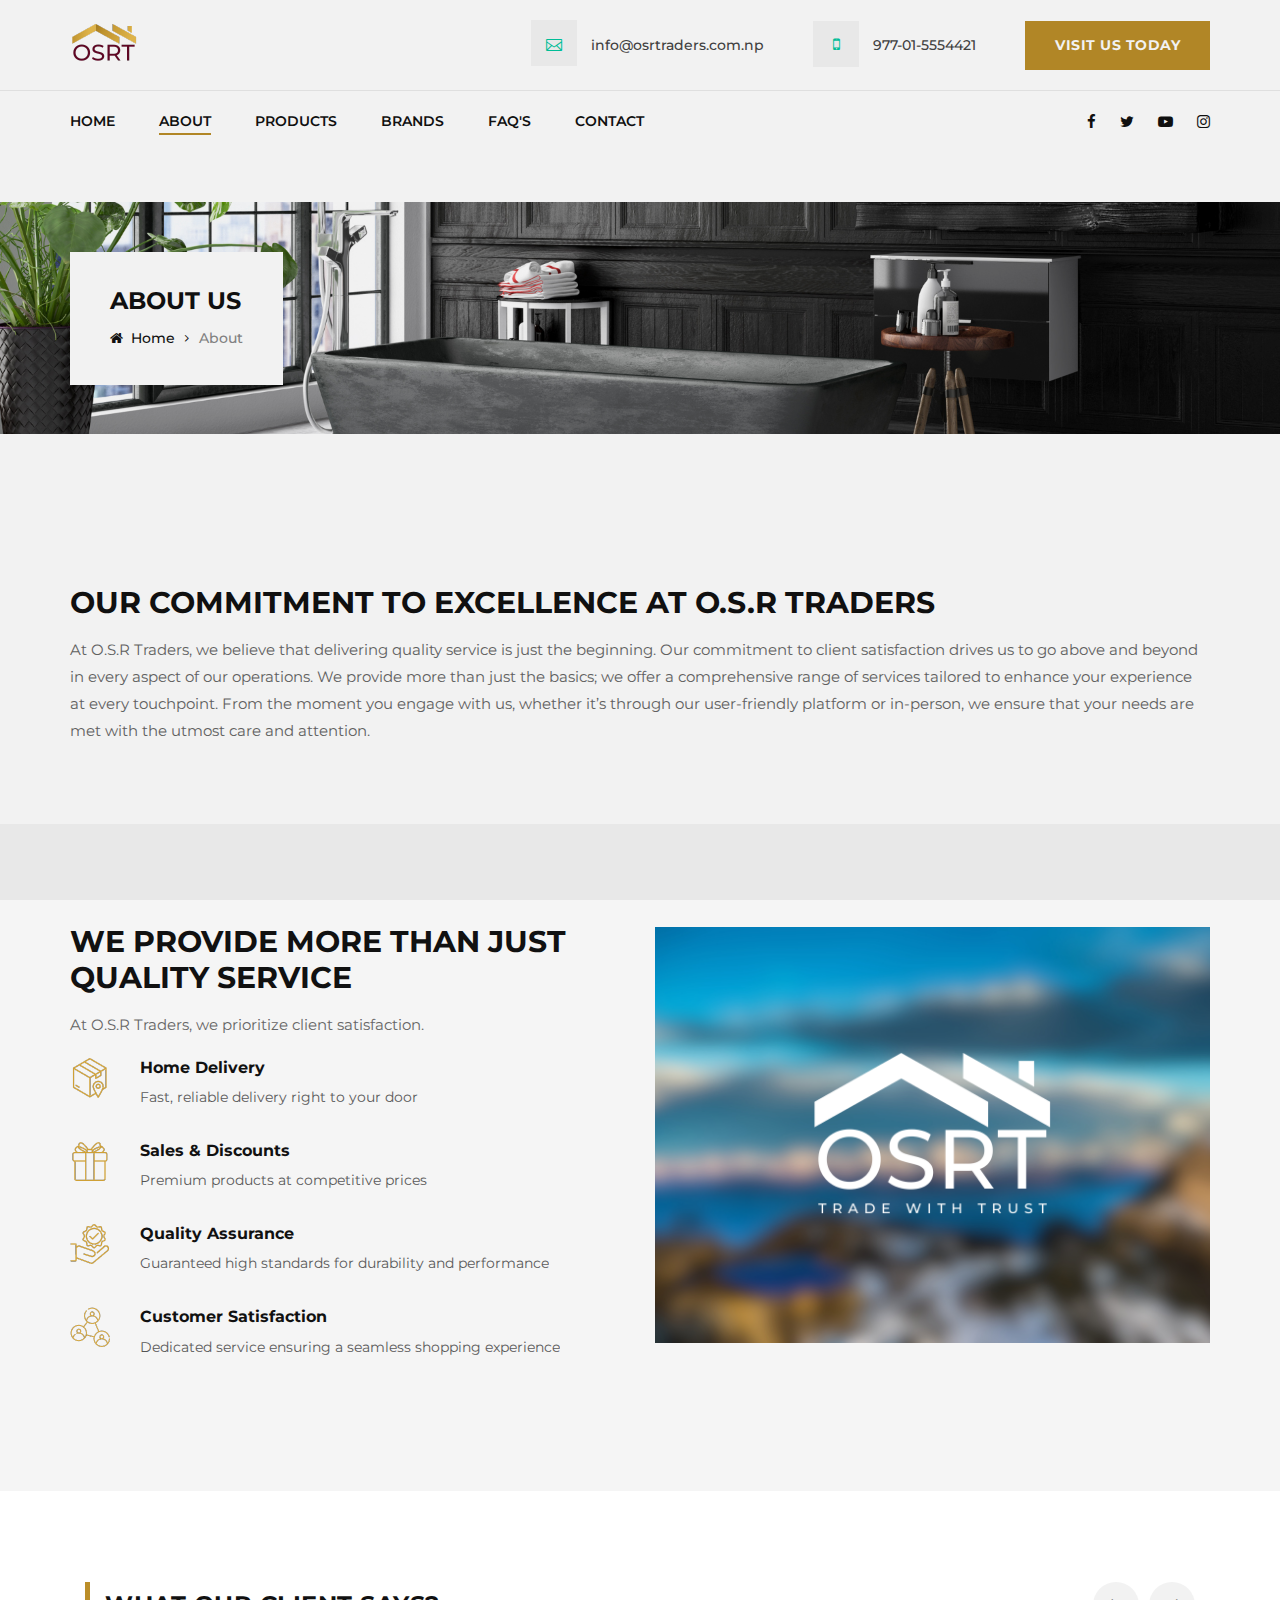
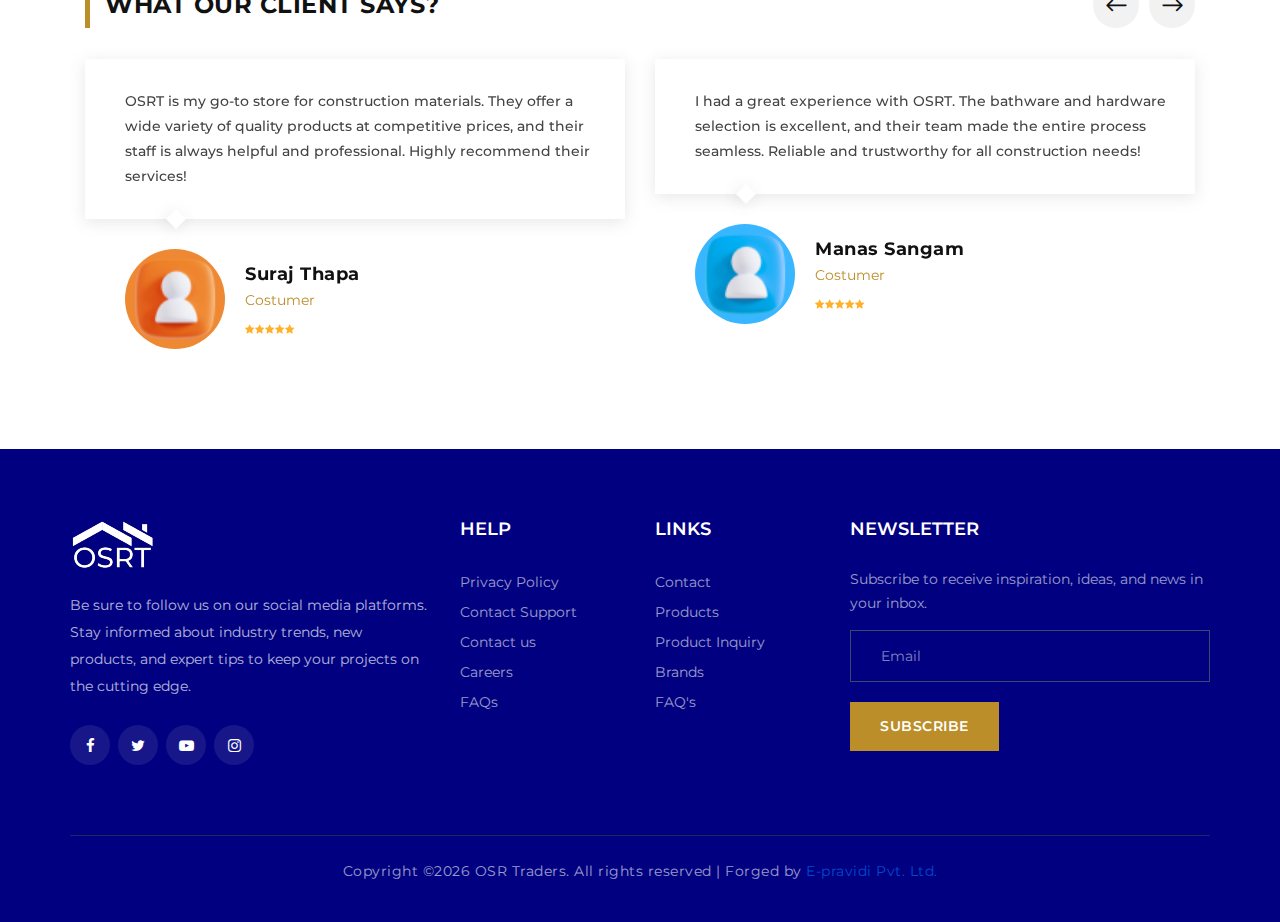
<file: about.html>
<!DOCTYPE html>
<html lang="zxx">

<head>
    <meta charset="UTF-8">
    <meta name="description" content="OSR traders">
    <meta name="keywords" content="OSRT, OSR traders, OSRT NEPAL, OSR traders NEPAL, Khumaltar">
    <meta name="viewport" content="width=device-width, initial-scale=1.0">
    <meta http-equiv="X-UA-Compatible" content="ie=edge">
    <title>OSR traders</title>

    <!-- Google Font -->
    <link href="https://fonts.googleapis.com/css?family=Montserrat:300,400,500,600,700,800,900&display=swap"
        rel="stylesheet">
    <link href="https://fonts.googleapis.com/css?family=Lato:400,700,900&display=swap" rel="stylesheet">

    <!-- Css Styles -->
    <link rel="stylesheet" href="css/bootstrap.min.css" type="text/css">
    <link rel="stylesheet" href="css/font-awesome.min.css" type="text/css">
    <link rel="stylesheet" href="css/elegant-icons.css" type="text/css">
    <link rel="stylesheet" href="css/jquery-ui.min.css" type="text/css">
    <link rel="stylesheet" href="css/nice-select.css" type="text/css">
    <link rel="stylesheet" href="css/owl.carousel.min.css" type="text/css">
    <link rel="stylesheet" href="css/magnific-popup.css" type="text/css">
    <link rel="stylesheet" href="css/slicknav.min.css" type="text/css">
    <link rel="stylesheet" href="css/style.css" type="text/css">
    <link rel="icon" type="image/x-icon" href="img/favicon.ico">
</head>

<body>
    <!-- Page Preloder -->
    <div id="preloder">
        <div class="loader"></div>
    </div>

    <!-- Offcanvas Menu Wrapper Begin -->
    <div class="offcanvas-menu-overlay"></div>
    <div class="offcanvas-menu-wrapper">
        <div class="canvas-close">
            <span class="icon_close"></span>
        </div>
        <div class="logo">
            <a href="./index">
                <img src="img/logo.png" alt="">
            </a>
        </div>
        <div id="mobile-menu-wrap"></div>
        <div class="om-widget">
            <ul>
                <li><i class="icon_mail_alt"></i> info@osrtraders.com.np</li>
                <li><i class="fa fa-mobile-phone"></i> 977-01-5554421 </li>
            </ul>
            <a href="#" class="hw-btn">Visit Us Today</a>
        </div>
        <div class="om-social">
            <a href="#"><i class="fa fa-facebook"></i></a>
            <a href="#"><i class="fa fa-twitter"></i></a>
            <a href="#"><i class="fa fa-youtube-play"></i></a>
            <a href="#"><i class="fa fa-instagram"></i></a>
        </div>
    </div>
    <!-- Offcanvas Menu Wrapper End -->

    <script>// JavaScript to handle activating the sticky navbar after scrolling 20% of the page
        document.addEventListener("DOMContentLoaded", function () {
            var navbar = document.getElementById("stickyNav");
        
            window.addEventListener("scroll", function () {
                var scrollPosition = window.scrollY;
                var pageHeight = document.documentElement.scrollHeight - window.innerHeight;
                var scrollPercentage = (scrollPosition / pageHeight) * 100;
        
                if (scrollPercentage > 10) {
                    if (!navbar.classList.contains("fixed-navbar")) {
          
                        navbar.classList.add("fixed-navbar");   // Add fixed-navbar class for fade-in effect
                    }
                } else {
                    if (navbar.classList.contains("fixed-navbar")) {
                        navbar.classList.remove("fixed-navbar"); // Remove fixed-navbar class
                       
                    }
                }
             
            });
        });
        
        </script>
        <!-- Header Section Begin -->
        <header class="header-section" style="z-index: 30;">
            <div class="hs-top">
                <div class="container">
                    <div class="row">
                        <div class="col-lg-2">
                            <div class="logo">
                                <a href="./index"><img src="img/logo.png" alt=""></a>
                            </div>
                        </div>
                        <div class="col-lg-10">
                            <div class="ht-widget">
                                <ul>
                                    <li><i class="icon_mail_alt"></i> info@osrtraders.com.np</li>
                                    <li><i class="fa fa-mobile-phone"></i> 977-01-5554421</span></li>
                                </ul>
                                <a href="#" class="hw-btn">Visit Us Today</a>
                            </div>
                        </div>
                    </div>
                    <div class="canvas-open">
                        <span class="icon_menu"></span>
                    </div>
                </div>
            </div>
            <div class="hs-nav" id="stickyNav">
                <div class="container">
                    <div class="row">
                        <div class="col-lg-9">
                            <nav class="nav-menu">
                                <ul>
                                    <li><a href="./index">Home</a></li>
                                    <li  class="active"><a href="about.php">About</a></li>
                                    <li><a href="#">Products</a>
                                        <ul class="dropdown">
                                            <li><a href="./products-list.php">Product List</a></li>
                                            <li><a href="./category.php">Product Category</a></li>
                                        </ul>
                                    </li>
                                    <li><a href="./brands.php">Brands</a></li>
                                    <li><a href="./faq.php">FAQ's</a></li>
                                    <li><a href="./contact.html">Contact</a></li>
                                </ul>
                            </nav>
                        </div>
                        <div class="col-lg-3">
                            <div class="hn-social">
                                <a href="#"><i class="fa fa-facebook"></i></a>
                                <a href="#"><i class="fa fa-twitter"></i></a>
                                <a href="#"><i class="fa fa-youtube-play"></i></a>
                                <a href="#"><i class="fa fa-instagram"></i></a>
                                
                            </div>
                        </div>
                    </div>
                </div>
            </div>
        </header>
        <!-- Header End -->

    <!-- Breadcrumb Section Begin -->
    <section class="breadcrumb-section spad set-bg" data-setbg="img/breadcrum.png">
        <div class="container">
            <div class="row">
                <div class="col-lg-12">
                    <div class="breadcrumb-text">
                        <h4>About us</h4>
                        <div class="bt-option">
                            <a href="./index"><i class="fa fa-home"></i> Home</a>
                            <span>About</span>
                        </div>
                    </div>
                </div>
            </div>
        </div>
    </section>
    <!-- Breadcrumb Section End -->
    <script src="https://cdn.botpress.cloud/webchat/v2.2/inject.js"></script>
    <script src="https://files.bpcontent.cloud/2024/10/25/06/20241025061942-VB7QGSPE.js"></script>

    <!-- About Section Begin -->
    <section class="about-section spad">
        <div class="container">
            <div class="row">
                <!-- Text Content: Spans 12 columns (full width) -->
                <div class="col-lg-12">
                    <div class="about-text">
                        <div class="at-title">
                            <h3>Our Commitment to Excellence at O.S.R Traders</h3>
                            <p>At O.S.R Traders, we believe that delivering quality service is just the beginning. Our commitment to client 
                                satisfaction drives us to go above and beyond in every aspect of our operations. We provide more than just the
                                basics; we offer a comprehensive range of services tailored to enhance your experience at every touchpoint. 
                                From the moment you engage with us, whether it’s through our user-friendly platform or in-person, we ensure 
                                that your needs are met with the utmost care and attention. </p>
                        
                        </div>    
                    </div>
                </div>
            </div>
        </div>
    </section>
    
    <!-- About Section End -->

    <!-- Team Section Begin -->
    <section class="team-section spad">
        <div class="container">
            <div class="row">
                <!-- Text Content: Moved to the left side -->
                <div class="col-lg-6 col-md-8">
                    <div class="about-text">
                        <div class="at-title">
                            <h3>We provide more than just quality service</h3>
                            <p>At O.S.R Traders, we prioritize client satisfaction.</p>
                        </div>
                        <div class="at-feature">
                            <div class="af-item">
                                <div class="af-icon">
                                    <img src="img/chooseus/chooseus-icon-1.png" alt="">
                                </div>
                                <div class="af-text">
                                    <h6>Home Delivery</h6>
                                    <p>Fast, reliable delivery right to your door</p>
                                </div>
                            </div>
                            <div class="af-item">
                                <div class="af-icon">
                                    <img src="img/chooseus/chooseus-icon-2.png" alt="">
                                </div>
                                <div class="af-text">
                                    <h6>Sales & Discounts</h6>
                                    <p>Premium products at competitive prices</p>
                                </div>
                            </div>
                            <div class="af-item">
                                <div class="af-icon">
                                    <img src="img/chooseus/chooseus-icon-3.png" alt="">
                                </div>
                                <div class="af-text">
                                    <h6>Quality Assurance</h6>
                                    <p>Guaranteed high standards for durability and performance</p>
                                </div>
                            </div>
                            <div class="af-item">
                                <div class="af-icon">
                                    <img src="img/chooseus/chooseus-icon-4.png" alt="">
                                </div>
                                <div class="af-text">
                                    <h6>Customer Satisfaction</h6>
                                    <p>Dedicated service ensuring a seamless shopping experience</p>
                                </div>
                            </div>
                        </div>
                    </div>
                </div>
    
                <!-- Video Section: Move to the right side -->
                <div class="col-lg-6">
                    <div class="about-pic set-bg" data-setbg="img/About-us.png">
                        </a>
                    </div>
                </div>
            </div>
        </div>
    </section>
    
    
    <!-- Team Section End -->

    <!-- Testimonial Section Begin -->
    <section class="testimonial-section spad">
        <div class="container">
            <div class="row">
                <div class="col-lg-12">
                    <div class="section-title">
                        <h4>What our client says?</h4>
                    </div>
                </div>
            </div>
            <div class="row testimonial-slider owl-carousel">
                <div class="col-lg-6">
                    <div class="testimonial-item">
                        <div class="ti-text">
                            <p>OSRT is my go-to store for construction materials. They offer a wide variety of quality products at competitive prices, and their staff is always helpful and professional. Highly recommend their services!
                            </p>
                        </div>
                        <div class="ti-author">
                            <div class="ta-pic">
                                <img src="img/testimonial-author/1.png" alt="">
                            </div>
                            <div class="ta-text">
                                <h5>Suraj Thapa</h5>
                                <span>Costumer</span>
                                <div class="ta-rating">
                                    <i class="fa fa-star"></i>
                                    <i class="fa fa-star"></i>
                                    <i class="fa fa-star"></i>
                                    <i class="fa fa-star"></i>
                                    <i class="fa fa-star"></i>
                                </div>
                            </div>
                        </div>
                    </div>
                </div>
                <div class="col-lg-6">
                    <div class="testimonial-item">
                        <div class="ti-text">
                            <p>I had a great experience with OSRT. The bathware and hardware selection is excellent, and their team made the entire process seamless. Reliable and trustworthy for all construction needs!
                                </p>
                        </div>
                        <div class="ti-author">
                            <div class="ta-pic">
                                <img src="img/testimonial-author/2.png" alt="">
                            </div>
                            <div class="ta-text">
                                <h5>Manas Sangam</h5>
                                <span>Costumer</span>
                                <div class="ta-rating">
                                    <i class="fa fa-star"></i>
                                    <i class="fa fa-star"></i>
                                    <i class="fa fa-star"></i>
                                    <i class="fa fa-star"></i>
                                    <i class="fa fa-star"></i>
                                </div>
                            </div>
                        </div>
                    </div>
                </div>
                <div class="col-lg-6">
                    <div class="testimonial-item">
                        <div class="ti-text">
                            <p>OSRT stands out with its top-notch customer service and premium-quality products. From construction equipment to hardware, they have everything under one roof. Definitely a trusted partner!</p>
                        </div>
                        <div class="ti-author">
                            <div class="ta-pic">
                                <img src="img/testimonial-author/1.png" alt="">
                            </div>
                            <div class="ta-text">
                                <h5>Kiran Neupane</h5>
                                <span>Costumer</span>
                                <div class="ta-rating">
                                    <i class="fa fa-star"></i>
                                    <i class="fa fa-star"></i>
                                    <i class="fa fa-star"></i>
                                    <i class="fa fa-star"></i>
                                    <i class="fa fa-star"></i>
                                </div>
                            </div>
                        </div>
                    </div>
                </div>
            </div>
        </div>
    </section>
    <!-- Testimonial Section End -->



    <!-- Footer Section Begin -->
    <footer class="footer-section">
        <div class="container">
            <div class="row">
                <div class="col-lg-4 col-md-6">
                    <div class="fs-about">
                        <div class="fs-logo">
                            <a href="#">
                                <img src="img/f-logo.png" alt="">
                            </a>
                        </div>
                        <p>Be sure to follow us on our social media platforms. Stay informed about industry trends, new products, and expert tips to keep your projects on the cutting edge.</p>
                        <div class="fs-social">
                            <a href="#"><i class="fa fa-facebook"></i></a>
                            <a href="#"><i class="fa fa-twitter"></i></a>
                            <a href="#"><i class="fa fa-youtube-play"></i></a>
                            <a href="#"><i class="fa fa-instagram"></i></a>
                        </div>
                    </div>
                </div>
                <div class="col-lg-2 col-sm-6">
                    <div class="fs-widget">
                        <h5>Help</h5>
                        <ul>
                            <li><a href="#">Privacy Policy</a></li>
                            <li><a href="#">Contact Support</a></li>
                            <li><a href="#">Contact us</a></li>
                            <li><a href="#">Careers</a></li>
                            <li><a href="#">FAQs</a></li>
                        </ul>
                    </div>
                </div>
                <div class="col-lg-2 col-sm-6">
                   <div class="fs-widget">
                        <h5>Links</h5>
                        <ul>
                            <li><a href="./contact.html">Contact</a></li>
                            <li><a href="./products-list.php">Products</a></li>
                            <li><a href="./contact.html">Product Inquiry</a></li>
                            <li><a href="./brands.php">Brands</a></li>
                            <li><a href="./faq.php">FAQ's</a></li>
                        </ul>
                    </div>
                </div>
                <div class="col-lg-4 col-md-6">
                    <div class="fs-widget">
                        <h5>Newsletter</h5>
                        <p>Subscribe to receive inspiration, ideas, and news in your inbox.</p>
                        <form action="newsletter.php" class="subscribe-form" method="POST">
                            <input type="text" placeholder="Email" name="email">
                            <button type="submit" class="site-btn">Subscribe</button>
                        </form>
                    </div>
                </div>
            </div>
            <div class="copyright-text">
                
  Copyright &copy;<script>document.write(new Date().getFullYear());</script> OSR Traders. All rights reserved | Forged by <a href="https://www.epravidi.com" target="_blank">E-pravidi Pvt. Ltd.</a>
  </p>
            </div>
        </div>
    </footer>
    <!-- Footer Section End -->

    <!-- Js Plugins -->
    <script src="js/jquery-3.3.1.min.js"></script>
    <script src="js/bootstrap.min.js"></script>
    <script src="js/jquery.magnific-popup.min.js"></script>
    <script src="js/mixitup.min.js"></script>
    <script src="js/jquery-ui.min.js"></script>
    <script src="js/jquery.nice-select.min.js"></script>
    <script src="js/jquery.slicknav.js"></script>
    <script src="js/owl.carousel.min.js"></script>
    <script src="js/jquery.richtext.min.js"></script>
    <script src="js/image-uploader.min.js"></script>
    <script src="js/main.js"></script>
</body>

</html>
</file>
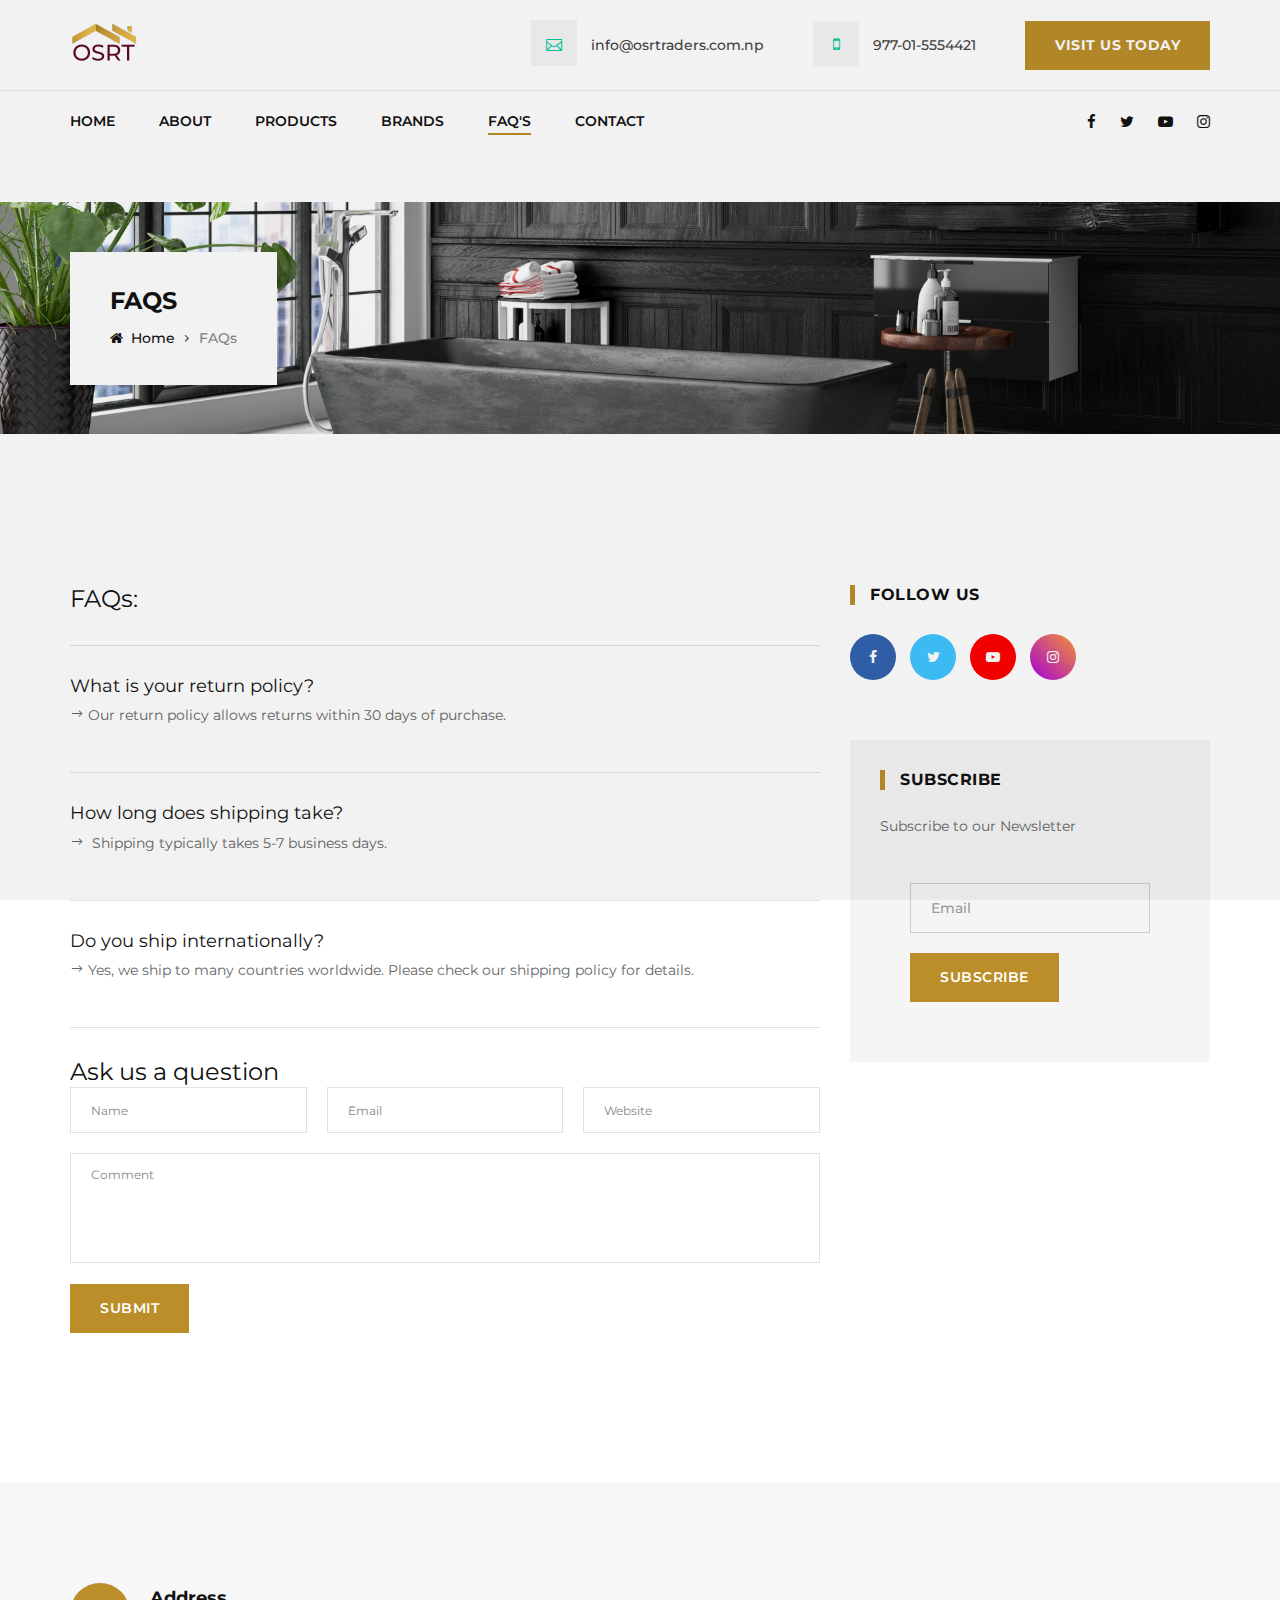
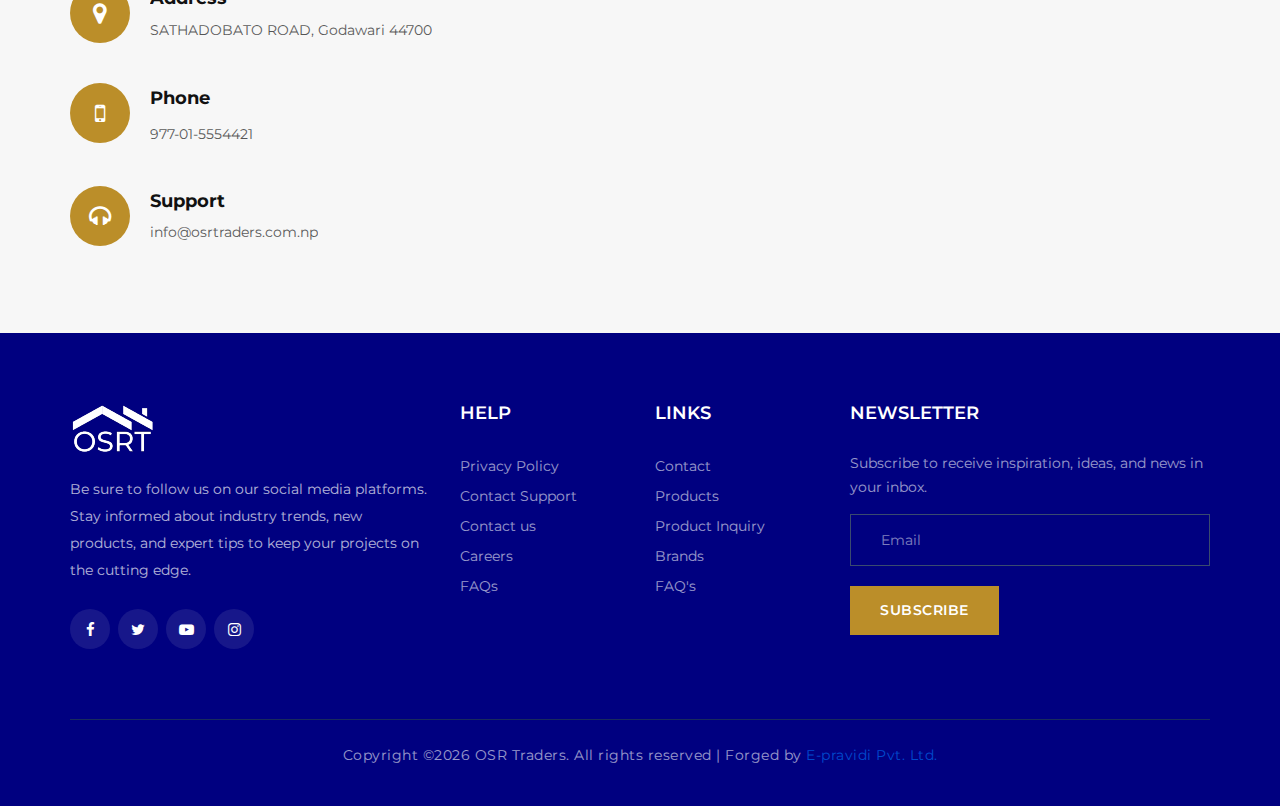
<file: blog.html>
<!DOCTYPE html>
<html lang="zxx">

<head>
    <meta charset="UTF-8">
    <meta name="description" content="OSR traders">
    <meta name="keywords" content="OSRT, OSR traders, OSRT NEPAL, OSR traders NEPAL, Khumaltar">
    <meta name="viewport" content="width=device-width, initial-scale=1.0">
    <meta http-equiv="X-UA-Compatible" content="ie=edge">
    <title>OSR traders</title>

    <!-- Google Font -->
    <link href="https://fonts.googleapis.com/css?family=Montserrat:300,400,500,600,700,800,900&display=swap"
        rel="stylesheet">
    <link href="https://fonts.googleapis.com/css?family=Lato:400,700,900&display=swap" rel="stylesheet">

    <!-- Css Styles -->
    <link rel="stylesheet" href="css/bootstrap.min.css" type="text/css">
    <link rel="stylesheet" href="css/font-awesome.min.css" type="text/css">
    <link rel="stylesheet" href="css/elegant-icons.css" type="text/css">
    <link rel="stylesheet" href="css/jquery-ui.min.css" type="text/css">
    <link rel="stylesheet" href="css/nice-select.css" type="text/css">
    <link rel="stylesheet" href="css/owl.carousel.min.css" type="text/css">
    <link rel="stylesheet" href="css/magnific-popup.css" type="text/css">
    <link rel="stylesheet" href="css/slicknav.min.css" type="text/css">
    <link rel="stylesheet" href="css/style.css" type="text/css">
</head>

<body>
    <!-- Page Preloder -->
    <div id="preloder">
        <div class="loader"></div>
    </div>

    <!-- Offcanvas Menu Wrapper Begin -->
    <div class="offcanvas-menu-overlay"></div>
    <div class="offcanvas-menu-wrapper">
        <div class="canvas-close">
            <span class="icon_close"></span>
        </div>
        <div class="logo">
            <a href="./index.php">
                <img src="img/logo.png" alt="">
            </a>
        </div>
        <div id="mobile-menu-wrap"></div>
        <div class="om-widget">
            <ul>
                <li><i class="icon_mail_alt"></i> info@osrtraders.com.np</li>
                <li><i class="fa fa-mobile-phone"></i> 977-01-5554421 </li>
            </ul>
            <a href="#" class="hw-btn">Visit Us Today</a>
        </div>
        <div class="om-social">
            <a href="#"><i class="fa fa-facebook"></i></a>
            <a href="#"><i class="fa fa-twitter"></i></a>
            <a href="#"><i class="fa fa-youtube-play"></i></a>
            <a href="#"><i class="fa fa-instagram"></i></a>
        </div>
    </div>
    <!-- Offcanvas Menu Wrapper End -->

    <script>// JavaScript to handle activating the sticky navbar after scrolling 20% of the page
        document.addEventListener("DOMContentLoaded", function () {
            var navbar = document.getElementById("stickyNav");
        
            window.addEventListener("scroll", function () {
                var scrollPosition = window.scrollY;
                var pageHeight = document.documentElement.scrollHeight - window.innerHeight;
                var scrollPercentage = (scrollPosition / pageHeight) * 100;
        
                if (scrollPercentage > 10) {
                    if (!navbar.classList.contains("fixed-navbar")) {
          
                        navbar.classList.add("fixed-navbar");   // Add fixed-navbar class for fade-in effect
                    }
                } else {
                    if (navbar.classList.contains("fixed-navbar")) {
                        navbar.classList.remove("fixed-navbar"); // Remove fixed-navbar class
                       
                    }
                }
             
            });
        });
        
        </script>
        <!-- Header Section Begin -->
        <header class="header-section" style="z-index: 30;">
            <div class="hs-top">
                <div class="container">
                    <div class="row">
                        <div class="col-lg-2">
                            <div class="logo">
                                <a href="./index.php"><img src="img/logo.png" alt=""></a>
                            </div>
                        </div>
                        <div class="col-lg-10">
                            <div class="ht-widget">
                                <ul>
                                    <li><i class="icon_mail_alt"></i> info@osrtraders.com.np</li>
                                    <li><i class="fa fa-mobile-phone"></i> 977-01-5554421</span></li>
                                </ul>
                                <a href="#" class="hw-btn">Visit Us Today</a>
                            </div>
                        </div>
                    </div>
                    <div class="canvas-open">
                        <span class="icon_menu"></span>
                    </div>
                </div>
            </div>
            <div class="hs-nav" id="stickyNav">
                <div class="container">
                    <div class="row">
                        <div class="col-lg-9">
                            <nav class="nav-menu">
                                <ul>
                                    <li><a href="./index.php">Home</a></li>
                                    <li><a href="./about.html">About</a></li>
                                    <li><a href="#">Products</a>
                                        <ul class="dropdown">
                                            <li><a href="./products-list.php">Product List</a></li>
                                            <li><a href="./category.php">Product Category</a></li>
                                        </ul>
                                    </li>
                                    <li><a href="./brands.php">Brands</a></li>
                                    <li  class="active"><a href="./blog.html">FAQ's</a></li>
                                    <li><a href="./contact.html">Contact</a></li>
                                </ul>
                            </nav>
                        </div>
                        <div class="col-lg-3">
                            <div class="hn-social">
                                <a href="#"><i class="fa fa-facebook"></i></a>
                                <a href="#"><i class="fa fa-twitter"></i></a>
                                <a href="#"><i class="fa fa-youtube-play"></i></a>
                                <a href="#"><i class="fa fa-instagram"></i></a>
                                
                            </div>
                        </div>
                    </div>
                </div>
            </div>
        </header>
        <!-- Header End -->

    <!-- Breadcrumb Section Begin -->
    <section class="breadcrumb-section spad set-bg" data-setbg="img/breadcrum.png">
        <div class="container">
            <div class="row">
                <div class="col-lg-12">
                    <div class="breadcrumb-text">
                        <h4>FAQs</h4>
                        <div class="bt-option">
                            <a href="./index.php"><i class="fa fa-home"></i> Home</a>
                            <span>FAQs</span>
                        </div>
                    </div>
                </div>
            </div>
        </div>
    </section>
    <!-- Breadcrumb Section End -->

    <!-- Blog Section Begin -->

    <section class="blog-section spad">
        <div class="container">
            <div class="row">
                <div class="col-lg-8">
                    <div class="blog-item-list">
                        <div class="blog-item large-blog">
                            <div class="bi-text">
                                <h4>FAQs: </h4>
                               
                            </div>
                        </div>
                        <div class="blog-item">
                           
                            <div class="bi-text">
                                <h5>What is your return policy?</h5>
                                <p><span class="arrow_right">&nbsp;</span>Our return policy allows returns within 30 days of purchase.</p>

                            </div>
                        </div>
                        <div class="blog-item">
                            <div class="bi-text">
                                <h5>How long does shipping take?</h5>
                                <p><span class="arrow_right">&nbsp;</span> Shipping typically takes 5-7 business days.</p>
                                
                            </div>
                        </div>
                        <div class="blog-item">
                            <div class="bi-text">
                                <h5>Do you ship internationally?</h5>
                                <p><span class="arrow_right">&nbsp;</span>Yes, we ship to many countries worldwide. Please check our shipping policy for details.</p>
                            </div>
                        </div>
                        <div class="blog-item">
                            <div class="bc-widget">
                                <h4>Ask us a question</h4>
                                <form action="#" class="leave-comment-form">
                                    <div class="group-input">
                                        <input type="text" placeholder="Name">
                                        <input type="text" placeholder="Email">
                                        <input type="text" placeholder="Website">
                                    </div>
                                    <textarea placeholder="Comment"></textarea>
                                    <button type="submit" class="site-btn" >Submit</button>
                                </form>
                            </div>
                        </div>
                    </div>
                   
                </div>
                <div class="col-lg-4">
                    <div class="blog-sidebar">
                        <div class="follow-us">
                            <div class="section-title sidebar-title-b">
                                <h6>Follow us</h6>
                            </div>
                            <div class="fu-links">
                                <a href="https://www.facebook.com/osrtrade"><i class="fa fa-facebook"></i></a>
                                <a href="#" class="twitter"><i class="fa fa-twitter"></i></a>
                                <a href="#" class="youtube"><i class="fa fa-youtube-play"></i></a>
                                <a href="#" class="instagram"><i class="fa fa-instagram"></i></a>
                            </div>
                        </div>
                        <div class="subscribe-form">
                            <div class="section-title sidebar-title-b">
                                <h6>Subscribe</h6>
                            </div>
                            <p>Subscribe to our Newsletter</p>
                            <form action="newsletter.php" class="subscribe-form" method="POST">
                            <input type="text" placeholder="Email" name="email">
                            <button type="submit" class="site-btn">Subscribe</button>
                        </form>
                        </div>
                    </div>
                </div>
            </div>
        </div>
    </section>


    
   
      <!--Blog section end-->
      <script src="https://cdn.botpress.cloud/webchat/v2.2/inject.js"></script>
      <script src="https://files.bpcontent.cloud/2024/10/25/06/20241025061942-VB7QGSPE.js"></script>
    <!-- Contact Section Begin -->
    <section class="contact-section">
        <div class="container">
            <div class="row">
                <div class="col-lg-6">
                    <div class="contact-info">
                        <div class="ci-item">
                            <div class="ci-icon">
                                <i class="fa fa-map-marker"></i>
                            </div>
                            <div class="ci-text">
                                <h5>Address</h5>
                                <p>SATHADOBATO ROAD, Godawari 44700</p>
                            </div>
                        </div>
                        <div class="ci-item">
                            <div class="ci-icon">
                                <i class="fa fa-mobile"></i>
                            </div>
                            <div class="ci-text">
                                <h5>Phone</h5>
                                <ul>
                                    <li>977-01-5554421</li>
                                   
                                </ul>
                            </div>
                        </div>
                        <div class="ci-item">
                            <div class="ci-icon">
                                <i class="fa fa-headphones"></i>
                            </div>
                            <div class="ci-text">
                                <h5>Support</h5>
                                <p>info@osrtraders.com.np</p>
                            </div>
                        </div>
                    </div>
                </div>
            </div>
        </div>
        <div class="cs-map">
            <iframe src="https://www.google.com/maps/embed?pb=!1m18!1m12!1m3!1d4173.916163515737!2d85.32849037479467!3d27.653187787351264!2m3!1f0!2f0!3f0!3m2!1i1024!2i768!4f13.1!3m3!1m2!1s0x39eb1780d7621ea1%3A0x8b58e862052fa651!2sOSR%20TRADERS%20Pvt.Ltd.!5e0!3m2!1sen!2snp!4v1726069735507!5m2!1sen!2snp"
                height="450" style="border:0;" allowfullscreen="">
            </iframe>
        </div>
    </section>
    <!-- Contact Section End -->

        <!-- Footer Section Begin -->
    <footer class="footer-section">
        <div class="container">
            <div class="row">
                <div class="col-lg-4 col-md-6">
                    <div class="fs-about">
                        <div class="fs-logo">
                            <a href="#">
                                <img src="img/f-logo.png" alt="">
                            </a>
                        </div>
                        <p>Be sure to follow us on our social media platforms. Stay informed about industry trends, new products, and expert tips to keep your projects on the cutting edge.</p>
                        <div class="fs-social">
                            <a href="#"><i class="fa fa-facebook"></i></a>
                            <a href="#"><i class="fa fa-twitter"></i></a>
                            <a href="#"><i class="fa fa-youtube-play"></i></a>
                            <a href="#"><i class="fa fa-instagram"></i></a>
                        </div>
                    </div>
                </div>
                <div class="col-lg-2 col-sm-6">
                    <div class="fs-widget">
                        <h5>Help</h5>
                        <ul>
                            <li><a href="#">Privacy Policy</a></li>
                            <li><a href="#">Contact Support</a></li>
                            <li><a href="#">Contact us</a></li>
                            <li><a href="#">Careers</a></li>
                            <li><a href="#">FAQs</a></li>
                        </ul>
                    </div>
                </div>
                <div class="col-lg-2 col-sm-6">
                    <div class="fs-widget">
                        <h5>Links</h5>
                        <ul>
                            <li><a href="#">Contact</a></li>
                            <li><a href="#">Products</a></li>
                            <li><a href="#">Product Inquiry</a></li>
                            <li><a href="#">Brands</a></li>
                            <li><a href="#">FAQ's</a></li>
                        </ul>
                    </div>
                </div>
                <div class="col-lg-4 col-md-6">
                    <div class="fs-widget">
                        <h5>Newsletter</h5>
                        <p>Subscribe to receive inspiration, ideas, and news in your inbox.</p>
                        <form action="#" class="subscribe-form">
                            <input type="text" placeholder="Email">
                            <button type="submit" class="site-btn">Subscribe</button>
                        </form>
                    </div>
                </div>
            </div>
            <div class="copyright-text">
                
  Copyright &copy;<script>document.write(new Date().getFullYear());</script> OSR Traders. All rights reserved | Forged by <a href="https://www.epravidi.com" target="_blank">E-pravidi Pvt. Ltd.</a>
  </p>
            </div>
        </div>
    </footer>
    <!-- Footer Section End -->

    <!-- Js Plugins -->
    <script src="js/jquery-3.3.1.min.js"></script>
    <script src="js/bootstrap.min.js"></script>
    <script src="js/jquery.magnific-popup.min.js"></script>
    <script src="js/mixitup.min.js"></script>
    <script src="js/jquery-ui.min.js"></script>
    <script src="js/jquery.nice-select.min.js"></script>
    <script src="js/jquery.slicknav.js"></script>
    <script src="js/owl.carousel.min.js"></script>
    <script src="js/jquery.richtext.min.js"></script>
    <script src="js/image-uploader.min.js"></script>
    <script src="js/main.js"></script>
</body>

</html>
</file>
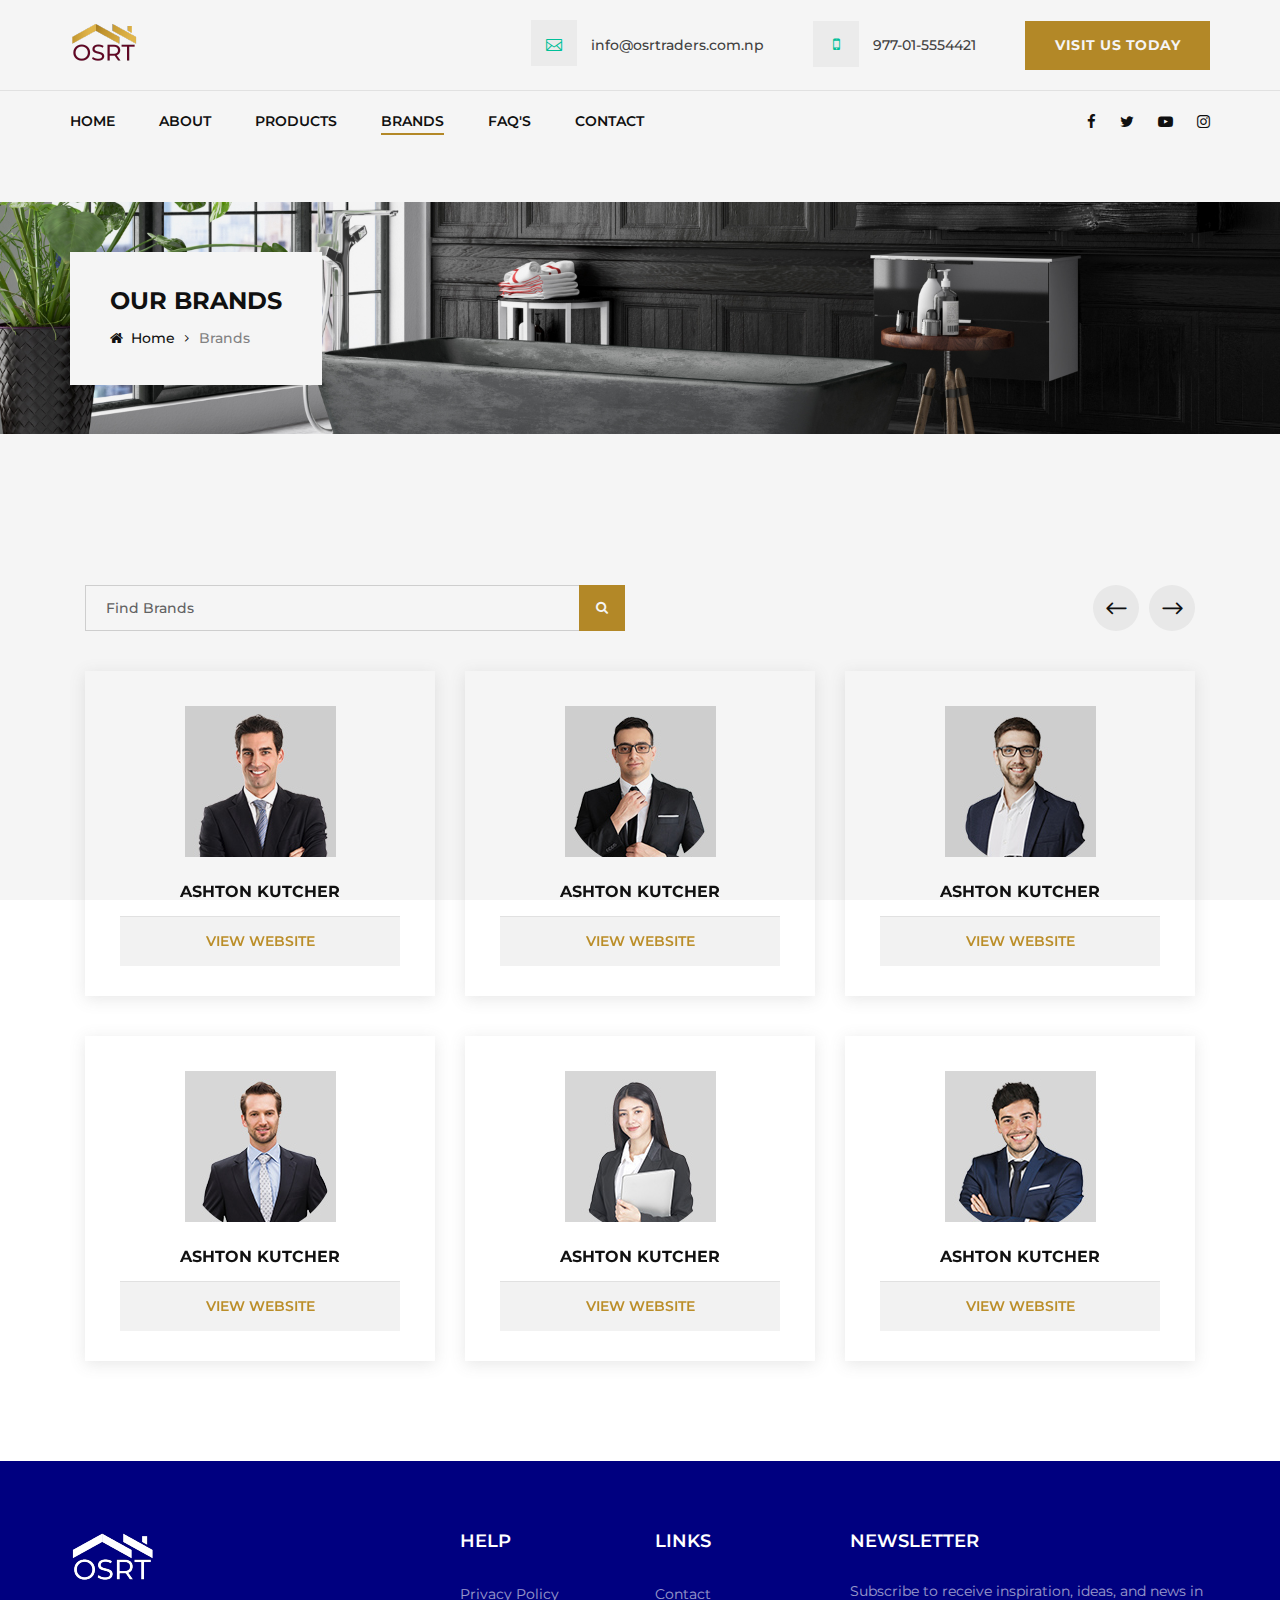
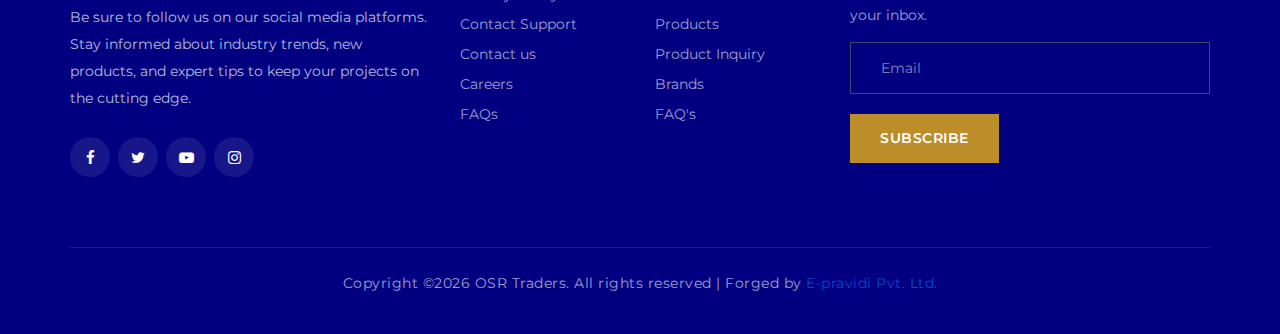
<file: brands.html>
<!DOCTYPE html>
<html lang="zxx">
<head>
<meta charset="UTF-8">
    <meta name="description" content="OSR traders">
    <meta name="keywords" content="OSRT, OSR traders, OSRT NEPAL, OSR traders NEPAL, Khumaltar">
    <meta name="viewport" content="width=device-width, initial-scale=1.0">
    <meta http-equiv="X-UA-Compatible" content="ie=edge">
    <title>OSR traders</title>

    <!-- Google Font -->
    <link href="https://fonts.googleapis.com/css?family=Montserrat:300,400,500,600,700,800,900&display=swap"
        rel="stylesheet">
    <link href="https://fonts.googleapis.com/css?family=Lato:400,700,900&display=swap" rel="stylesheet">

    <!-- Css Styles -->
    <link rel="stylesheet" href="css/bootstrap.min.css" type="text/css">
    <link rel="stylesheet" href="css/font-awesome.min.css" type="text/css">
    <link rel="stylesheet" href="css/elegant-icons.css" type="text/css">
    <link rel="stylesheet" href="css/jquery-ui.min.css" type="text/css">
    <link rel="stylesheet" href="css/nice-select.css" type="text/css">
    <link rel="stylesheet" href="css/owl.carousel.min.css" type="text/css">
    <link rel="stylesheet" href="css/magnific-popup.css" type="text/css">
    <link rel="stylesheet" href="css/slicknav.min.css" type="text/css">
    <link rel="stylesheet" href="css/style.css" type="text/css">
</head>

<body>
    <!-- Page Preloder -->
    <div id="preloder">
        <div class="loader"></div>
    </div>

    <!-- Offcanvas Menu Wrapper Begin -->
    <div class="offcanvas-menu-overlay"></div>
    <div class="offcanvas-menu-wrapper">
        <div class="canvas-close">
            <span class="icon_close"></span>
        </div>
        <div class="logo">
            <a href="./index.php">
                <img src="img/logo.png" alt="">
            </a>
        </div>
        <div id="mobile-menu-wrap"></div>
        <div class="om-widget">
            <ul>
                <li><i class="icon_mail_alt"></i> info@osrtraders.com.np</li>
                <li><i class="fa fa-mobile-phone"></i> 977-01-5554421 </li>
            </ul>
            <a href="#" class="hw-btn">Visit Us Today</a>
        </div>
        <div class="om-social">
            <a href="#"><i class="fa fa-facebook"></i></a>
            <a href="#"><i class="fa fa-twitter"></i></a>
            <a href="#"><i class="fa fa-youtube-play"></i></a>
            <a href="#"><i class="fa fa-instagram"></i></a>
        </div>
    </div>
    <!-- Offcanvas Menu Wrapper End -->

    <script>// JavaScript to handle activating the sticky navbar after scrolling 20% of the page
        document.addEventListener("DOMContentLoaded", function () {
            var navbar = document.getElementById("stickyNav");
        
            window.addEventListener("scroll", function () {
                var scrollPosition = window.scrollY;
                var pageHeight = document.documentElement.scrollHeight - window.innerHeight;
                var scrollPercentage = (scrollPosition / pageHeight) * 100;
        
                if (scrollPercentage > 10) {
                    if (!navbar.classList.contains("fixed-navbar")) {
          
                        navbar.classList.add("fixed-navbar");   // Add fixed-navbar class for fade-in effect
                    }
                } else {
                    if (navbar.classList.contains("fixed-navbar")) {
                        navbar.classList.remove("fixed-navbar"); // Remove fixed-navbar class
                       
                    }
                }
             
            });
        });
        
        </script>
        <!-- Header Section Begin -->
        <header class="header-section" style="z-index: 30;">
            <div class="hs-top">
                <div class="container">
                    <div class="row">
                        <div class="col-lg-2">
                            <div class="logo">
                                <a href="./index.php"><img src="img/logo.png" alt=""></a>
                            </div>
                        </div>
                        <div class="col-lg-10">
                            <div class="ht-widget">
                                <ul>
                                    <li><i class="icon_mail_alt"></i> info@osrtraders.com.np</li>
                                    <li><i class="fa fa-mobile-phone"></i> 977-01-5554421</span></li>
                                </ul>
                                <a href="#" class="hw-btn">Visit Us Today</a>
                            </div>
                        </div>
                    </div>
                    <div class="canvas-open">
                        <span class="icon_menu"></span>
                    </div>
                </div>
            </div>
            <div class="hs-nav" id="stickyNav">
                <div class="container">
                    <div class="row">
                        <div class="col-lg-9">
                            <nav class="nav-menu">
                                <ul>
                                    <li><a href="./index.php">Home</a></li>
                                    <li><a href="./about.html">About</a></li>
                                    <li><a href="#">Products</a>
                                        <ul class="dropdown">
                                            <li><a href="./products-list.html">Product List</a></li>
                                            <li><a href="./property-comparison.html">Product Comparison</a></li>
                                            <li><a href="./category.html">Product Category</a></li>
                                        </ul>
                                    </li>
                                    <li  class="active"><a href="./brands.html">Brands</a></li>
                                    <li><a href="./blog.html">FAQ's</a></li>
                                    <li><a href="./contact.html">Contact</a></li>
                                </ul>
                            </nav>
                        </div>
                        <div class="col-lg-3">
                            <div class="hn-social">
                                <a href="#"><i class="fa fa-facebook"></i></a>
                                <a href="#"><i class="fa fa-twitter"></i></a>
                                <a href="#"><i class="fa fa-youtube-play"></i></a>
                                <a href="#"><i class="fa fa-instagram"></i></a>
                                
                            </div>
                        </div>
                    </div>
                </div>
            </div>
        </header>
        <!-- Header End -->

    <!-- Breadcrumb Section Begin -->
    <section class="breadcrumb-section spad set-bg" data-setbg="img/breadcrum.png">
        <div class="container">
            <div class="row">
                <div class="col-lg-12">
                    <div class="breadcrumb-text">
                        <h4>Our Brands</h4>
                        <div class="bt-option">
                            <a href="./index.php"><i class="fa fa-home"></i> Home</a>
                            <span>Brands</span>
                        </div>
                    </div>
                </div>
            </div>
        </div>
    </section>
    <!-- Breadcrumb Section End -->

    <!-- Agent Section Begin -->
    <section class="agent-section spad">
        <div class="container">
            <div class="row">
                <div class="col-lg-6">
                    <div class="agent-search-form">
                        <form action="#">
                            <input type="text" placeholder="Find Brands">
                            <button type="submit"><i class="fa fa-search"></i></button>
                        </form>
                    </div>
                </div>
            </div>
            <div class="as-slider owl-carousel">
                <div class="row">
                    <div class="col-lg-4 col-md-6">
                        <div class="as-item">
                            <div class="as-pic">
                                <img src="img/agents/agent-1.jpg" alt="">
                                
                            </div>
                            <div class="as-text">
                                <div class="at-title">
                                    <h6>Ashton Kutcher</h6>
                            
                                </div>
                                
                                <a href="#" class="primary-btn">View Website</a>
                            </div>
                        </div>
                    </div>
                    <div class="col-lg-4 col-md-6">
                        <div class="as-item">
                            <div class="as-pic">
                                <img src="img/agents/agent-2.jpg" alt="">
                            </div>
                            <div class="as-text">
                                <div class="at-title">
                                    <h6>Ashton Kutcher</h6>
                                </div>
                               
                                <a href="#" class="primary-btn">View Website</a>
                            </div>
                        </div>
                    </div>
                    <div class="col-lg-4 col-md-6">
                        <div class="as-item">
                            <div class="as-pic">
                                <img src="img/agents/agent-3.jpg" alt="">
                                
                            </div>
                            <div class="as-text">
                                <div class="at-title">
                                    <h6>Ashton Kutcher</h6>
                                    
                                </div>
                                
                                <a href="#" class="primary-btn">view website</a>
                            </div>
                        </div>
                    </div>
                    <div class="col-lg-4 col-md-6">
                        <div class="as-item">
                            <div class="as-pic">
                                <img src="img/agents/agent-4.jpg" alt="">
                                
                            </div>
                            <div class="as-text">
                                <div class="at-title">
                                    <h6>Ashton Kutcher</h6>
                                    
                                </div>
                                
                                <a href="#" class="primary-btn">view website</a>
                            </div>
                        </div>
                    </div>
                    <div class="col-lg-4 col-md-6">
                        <div class="as-item">
                            <div class="as-pic">
                                <img src="img/agents/agent-5.jpg" alt="">
                                
                            </div>
                            <div class="as-text">
                                <div class="at-title">
                                    <h6>Ashton Kutcher</h6>
                                  
                                </div>
                                
                                <a href="#" class="primary-btn">view website</a>
                            </div>
                        </div>
                    </div>
                    <div class="col-lg-4 col-md-6">
                        <div class="as-item">
                            <div class="as-pic">
                                <img src="img/agents/agent-6.jpg" alt="">
                                
                            </div>
                            <div class="as-text">
                                <div class="at-title">
                                    <h6>Ashton Kutcher</h6>
                                  
                                </div>
                                
                                <a href="#" class="primary-btn">view website</a>
                            </div>
                        </div>
                    </div>
                </div>
                <div class="row">
                    <div class="col-lg-4 col-md-6">
                        <div class="as-item">
                            <div class="as-pic">
                                <img src="img/agents/agent-1.jpg" alt="">
                                
                            </div>
                            <div class="as-text">
                                <div class="at-title">
                                    <h6>Ashton Kutcher</h6>
                                 
                                </div>
                               
                                <a href="#" class="primary-btn">view website</a>
                            </div>
                        </div>
                    </div>
                    <div class="col-lg-4 col-md-6">
                        <div class="as-item">
                            <div class="as-pic">
                                <img src="img/agents/agent-2.jpg" alt="">
                                
                            </div>
                            <div class="as-text">
                                <div class="at-title">
                                    <h6>Ashton Kutcher</h6>
                                   
                                </div>
                                
                                <a href="#" class="primary-btn">view website</a>
                            </div>
                        </div>
                    </div>
                    <div class="col-lg-4 col-md-6">
                        <div class="as-item">
                            <div class="as-pic">
                                <img src="img/agents/agent-3.jpg" alt="">
                                
                            </div>
                            <div class="as-text">
                                <div class="at-title">
                                    <h6>Ashton Kutcher</h6>
                                    
                                </div>
                                
                                <a href="#" class="primary-btn">view website</a>
                            </div>
                        </div>
                    </div>
                    <div class="col-lg-4 col-md-6">
                        <div class="as-item">
                            <div class="as-pic">
                                <img src="img/agents/agent-4.jpg" alt="">
                               
                            </div>
                            <div class="as-text">
                                <div class="at-title">
                                    <h6>Ashton Kutcher</h6>
                                   
                                </div>
                               
                                <a href="#" class="primary-btn">view website</a>
                            </div>
                        </div>
                    </div>
                    <div class="col-lg-4 col-md-6">
                        <div class="as-item">
                            <div class="as-pic">
                                <img src="img/agents/agent-5.jpg" alt="">
                                
                            </div>
                            <div class="as-text">
                                <div class="at-title">
                                    <h6>Ashton Kutcher</h6>
                                   
                                </div>
                                
                                <a href="#" class="primary-btn">view website</a>
                            </div>
                        </div>
                    </div>
                    <div class="col-lg-4 col-md-6">
                        <div class="as-item">
                            <div class="as-pic">
                                <img src="img/agents/agent-6.jpg" alt="">
                                
                            </div>
                            <div class="as-text">
                                <div class="at-title">
                                    <h6>Ashton Kutcher</h6>
                                    
                                </div>
                                
                                <a href="#" class="primary-btn">view website</a>
                            </div>
                        </div>
                    </div>
                </div>
            </div>
        </div>
    </section>
    <!-- Agent Section End -->
    <script src="https://cdn.botpress.cloud/webchat/v2.2/inject.js"></script>
    <script src="https://files.bpcontent.cloud/2024/10/25/06/20241025061942-VB7QGSPE.js"></script>
    

    <!-- Footer Section Begin -->
    <footer class="footer-section">
        <div class="container">
            <div class="row">
                <div class="col-lg-4 col-md-6">
                    <div class="fs-about">
                        <div class="fs-logo">
                            <a href="#">
                                <img src="img/f-logo.png" alt="">
                            </a>
                        </div>
                        <p>Be sure to follow us on our social media platforms. Stay informed about industry trends, new products, and expert tips to keep your projects on the cutting edge.</p>
                        <div class="fs-social">
                            <a href="#"><i class="fa fa-facebook"></i></a>
                            <a href="#"><i class="fa fa-twitter"></i></a>
                            <a href="#"><i class="fa fa-youtube-play"></i></a>
                            <a href="#"><i class="fa fa-instagram"></i></a>
                        </div>
                    </div>
                </div>
                <div class="col-lg-2 col-sm-6">
                    <div class="fs-widget">
                        <h5>Help</h5>
                        <ul>
                            <li><a href="#">Privacy Policy</a></li>
                            <li><a href="#">Contact Support</a></li>
                            <li><a href="#">Contact us</a></li>
                            <li><a href="#">Careers</a></li>
                            <li><a href="#">FAQs</a></li>
                        </ul>
                    </div>
                </div>
                <div class="col-lg-2 col-sm-6">
                    <div class="fs-widget">
                        <h5>Links</h5>
                        <ul>
                            <li><a href="#">Contact</a></li>
                            <li><a href="#">Products</a></li>
                            <li><a href="#">Product Inquiry</a></li>
                            <li><a href="#">Brands</a></li>
                            <li><a href="#">FAQ's</a></li>
                        </ul>
                    </div>
                </div>
                <div class="col-lg-4 col-md-6">
                    <div class="fs-widget">
                        <h5>Newsletter</h5>
                        <p>Subscribe to receive inspiration, ideas, and news in your inbox.</p>
                        <form action="#" class="subscribe-form">
                            <input type="text" placeholder="Email">
                            <button type="submit" class="site-btn">Subscribe</button>
                        </form>
                    </div>
                </div>
            </div>
            <div class="copyright-text">
                
  Copyright &copy;<script>document.write(new Date().getFullYear());</script> OSR Traders. All rights reserved | Forged by <a href="https://www.epravidi.com" target="_blank">E-pravidi Pvt. Ltd.</a>
  </p>
            </div>
        </div>
    </footer>
    <!-- Footer Section End -->

    <!-- Js Plugins -->
    <script src="js/jquery-3.3.1.min.js"></script>
    <script src="js/bootstrap.min.js"></script>
    <script src="js/jquery.magnific-popup.min.js"></script>
    <script src="js/mixitup.min.js"></script>
    <script src="js/jquery-ui.min.js"></script>
    <script src="js/jquery.nice-select.min.js"></script>
    <script src="js/jquery.slicknav.js"></script>
    <script src="js/owl.carousel.min.js"></script>
    <script src="js/jquery.richtext.min.js"></script>
    <script src="js/image-uploader.min.js"></script>
    <script src="js/main.js"></script>
</body>

</html>
</file>
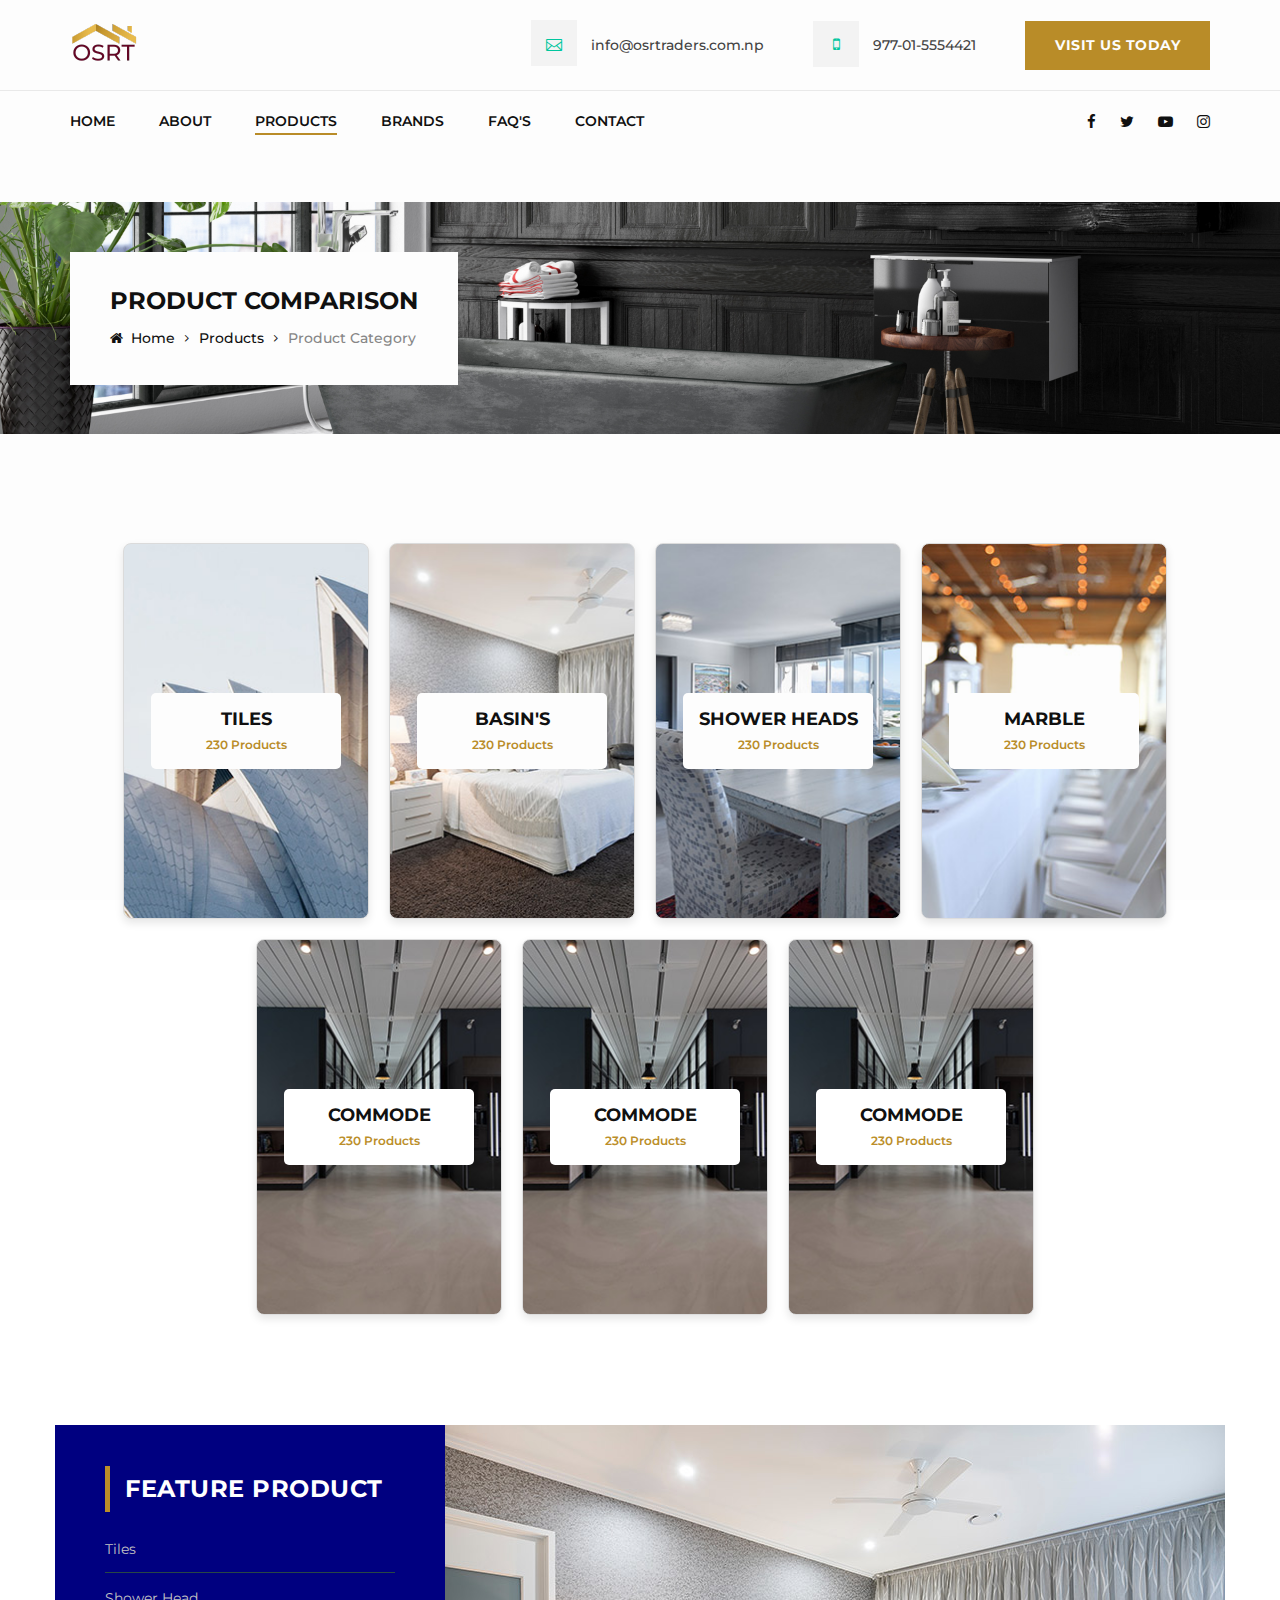
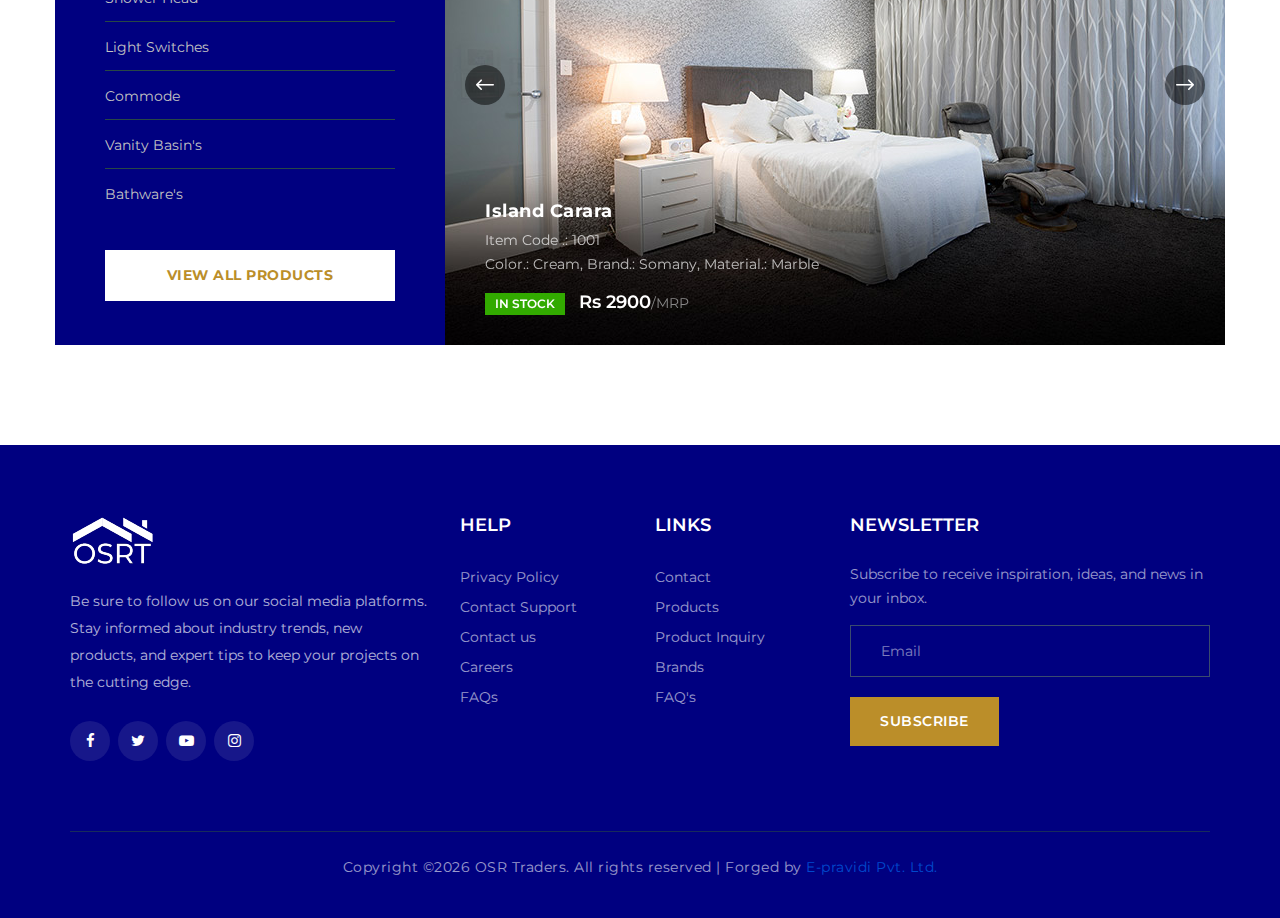
<file: category.html>
<!DOCTYPE html>
<html lang="zxx">

<head>
    <meta charset="UTF-8">
    <meta name="description" content="OSR traders">
    <meta name="keywords" content="OSRT, OSR traders, OSRT NEPAL, OSR traders NEPAL, Khumaltar">
    <meta name="viewport" content="width=device-width, initial-scale=1.0">
    <meta http-equiv="X-UA-Compatible" content="ie=edge">
    <title>OSR traders</title>

    <!-- Google Font -->
    <link href="https://fonts.googleapis.com/css?family=Montserrat:300,400,500,600,700,800,900&display=swap"
        rel="stylesheet">
    <link href="https://fonts.googleapis.com/css?family=Lato:400,700,900&display=swap" rel="stylesheet">

    <!-- Css Styles -->
    <link rel="stylesheet" href="css/bootstrap.min.css" type="text/css">
    <link rel="stylesheet" href="css/font-awesome.min.css" type="text/css">
    <link rel="stylesheet" href="css/elegant-icons.css" type="text/css">
    <link rel="stylesheet" href="css/jquery-ui.min.css" type="text/css">
    <link rel="stylesheet" href="css/nice-select.css" type="text/css">
    <link rel="stylesheet" href="css/owl.carousel.min.css" type="text/css">
    <link rel="stylesheet" href="css/magnific-popup.css" type="text/css">
    <link rel="stylesheet" href="css/slicknav.min.css" type="text/css">
    <link rel="stylesheet" href="css/style.css" type="text/css">
    <style>
        /* Categories Section Styling */
        @media (max-width: 600px) {
            .cs-item-list {
            display: flex;
            flex-wrap: wrap;
            align-items: center;
            align-content: stretch;
            justify-content: center; /* Ensures space between items */
            max-width: 100%; /* Allows items to take full width */
            
        }
        .cs-item {
            width: 40px; /* 5 items per row (20% width each) */
        
            background-size: cover;
            background-position: center;
            height: 250px;
           display: flex;
            justify-content: center;
            align-items: center;
            position: relative;
            border: 1px solid #ddd;
            border-radius: 8px;
            box-shadow: 0 4px 8px rgba(0, 0, 0, 0.1);
        }
        }
        .categories { 
           display: flex;
           justify-content: center; /* Center-align the image row */
           align-items: center;
           
       }
        /* Category List */
        .cs-item-list {
            display: flex;
            flex-wrap: wrap;
            align-items: center;
            align-content: stretch;
            justify-content: center; /* Ensures space between items */
            max-width: 100%; /* Allows items to take full width */
            
        }
    
        /* Category Items */
        .cs-item {
            /* 5 items per row (20% width each) */
            margin: 10px;
            background-size: cover;
            background-position: center;
            height: 250px;
           display: flex;
            justify-content: center;
            align-items: center;
            position: relative;
            border: 1px solid #ddd;
            border-radius: 8px;
            box-shadow: 0 4px 8px rgba(0, 0, 0, 0.1);
        }
    
        /* Adjust image size based on space */
        .cs-item img {
            max-width: 100%;
            max-height: 100%;
            min-width: 120px;
            object-fit: cover; /* Ensures the image fits proportionally */
            border-radius: 8px;
        }
    
        /* Category Text */
        .cs-text {
            z-index: 2;
            text-align: center;
            color: white;
            background-color: rgba(0, 0, 0, 0.5);
            padding: 10px;
            border-radius: 5px;
        }
    
        /* Hover Effect for Category Items */
        .cs-item:hover {
            box-shadow: 0 6px 12px rgba(0, 0, 0, 0.2);
            transform: translateY(-5px);
            transition: all 0.7s ease;
        }
        
        
    </style>
    
</head>

<body>
    <script>// JavaScript to handle activating the sticky navbar after scrolling 20% of the page
        document.addEventListener("DOMContentLoaded", function () {
            var navbar = document.getElementById("stickyNav");
        
            window.addEventListener("scroll", function () {
                var scrollPosition = window.scrollY;
                var pageHeight = document.documentElement.scrollHeight - window.innerHeight;
                var scrollPercentage = (scrollPosition / pageHeight) * 100;
        
                if (scrollPercentage > 10) {
                    if (!navbar.classList.contains("fixed-navbar")) {
          
                        navbar.classList.add("fixed-navbar");   // Add fixed-navbar class for fade-in effect
                    }
                } else {
                    if (navbar.classList.contains("fixed-navbar")) {
                        navbar.classList.remove("fixed-navbar"); // Remove fixed-navbar class
                       
                    }
                }
             
            });
        });
        
        </script>
    <!-- Page Preloder -->
    <div id="preloder">
        <div class="loader"></div>
    </div>

    <!-- Offcanvas Menu Wrapper Begin -->
    <div class="offcanvas-menu-overlay"></div>
    <div class="offcanvas-menu-wrapper">
        <div class="canvas-close">
            <span class="icon_close"></span>
        </div>
        <div class="logo">
            <a href="./index.php">
                <img src="img/logo.png" alt="">
            </a>
        </div>
        <div id="mobile-menu-wrap"></div>
        <div class="om-widget">
            <ul>
                <li><i class="icon_mail_alt"></i> info@osrtraders.com.np</li>
                <li><i class="fa fa-mobile-phone"></i> 977-01-5554421 </li>
            </ul>
            <a href="#" class="hw-btn">Visit Us Today</a>
        </div>
        <div class="om-social">
            <a href="#"><i class="fa fa-facebook"></i></a>
            <a href="#"><i class="fa fa-twitter"></i></a>
            <a href="#"><i class="fa fa-youtube-play"></i></a>
            <a href="#"><i class="fa fa-instagram"></i></a>
        </div>
    </div>
    <!-- Offcanvas Menu Wrapper End -->

    <!-- Header Section Begin -->
    <header class="header-section" style="z-index: 30;">
        <div class="hs-top">
            <div class="container">
                <div class="row">
                    <div class="col-lg-2">
                        <div class="logo">
                            <a href="./index.php"><img src="img/logo.png" alt=""></a>
                        </div>
                    </div>
                    <div class="col-lg-10">
                        <div class="ht-widget">
                            <ul>
                                <li><i class="icon_mail_alt"></i> info@osrtraders.com.np</li>
                                <li><i class="fa fa-mobile-phone"></i> 977-01-5554421</span></li>
                            </ul>
                            <a href="#" class="hw-btn">Visit Us Today</a>
                        </div>
                    </div>
                </div>
                <div class="canvas-open">
                    <span class="icon_menu"></span>
                </div>
            </div>
        </div>
        <div class="hs-nav" id="stickyNav">
            <div class="container">
                <div class="row">
                    <div class="col-lg-9">
                        <nav class="nav-menu">
                            <ul>
                                <li><a href="./index.php">Home</a></li>
                                <li><a href="./about.html">About</a></li>
                                <li   class="active"><a href="#" >Products</a>
                                    <ul class="dropdown">
                                        <li><a href="./products-list.html">Product List</a></li>
                                        <li><a href="./property-comparison.html">Product Comparison</a></li>
                                        <li  class="active"><a href="./category.html">Product Category</a></li>
                                    </ul>
                                </li>
                                <li><a href="./brands.html">Brands</a></li>
                                <li><a href="./blog.html">FAQ's</a></li>
                                <li><a href="./contact.html">Contact</a></li>
                            </ul>
                        </nav>
                    </div>
                    <div class="col-lg-3">
                        <div class="hn-social">
                            <a href="#"><i class="fa fa-facebook"></i></a>
                            <a href="#"><i class="fa fa-twitter"></i></a>
                            <a href="#"><i class="fa fa-youtube-play"></i></a>
                            <a href="#"><i class="fa fa-instagram"></i></a>
                            
                        </div>
                    </div>
                </div>
            </div>
        </div>
    </header>

    <!-- Breadcrumb Section Begin -->
    <section class="breadcrumb-section spad set-bg" data-setbg="img/breadcrum.png">
        <div class="container">
            <div class="row">
                <div class="col-lg-12">
                    <div class="breadcrumb-text">
                        <h4>Product comparison</h4>
                        <div class="bt-option">
                            <a href="./index.php"><i class="fa fa-home"></i> Home</a>
                            <a>Products</a>
                            <span>Product Category</span>
                        </div>
                    </div>
                </div>
            </div>
        </div>
    </section>
    <!-- Breadcrumb Section End -->
     <br>
     <br>

    <!-- Categories Section Begin -->
    <section class="categories">
        <div class="cs-item-list">
            <div class="cs-item set-bg" data-setbg="img/categories/cat-1.jpg">
                <div class="cs-text">
                    <h5>Tiles</h5>
                    <span>230 Products</span>
                </div>
            </div>
            <div class="cs-item set-bg" data-setbg="img/categories/cat-2.jpg">
                <div class="cs-text">
                    <h5>Basin's</h5>
                    <span>230 Products</span>
                </div>
            </div>
            <div class="cs-item set-bg" data-setbg="img/categories/cat-3.jpg">
                <div class="cs-text">
                    <h5>Shower Heads</h5>
                    <span>230 Products</span>
                </div>
            </div>
            <div class="cs-item set-bg" data-setbg="img/categories/cat-4.jpg">
                <div class="cs-text">
                    <h5>Marble</h5>
                    <span>230 Products</span>
                </div>
            </div>
            <div class="cs-item set-bg" data-setbg="img/categories/cat-5.jpg">
                <div class="cs-text">
                    <h5>Commode</h5>
                    <span>230 Products</span>
                </div>
            </div>
            <div class="cs-item set-bg" data-setbg="img/categories/cat-5.jpg">
                <div class="cs-text">
                    <h5>Commode</h5>
                    <span>230 Products</span>
                </div>
            </div>
            <div class="cs-item set-bg" data-setbg="img/categories/cat-5.jpg">
                <div class="cs-text">
                    <h5>Commode</h5>
                    <span>230 Products</span>
                </div>
            </div>
            
            
            
        </div>
    </section>
    <!-- Categories Section End -->
    <script src="https://cdn.botpress.cloud/webchat/v2.2/inject.js"></script>
    <script src="https://files.bpcontent.cloud/2024/10/25/06/20241025061942-VB7QGSPE.js"></script>
   <!-- Feature Product Section Begin -->
   <section class="feature-property-section spad">
    <div class="container">
        <div class="row">
            <div class="col-lg-4 p-0">
                <div class="feature-property-left">
                    <div class="section-title">
                        <h4>Feature Product</h4>
                    </div>
                    <ul>
                        <li>Tiles</li>
                        <li>Shower Head</li>
                        <li>Light Switches</li>
                        <li>Commode</li>
                        <li>Vanity Basin's</li>
                        <li>Bathware's</li>
                    </ul>
                    <a href="#">View all Products</a>
                </div>
            </div>
            <div class="col-lg-8 p-0">
                <div class="fp-slider owl-carousel">
                    <div class="fp-item set-bg" data-setbg="img/feature-property/fp-1.jpg">
                        <div class="fp-text">
                            <h5 class="title">Island Carara</h5>
                            <p> Item Code .: 1001<br>
                                Color.: Cream, Brand.: Somany, Material.: Marble</p>
                            <div class="label">IN STOCK</div>
                            <h5>Rs 2900<span>/MRP</span></h5>
                            
                        </div>
                    </div>
                    <div class="fp-item set-bg" data-setbg="img/feature-property/fp-2.jpg">
                        <div class="fp-text">
                            <h5 class="title">Island Carara</h5>
                            <p> Item Code .: 1001<br>
                                Color.: Cream, Brand.: Somany, Material.: Marble</p>
                            <div class="label">IN STOCK</div>
                            <h5>Rs 2900<span>/MRP</span></h5>
                            
                        </div>
                    </div>
                </div>
            </div>
        </div>
    </div>
</section>
<!-- Feature Product Section End -->

   
    <!-- Footer Section Begin -->
    <footer class="footer-section">
        <div class="container">
            <div class="row">
                <div class="col-lg-4 col-md-6">
                    <div class="fs-about">
                        <div class="fs-logo">
                            <a href="#">
                                <img src="img/f-logo.png" alt="">
                            </a>
                        </div>
                        <p>Be sure to follow us on our social media platforms. Stay informed about industry trends, new products, and expert tips to keep your projects on the cutting edge.</p>
                        <div class="fs-social">
                            <a href="#"><i class="fa fa-facebook"></i></a>
                            <a href="#"><i class="fa fa-twitter"></i></a>
                            <a href="#"><i class="fa fa-youtube-play"></i></a>
                            <a href="#"><i class="fa fa-instagram"></i></a>
                        </div>
                    </div>
                </div>
                <div class="col-lg-2 col-sm-6">
                    <div class="fs-widget">
                        <h5>Help</h5>
                        <ul>
                            <li><a href="#">Privacy Policy</a></li>
                            <li><a href="#">Contact Support</a></li>
                            <li><a href="#">Contact us</a></li>
                            <li><a href="#">Careers</a></li>
                            <li><a href="#">FAQs</a></li>
                        </ul>
                    </div>
                </div>
                <div class="col-lg-2 col-sm-6">
                    <div class="fs-widget">
                        <h5>Links</h5>
                        <ul>
                            <li><a href="#">Contact</a></li>
                            <li><a href="#">Products</a></li>
                            <li><a href="#">Product Inquiry</a></li>
                            <li><a href="#">Brands</a></li>
                            <li><a href="#">FAQ's</a></li>
                        </ul>
                    </div>
                </div>
                <div class="col-lg-4 col-md-6">
                    <div class="fs-widget">
                        <h5>Newsletter</h5>
                        <p>Subscribe to receive inspiration, ideas, and news in your inbox.</p>
                        <form action="#" class="subscribe-form">
                            <input type="text" placeholder="Email">
                            <button type="submit" class="site-btn">Subscribe</button>
                        </form>
                    </div>
                </div>
            </div>
            <div class="copyright-text">
                
  Copyright &copy;<script>document.write(new Date().getFullYear());</script> OSR Traders. All rights reserved | Forged by <a href="https://www.epravidi.com" target="_blank">E-pravidi Pvt. Ltd.</a>
  </p>
            </div>
        </div>
    </footer>
    <!-- Footer Section End -->

    <!-- Js Plugins -->
    <script src="js/jquery-3.3.1.min.js"></script>
    <script src="js/bootstrap.min.js"></script>
    <script src="js/jquery.magnific-popup.min.js"></script>
    <script src="js/mixitup.min.js"></script>
    <script src="js/jquery-ui.min.js"></script>
    <script src="js/jquery.nice-select.min.js"></script>
    <script src="js/jquery.slicknav.js"></script>
    <script src="js/owl.carousel.min.js"></script>
    <script src="js/jquery.richtext.min.js"></script>
    <script src="js/image-uploader.min.js"></script>
    <script src="js/main.js"></script>
</body>

</html>
</file>
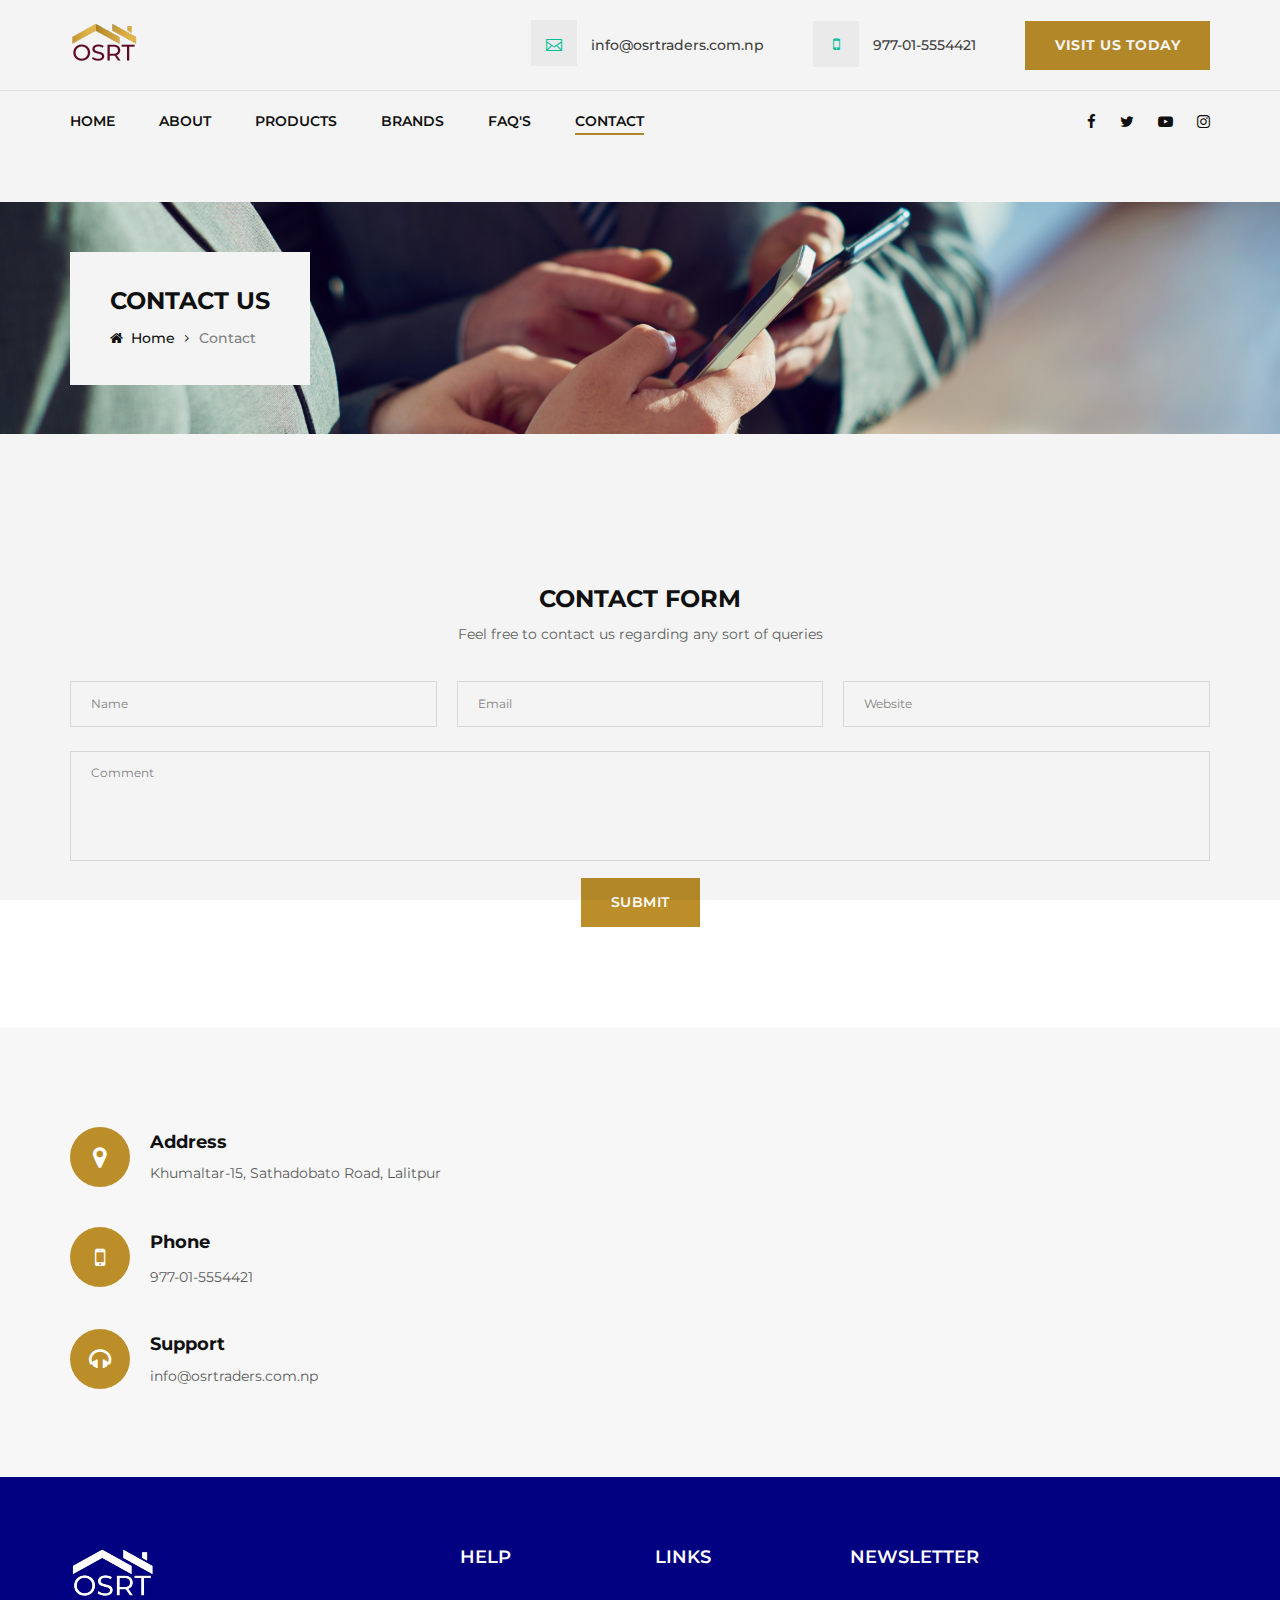
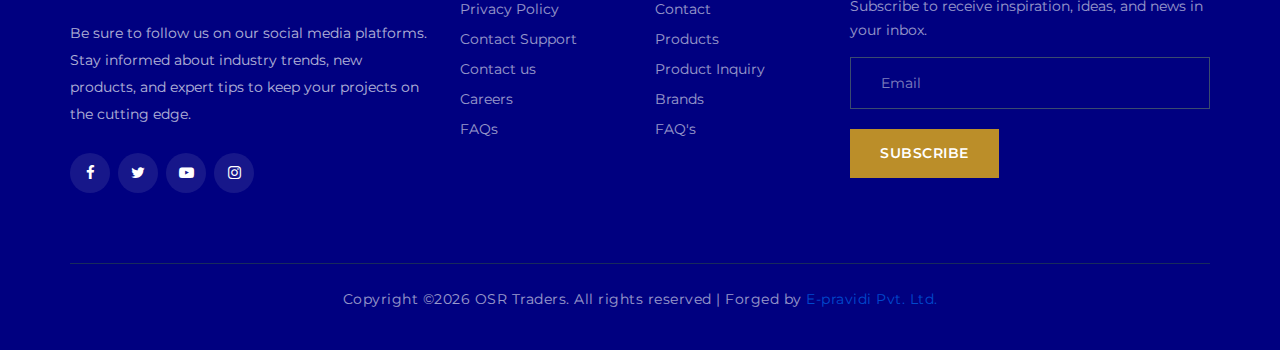
<file: contact.html>
<!DOCTYPE html>
<html lang="zxx">

<head>
<meta charset="UTF-8">
    <meta name="description" content="OSR traders">
    <meta name="keywords" content="OSRT, OSR traders, OSRT NEPAL, OSR traders NEPAL, Khumaltar">
    <meta name="viewport" content="width=device-width, initial-scale=1.0">
    <meta http-equiv="X-UA-Compatible" content="ie=edge">
    <title>OSR traders</title>

    <!-- Google Font -->
    <link href="https://fonts.googleapis.com/css?family=Montserrat:300,400,500,600,700,800,900&display=swap"
        rel="stylesheet">
    <link href="https://fonts.googleapis.com/css?family=Lato:400,700,900&display=swap" rel="stylesheet">

    <!-- Css Styles -->
    <link rel="stylesheet" href="css/bootstrap.min.css" type="text/css">
    <link rel="stylesheet" href="css/font-awesome.min.css" type="text/css">
    <link rel="stylesheet" href="css/elegant-icons.css" type="text/css">
    <link rel="stylesheet" href="css/jquery-ui.min.css" type="text/css">
    <link rel="stylesheet" href="css/nice-select.css" type="text/css">
    <link rel="stylesheet" href="css/owl.carousel.min.css" type="text/css">
    <link rel="stylesheet" href="css/magnific-popup.css" type="text/css">
    <link rel="stylesheet" href="css/slicknav.min.css" type="text/css">
    <link rel="stylesheet" href="css/style.css" type="text/css">
    <link rel="icon" type="image/x-icon" href="img/favicon.ico">
</head>

<body>
    <!-- Page Preloder -->
    <div id="preloder">
        <div class="loader"></div>
    </div>

    <!-- Offcanvas Menu Wrapper Begin -->
    <div class="offcanvas-menu-overlay"></div>
    <div class="offcanvas-menu-wrapper">
        <div class="canvas-close">
            <span class="icon_close"></span>
        </div>
        <div class="logo">
            <a href="./index">
                <img src="img/logo.png" alt="">
            </a>
        </div>
        <div id="mobile-menu-wrap"></div>
        <div class="om-widget">
            <ul>
                <li><i class="icon_mail_alt"></i> info@osrtraders.com.np</li>
                <li><i class="fa fa-mobile-phone"></i> 977-01-5554421 </li>
            </ul>
            <a href="#" class="hw-btn">Visit Us Today</a>
        </div>
        <div class="om-social">
            <a href="#"><i class="fa fa-facebook"></i></a>
            <a href="#"><i class="fa fa-twitter"></i></a>
            <a href="#"><i class="fa fa-youtube-play"></i></a>
            <a href="#"><i class="fa fa-instagram"></i></a>
        </div>
    </div>
    <!-- Offcanvas Menu Wrapper End -->

    <script>// JavaScript to handle activating the sticky navbar after scrolling 20% of the page
        document.addEventListener("DOMContentLoaded", function () {
            var navbar = document.getElementById("stickyNav");
        
            window.addEventListener("scroll", function () {
                var scrollPosition = window.scrollY;
                var pageHeight = document.documentElement.scrollHeight - window.innerHeight;
                var scrollPercentage = (scrollPosition / pageHeight) * 100;
        
                if (scrollPercentage > 10) {
                    if (!navbar.classList.contains("fixed-navbar")) {
          
                        navbar.classList.add("fixed-navbar");   // Add fixed-navbar class for fade-in effect
                    }
                } else {
                    if (navbar.classList.contains("fixed-navbar")) {
                        navbar.classList.remove("fixed-navbar"); // Remove fixed-navbar class
                       
                    }
                }
             
            });
        });
        
        </script>
        <!-- Header Section Begin -->
        <header class="header-section" style="z-index: 30;">
            <div class="hs-top">
                <div class="container">
                    <div class="row">
                        <div class="col-lg-2">
                            <div class="logo">
                                <a href="./index"><img src="img/logo.png" alt=""></a>
                            </div>
                        </div>
                        <div class="col-lg-10">
                            <div class="ht-widget">
                                <ul>
                                    <li><i class="icon_mail_alt"></i> info@osrtraders.com.np</li>
                                    <li><i class="fa fa-mobile-phone"></i> 977-01-5554421</span></li>
                                </ul>
                                <a href="#" class="hw-btn">Visit Us Today</a>
                            </div>
                        </div>
                    </div>
                    <div class="canvas-open">
                        <span class="icon_menu"></span>
                    </div>
                </div>
            </div>
            <div class="hs-nav" id="stickyNav">
                <div class="container">
                    <div class="row">
                        <div class="col-lg-9">
                            <nav class="nav-menu">
                                <ul>
                                    <li><a href="./index">Home</a></li>
                                    <li><a href="about.php">About</a></li>
                                    <li><a href="#">Products</a>
                                        <ul class="dropdown">
                                            <li><a href="./products-list.php">Product List</a></li>
                                            <li><a href="./category.php">Product Category</a></li>
                                        </ul>
                                    </li>
                                    <li><a href="./brands">Brands</a></li>
                                    <li><a href="./faq.php">FAQ's</a></li>
                                    <li  class="active"><a href="./contact.html">Contact</a></li>
                                </ul>
                            </nav>
                        </div>
                        <div class="col-lg-3">
                            <div class="hn-social">
                                <a href="#"><i class="fa fa-facebook"></i></a>
                                <a href="#"><i class="fa fa-twitter"></i></a>
                                <a href="#"><i class="fa fa-youtube-play"></i></a>
                                <a href="#"><i class="fa fa-instagram"></i></a>
                                
                            </div>
                        </div>
                    </div>
                </div>
            </div>
        </header>
        <!-- Header End -->

    <!-- Breadcrumb Section Begin -->
    <section class="breadcrumb-section spad set-bg" data-setbg="img/breadcrum-2.png">
        <div class="container">
            <div class="row">
                <div class="col-lg-12">
                    <div class="breadcrumb-text">
                        <h4>Contact Us</h4>
                        <div class="bt-option">
                            <a href="./index"><i class="fa fa-home"></i> Home</a>
                            <span>Contact</span>
                        </div>
                    </div>
                </div>
            </div>
        </div>
    </section>
    <!-- Breadcrumb Section End -->

    <!-- Contact Form Section Begin -->
    <section class="contact-form-section spad">
        <div class="container">
            <div class="row">
                <div class="col-lg-12">
                    <div class="cf-content">
                        <div class="cc-title">
                            <h4>Contact form</h4>
                            <p> Feel free to contact us regarding any sort of queries<br /></p>
                        </div>
                        <form action="process_contact.php" method="POST" class="cc-form">
                            <div class="group-input">
                                <input type="text" name="name" placeholder="Name" required>
                                <input type="email" name="email" placeholder="Email" required>
                                <input type="text" name="website" placeholder="Website">
                            </div>
                            <textarea name="comment" placeholder="Comment" required></textarea>
                            <button type="submit" class="site-btn">Submit</button>
                        </form>
                    </div>
                </div>
            </div>
        </div>
    </section>
    
    <!-- Contact Form Section End -->
    <script src="https://cdn.botpress.cloud/webchat/v2.2/inject.js"></script>
    <script src="https://files.bpcontent.cloud/2024/10/25/06/20241025061942-VB7QGSPE.js"></script>
    <!-- Contact Section Begin -->
    <section class="contact-section">
        <div class="container">
            <div class="row">
                <div class="col-lg-6">
                    <div class="contact-info">
                        <div class="ci-item">
                            <div class="ci-icon">
                                <i class="fa fa-map-marker"></i>
                            </div>
                            <div class="ci-text">
                                <h5>Address</h5>
                                <p>Khumaltar-15, Sathadobato Road, Lalitpur</p>
                            </div>
                        </div>
                        <div class="ci-item">
                            <div class="ci-icon">
                                <i class="fa fa-mobile"></i>
                            </div>
                            <div class="ci-text">
                                <h5>Phone</h5>
                                <ul>
                                    <li> 977-01-5554421</li>
                                   
                                </ul>
                            </div>
                        </div>
                        <div class="ci-item">
                            <div class="ci-icon">
                                <i class="fa fa-headphones"></i>
                            </div>
                            <div class="ci-text">
                                <h5>Support</h5>
                                <p>info@osrtraders.com.np</p>
                            </div>
                        </div>
                    </div>
                </div>
            </div>
        </div>
        <div class="cs-map">
            <iframe src="https://www.google.com/maps/embed?pb=!1m18!1m12!1m3!1d4173.916163515737!2d85.32849037479467!3d27.653187787351264!2m3!1f0!2f0!3f0!3m2!1i1024!2i768!4f13.1!3m3!1m2!1s0x39eb1780d7621ea1%3A0x8b58e862052fa651!2sOSR%20TRADERS%20Pvt.Ltd.!5e0!3m2!1sen!2snp!4v1726069735507!5m2!1sen!2snp"
                height="450" style="border:0;" allowfullscreen="">
            </iframe>
        </div>
    </section>
    <!-- Contact Section End -->

        <!-- Footer Section Begin -->
    <footer class="footer-section">
        <div class="container">
            <div class="row">
                <div class="col-lg-4 col-md-6">
                    <div class="fs-about">
                        <div class="fs-logo">
                            <a href="#">
                                <img src="img/f-logo.png" alt="">
                            </a>
                        </div>
                        <p>Be sure to follow us on our social media platforms. Stay informed about industry trends, new products, and expert tips to keep your projects on the cutting edge.</p>
                        <div class="fs-social">
                            <a href="#"><i class="fa fa-facebook"></i></a>
                            <a href="#"><i class="fa fa-twitter"></i></a>
                            <a href="#"><i class="fa fa-youtube-play"></i></a>
                            <a href="#"><i class="fa fa-instagram"></i></a>
                        </div>
                    </div>
                </div>
                <div class="col-lg-2 col-sm-6">
                    <div class="fs-widget">
                        <h5>Help</h5>
                        <ul>
                            <li><a href="#">Privacy Policy</a></li>
                            <li><a href="#">Contact Support</a></li>
                            <li><a href="#">Contact us</a></li>
                            <li><a href="#">Careers</a></li>
                            <li><a href="#">FAQs</a></li>
                        </ul>
                    </div>
                </div>
                <div class="col-lg-2 col-sm-6">
                   <div class="fs-widget">
                        <h5>Links</h5>
                        <ul>
                            <li><a href="./contact.html">Contact</a></li>
                            <li><a href="./products-list.php">Products</a></li>
                            <li><a href="./contact.html">Product Inquiry</a></li>
                            <li><a href="./brands">Brands</a></li>
                            <li><a href="./faq.php">FAQ's</a></li>
                        </ul>
                    </div>
                </div>
                <div class="col-lg-4 col-md-6">
                    <div class="fs-widget">
                        <h5>Newsletter</h5>
                        <p>Subscribe to receive inspiration, ideas, and news in your inbox.</p>
                        <form action="newsletter.php" class="subscribe-form" method="POST">
                            <input type="text" placeholder="Email" name="email">
                            <button type="submit" class="site-btn">Subscribe</button>
                        </form>
                    </div>
                </div>
            </div>
            <div class="copyright-text">
                
  Copyright &copy;<script>document.write(new Date().getFullYear());</script> OSR Traders. All rights reserved | Forged by <a href="https://www.epravidi.com" target="_blank">E-pravidi Pvt. Ltd.</a>
  </p>
            </div>
        </div>
    </footer>
    <!-- Footer Section End -->

    <!-- Js Plugins -->
    <script src="js/jquery-3.3.1.min.js"></script>
    <script src="js/bootstrap.min.js"></script>
    <script src="js/jquery.magnific-popup.min.js"></script>
    <script src="js/mixitup.min.js"></script>
    <script src="js/jquery-ui.min.js"></script>
    <script src="js/jquery.nice-select.min.js"></script>
    <script src="js/jquery.slicknav.js"></script>
    <script src="js/owl.carousel.min.js"></script>
    <script src="js/jquery.richtext.min.js"></script>
    <script src="js/image-uploader.min.js"></script>
    <script src="js/main.js"></script>
</body>

</html>
</file>
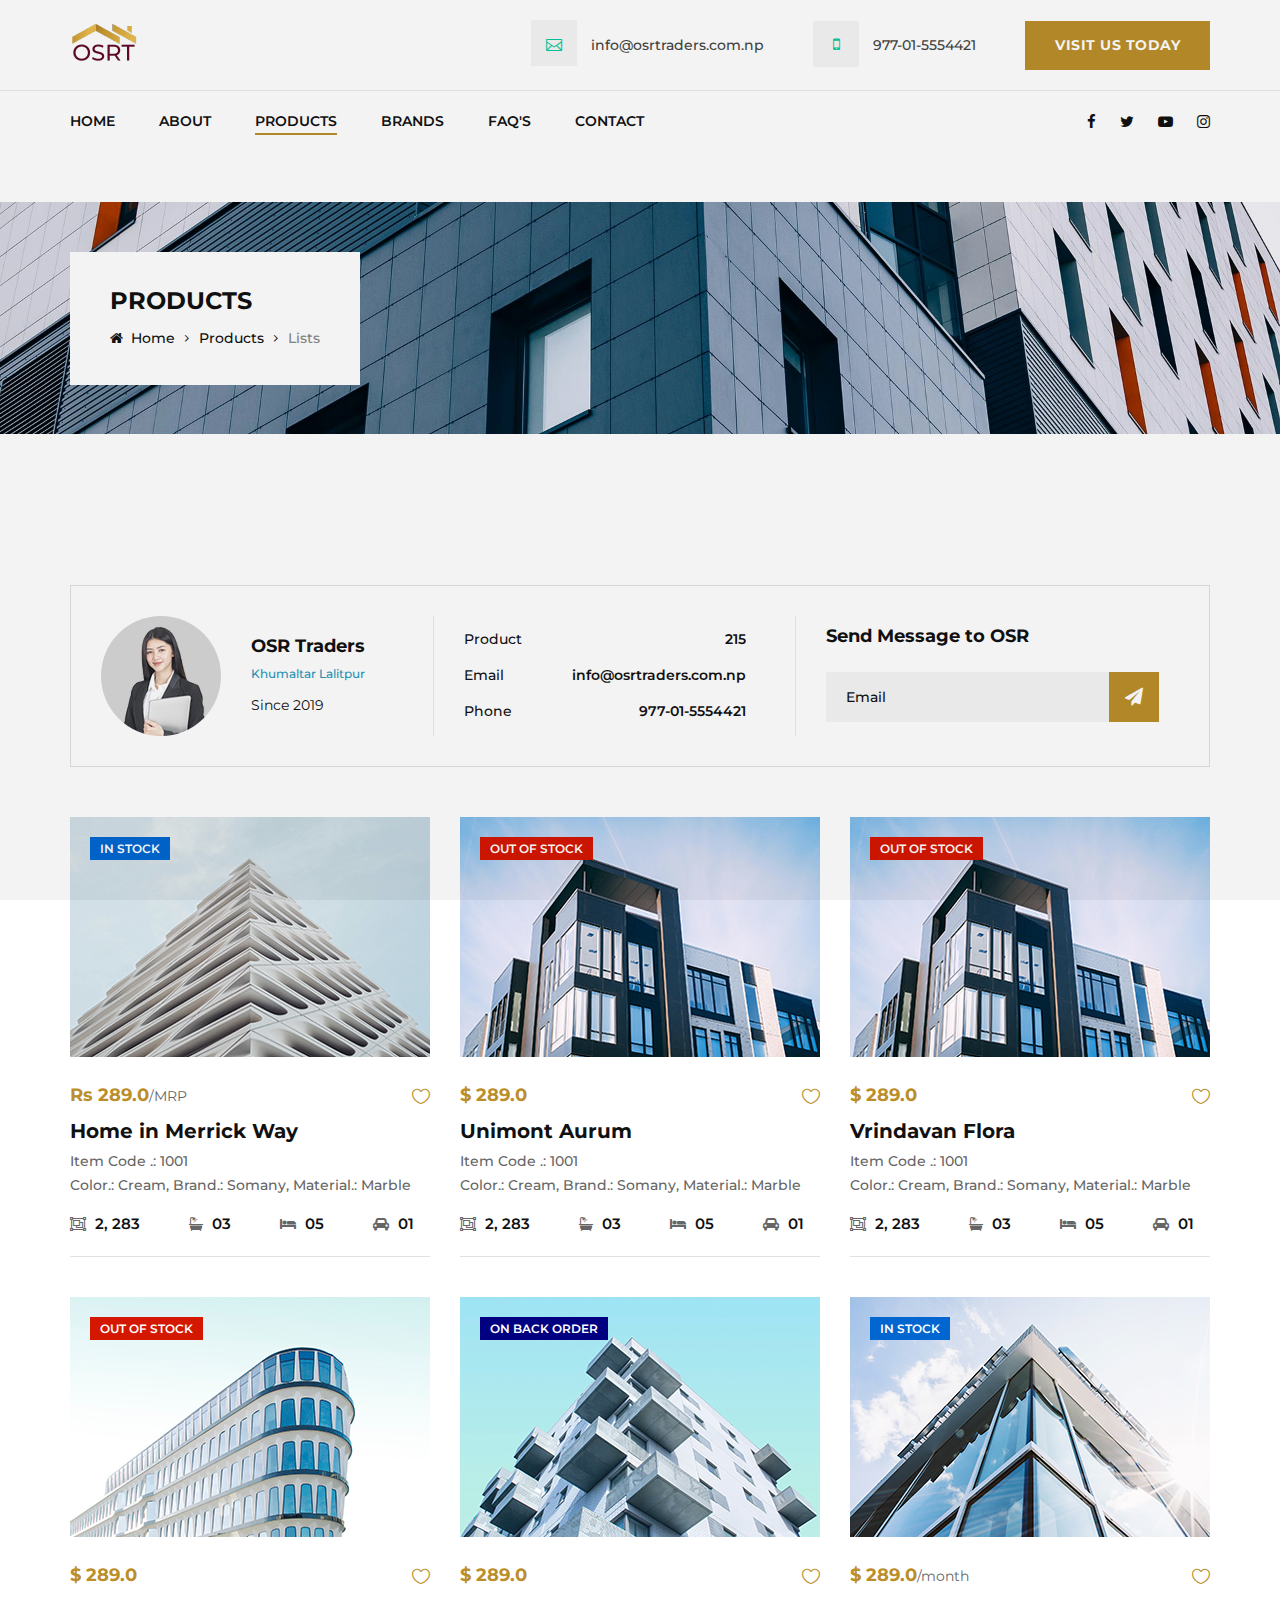
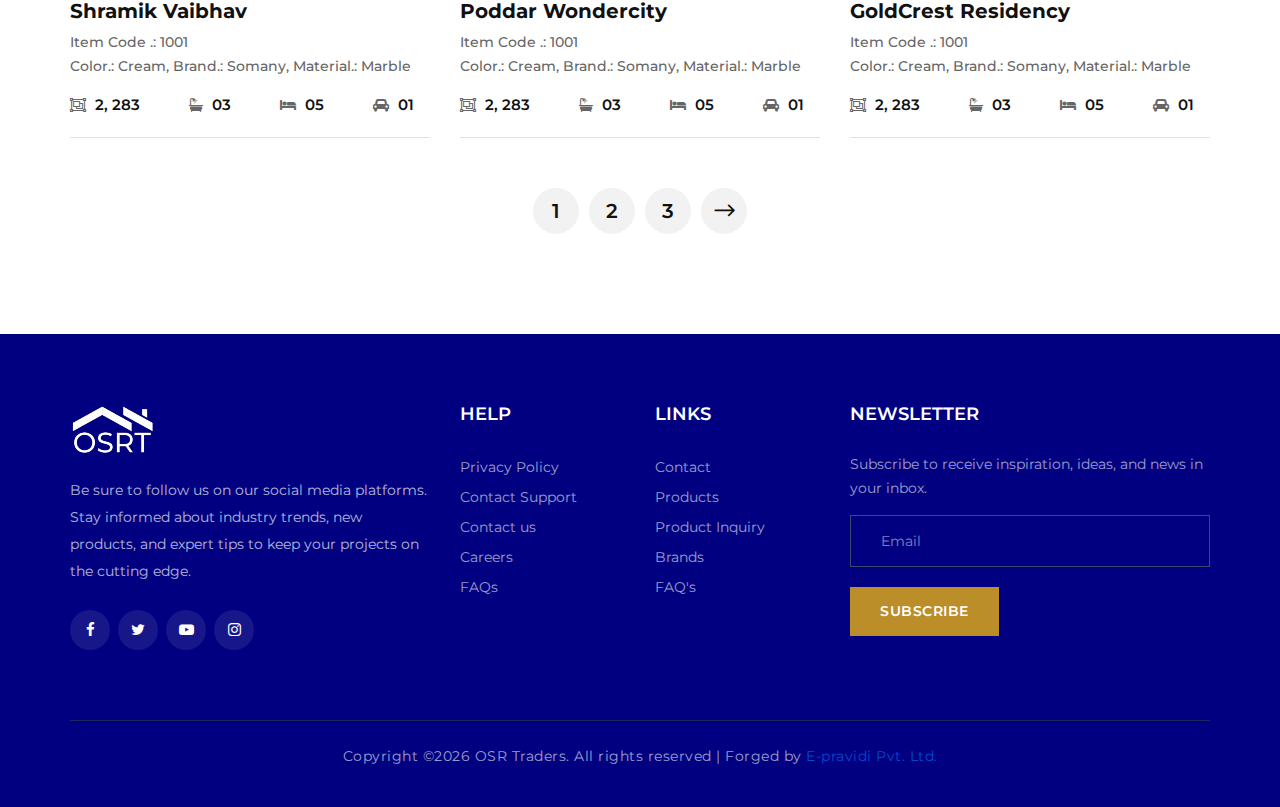
<file: products-list.html>
<!DOCTYPE html>
<html lang="zxx">

<head>
    <meta charset="UTF-8">
    <meta name="description" content="OSR traders">
    <meta name="keywords" content="OSRT, OSR traders, OSRT NEPAL, OSR traders NEPAL, Khumaltar">
    <meta name="viewport" content="width=device-width, initial-scale=1.0">
    <meta http-equiv="X-UA-Compatible" content="ie=edge">
    <title>OSR traders</title>

    <!-- Google Font -->
    <link href="https://fonts.googleapis.com/css?family=Montserrat:300,400,500,600,700,800,900&display=swap"
        rel="stylesheet">
    <link href="https://fonts.googleapis.com/css?family=Lato:400,700,900&display=swap" rel="stylesheet">

    <!-- Css Styles -->
    <link rel="stylesheet" href="css/bootstrap.min.css" type="text/css">
    <link rel="stylesheet" href="css/font-awesome.min.css" type="text/css">
    <link rel="stylesheet" href="css/elegant-icons.css" type="text/css">
    <link rel="stylesheet" href="css/jquery-ui.min.css" type="text/css">
    <link rel="stylesheet" href="css/nice-select.css" type="text/css">
    <link rel="stylesheet" href="css/owl.carousel.min.css" type="text/css">
    <link rel="stylesheet" href="css/magnific-popup.css" type="text/css">
    <link rel="stylesheet" href="css/slicknav.min.css" type="text/css">
    <link rel="stylesheet" href="css/style.css" type="text/css">
</head>

<body>
    <!-- Page Preloder -->
    <div id="preloder">
        <div class="loader"></div>
    </div>

    <!-- Offcanvas Menu Wrapper Begin -->
    <div class="offcanvas-menu-overlay"></div>
    <div class="offcanvas-menu-wrapper">
        <div class="canvas-close">
            <span class="icon_close"></span>
        </div>
        <div class="logo">
            <a href="./index.php">
                <img src="img/logo.png" alt="">
            </a>
        </div>
        <div id="mobile-menu-wrap"></div>
        <div class="om-widget">
            <ul>
                <li><i class="icon_mail_alt"></i> info@osrtraders.com.np</li>
                <li><i class="fa fa-mobile-phone"></i> 977-01-5554421 </li>
            </ul>
            <a href="#" class="hw-btn">Visit Us Today</a>
        </div>
        <div class="om-social">
            <a href="#"><i class="fa fa-facebook"></i></a>
            <a href="#"><i class="fa fa-twitter"></i></a>
            <a href="#"><i class="fa fa-youtube-play"></i></a>
            <a href="#"><i class="fa fa-instagram"></i></a>
        </div>
    </div>
    <!-- Offcanvas Menu Wrapper End -->

    <!-- Header Section Begin -->
    <header class="header-section">
        <div class="hs-top">
            <div class="container">
                <div class="row">
                    <div class="col-lg-2">
                        <div class="logo">
                            <a href="./index.php"><img src="img/logo.png" alt=""></a>
                        </div>
                    </div>
                    <div class="col-lg-10">
                        <div class="ht-widget">
                            <ul>
                                <li><i class="icon_mail_alt"></i> info@osrtraders.com.np</li>
                                <li><i class="fa fa-mobile-phone"></i> 977-01-5554421</span></li>
                            </ul>
                            <a href="#" class="hw-btn">Visit Us Today</a>
                        </div>
                    </div>
                </div>
                <div class="canvas-open">
                    <span class="icon_menu"></span>
                </div>
            </div>
        </div>
        <div class="hs-nav">
            <div class="container">
                <div class="row">
                    <div class="col-lg-9">
                        <nav class="nav-menu">
                            <ul>
                                <li><a href="./index.php">Home</a></li>
                                <li><a href="./about.html">About</a></li>
                                <li  class="active"><a href="#">Products</a>
                                    <ul class="dropdown">
                                        <li><a href="./products-list.html">Product List</a></li>
                                        <li><a href="./property-comparison.html">Product Comparison</a></li>
                                        <li><a href="./property-submit.html">Product Inquiry</a></li>
                                    </ul>
                                </li>
                                <li><a href="./brands.html">Brands</a></li>
                                <li><a href="./blog.html">FAQ's</a></li>
                                <li><a href="./contact.html">Contact</a></li>
                            </ul>
                        </nav>
                    </div>
                    <div class="col-lg-3">
                        <div class="hn-social">
                            <a href="#"><i class="fa fa-facebook"></i></a>
                            <a href="#"><i class="fa fa-twitter"></i></a>
                            <a href="#"><i class="fa fa-youtube-play"></i></a>
                            <a href="#"><i class="fa fa-instagram"></i></a>
                            
                        </div>
                    </div>
                </div>
            </div>
        </div>
    </header>
    <!-- Header End -->

    <!-- Breadcrumb Section Begin -->
    <section class="breadcrumb-section spad set-bg" data-setbg="img/breadcrumb-bg.jpg">
        <div class="container">
            <div class="row">
                <div class="col-lg-12">
                    <div class="breadcrumb-text">
                        <h4>Products</h4>
                        <div class="bt-option">
                            <a href="./index.php"><i class="fa fa-home"></i> Home</a>
                            <a href="./brands.html">Products</a>
                            <span>Lists</span>
                        </div>
                    </div>
                </div>
            </div>
        </div>
    </section>
    <!-- Breadcrumb Section End -->

    <!-- Profile Section Begin -->
    <section class="profile-section spad">
        <div class="container">
            <div class="profile-agent-content">
                <div class="row">
                    <div class="col-lg-4">
                        <div class="profile-agent-info">
                            <div class="pi-pic">
                                <img src="img/agents/profile-agent.jpg" alt="">
                                
                            </div>
                            <div class="pi-text">
                                <h5>OSR Traders</h5>
                                <span>Khumaltar Lalitpur</span>
                                <p>Since 2019</p>
                            </div>
                        </div>
                    </div>
                    <div class="col-lg-4">
                        <div class="profile-agent-widget">
                            <ul>
                                <li>Product <span>215</span></li>
                                <li>Email <span>info@osrtraders.com.np</span></li>
                                <li>Phone <span>977-01-5554421</span></li>
                            </ul>
                        </div>
                    </div>
                    <div class="col-lg-4">
                        <div class="profile-agent-newslatter">
                            <h5>Send Message to OSR </h5>
                            <form action="#">
                                <input type="text" placeholder="Email">
                                <button type="submit"><i class="fa fa-send"></i></button>
                            </form>
                        </div>
                    </div>
                </div>
            </div>
        </div>
    </section>
    <!-- Profile Section End -->

    <!-- Property Section Begin -->
    <section class="property-section profile-page spad">
        <div class="container">
            <div class="row">
                <div class="col-lg-4">
                    <div class="property-item">
                        <div class="pi-pic set-bg" data-setbg="img/property/property-1.jpg">
                            <div class="label">In Stock</div>
                        </div>
                        <div class="pi-text">
                            <a href="#" class="heart-icon"><span class="icon_heart_alt"></span></a>
                            <div class="pt-price">Rs 289.0<span>/MRP</span></div>
                            <h5><a href="#">Home in Merrick Way</a></h5>
                            <p>Item Code .: 1001 <br>
                                Color.: Cream, Brand.: Somany, Material.: Marble </p>
                            <ul>
                                <li><i class="fa fa-object-group"></i> 2, 283</li>
                                <li><i class="fa fa-bathtub"></i> 03</li>
                                <li><i class="fa fa-bed"></i> 05</li>
                                <li><i class="fa fa-automobile"></i> 01</li>
                            </ul>
                      
                        </div>
                    </div>
                </div>
                <div class="col-lg-4">
                    <div class="property-item">
                        <div class="pi-pic set-bg" data-setbg="img/property/property-2.jpg">
                            <div class="label c-red">Out Of Stock</div>
                        </div>
                        <div class="pi-text">
                            <a href="#" class="heart-icon"><span class="icon_heart_alt"></span></a>
                            <div class="pt-price">$ 289.0</div>
                            <h5><a href="#">Unimont Aurum</a></h5>
                            <p>Item Code .: 1001 <br>
                                Color.: Cream, Brand.: Somany, Material.: Marble </p>
                            <ul>
                                <li><i class="fa fa-object-group"></i> 2, 283</li>
                                <li><i class="fa fa-bathtub"></i> 03</li>
                                <li><i class="fa fa-bed"></i> 05</li>
                                <li><i class="fa fa-automobile"></i> 01</li>
                            </ul>
       
                        </div>
                    </div>
                </div>
                <div class="col-lg-4">
                    <div class="property-item">
                        <div class="pi-pic set-bg" data-setbg="img/property/property-2.jpg">
                            <div class="label c-red">Out Of Stock</div>
                        </div>
                        <div class="pi-text">
                            <a href="#" class="heart-icon"><span class="icon_heart_alt"></span></a>
                            <div class="pt-price">$ 289.0</div>
                            <h5><a href="#">Vrindavan Flora</a></h5>
                            <p>Item Code .: 1001 <br>
                                Color.: Cream, Brand.: Somany, Material.: Marble </p>
                            <ul>
                                <li><i class="fa fa-object-group"></i> 2, 283</li>
                                <li><i class="fa fa-bathtub"></i> 03</li>
                                <li><i class="fa fa-bed"></i> 05</li>
                                <li><i class="fa fa-automobile"></i> 01</li>
                            </ul>
                   
                        </div>
                    </div>
                </div>
                <div class="col-lg-4">
                    <div class="property-item">
                        <div class="pi-pic set-bg" data-setbg="img/property/property-4.jpg">
                            <div class="label c-red">Out Of Stock</div>
                        </div>
                        <div class="pi-text">
                            <a href="#" class="heart-icon"><span class="icon_heart_alt"></span></a>
                            <div class="pt-price">$ 289.0</div>
                            <h5><a href="#">Shramik Vaibhav</a></h5>
                            <p>Item Code .: 1001 <br>
                                Color.: Cream, Brand.: Somany, Material.: Marble </p>
                            <ul>
                                <li><i class="fa fa-object-group"></i> 2, 283</li>
                                <li><i class="fa fa-bathtub"></i> 03</li>
                                <li><i class="fa fa-bed"></i> 05</li>
                                <li><i class="fa fa-automobile"></i> 01</li>
                            </ul>
          
                        </div>
                    </div>
                </div>
                <div class="col-lg-4">
                    <div class="property-item">
                        <div class="pi-pic set-bg" data-setbg="img/property/property-5.jpg">
                            <div class="label c-magenta">On Back Order</div>
                        </div>
                        <div class="pi-text">
                            <a href="#" class="heart-icon"><span class="icon_heart_alt"></span></a>
                            <div class="pt-price">$ 289.0</div>
                            <h5><a href="#">Poddar Wondercity</a></h5>
                            <p>Item Code .: 1001 <br>
                                Color.: Cream, Brand.: Somany, Material.: Marble </p>
                            <ul>
                                <li><i class="fa fa-object-group"></i> 2, 283</li>
                                <li><i class="fa fa-bathtub"></i> 03</li>
                                <li><i class="fa fa-bed"></i> 05</li>
                                <li><i class="fa fa-automobile"></i> 01</li>
                            </ul>
               
                        </div>
                    </div>
                </div>
                <div class="col-lg-4">
                    <div class="property-item">
                        <div class="pi-pic set-bg" data-setbg="img/property/property-6.jpg">
                            <div class="label">In Stock</div>
                        </div>
                        <div class="pi-text">
                            <a href="#" class="heart-icon"><span class="icon_heart_alt"></span></a>
                            <div class="pt-price">$ 289.0<span>/month</span></div>
                            <h5><a href="#">GoldCrest Residency</a></h5>
                            <p>Item Code .: 1001 <br>
                                Color.: Cream, Brand.: Somany, Material.: Marble </p>
                            <ul>
                                <li><i class="fa fa-object-group"></i> 2, 283</li>
                                <li><i class="fa fa-bathtub"></i> 03</li>
                                <li><i class="fa fa-bed"></i> 05</li>
                                <li><i class="fa fa-automobile"></i> 01</li>
                            </ul>
                 
                        </div>
                    </div>
                </div>
                <div class="col-lg-12">
                    <div class="property-pagination">
                        <a href="#">1</a>
                        <a href="#">2</a>
                        <a href="#">3</a>
                        <a href="#" class="icon"><span class="arrow_right"></span></a>
                    </div>
                </div>
            </div>
        </div>
    </section>
    <!-- Property Section End -->


    <!-- Footer Section Begin -->
    <footer class="footer-section">
        <div class="container">
            <div class="row">
                <div class="col-lg-4 col-md-6">
                    <div class="fs-about">
                        <div class="fs-logo">
                            <a href="#">
                                <img src="img/f-logo.png" alt="">
                            </a>
                        </div>
                        <p>Be sure to follow us on our social media platforms. Stay informed about industry trends, new products, and expert tips to keep your projects on the cutting edge.</p>
                        <div class="fs-social">
                            <a href="#"><i class="fa fa-facebook"></i></a>
                            <a href="#"><i class="fa fa-twitter"></i></a>
                            <a href="#"><i class="fa fa-youtube-play"></i></a>
                            <a href="#"><i class="fa fa-instagram"></i></a>
                        </div>
                    </div>
                </div>
                <div class="col-lg-2 col-sm-6">
                    <div class="fs-widget">
                        <h5>Help</h5>
                        <ul>
                            <li><a href="#">Privacy Policy</a></li>
                            <li><a href="#">Contact Support</a></li>
                            <li><a href="#">Contact us</a></li>
                            <li><a href="#">Careers</a></li>
                            <li><a href="#">FAQs</a></li>
                        </ul>
                    </div>
                </div>
                <div class="col-lg-2 col-sm-6">
                    <div class="fs-widget">
                        <h5>Links</h5>
                        <ul>
                            <li><a href="#">Contact</a></li>
                            <li><a href="#">Products</a></li>
                            <li><a href="#">Product Inquiry</a></li>
                            <li><a href="#">Brands</a></li>
                            <li><a href="#">FAQ's</a></li>
                        </ul>
                    </div>
                </div>
                <div class="col-lg-4 col-md-6">
                    <div class="fs-widget">
                        <h5>Newsletter</h5>
                        <p>Subscribe to receive inspiration, ideas, and news in your inbox.</p>
                        <form action="#" class="subscribe-form">
                            <input type="text" placeholder="Email">
                            <button type="submit" class="site-btn">Subscribe</button>
                        </form>
                    </div>
                </div>
            </div>
            <div class="copyright-text">
                
  Copyright &copy;<script>document.write(new Date().getFullYear());</script> OSR Traders. All rights reserved | Forged by <a href="https://www.epravidi.com" target="_blank">E-pravidi Pvt. Ltd.</a>
  </p>
            </div>
        </div>
    </footer>
    <!-- Footer Section End -->

    <!-- Js Plugins -->
    <script src="js/jquery-3.3.1.min.js"></script>
    <script src="js/bootstrap.min.js"></script>
    <script src="js/jquery.magnific-popup.min.js"></script>
    <script src="js/mixitup.min.js"></script>
    <script src="js/jquery-ui.min.js"></script>
    <script src="js/jquery.nice-select.min.js"></script>
    <script src="js/jquery.slicknav.js"></script>
    <script src="js/owl.carousel.min.js"></script>
    <script src="js/jquery.richtext.min.js"></script>
    <script src="js/image-uploader.min.js"></script>
    <script src="js/main.js"></script>
</body>

</html>
</file>
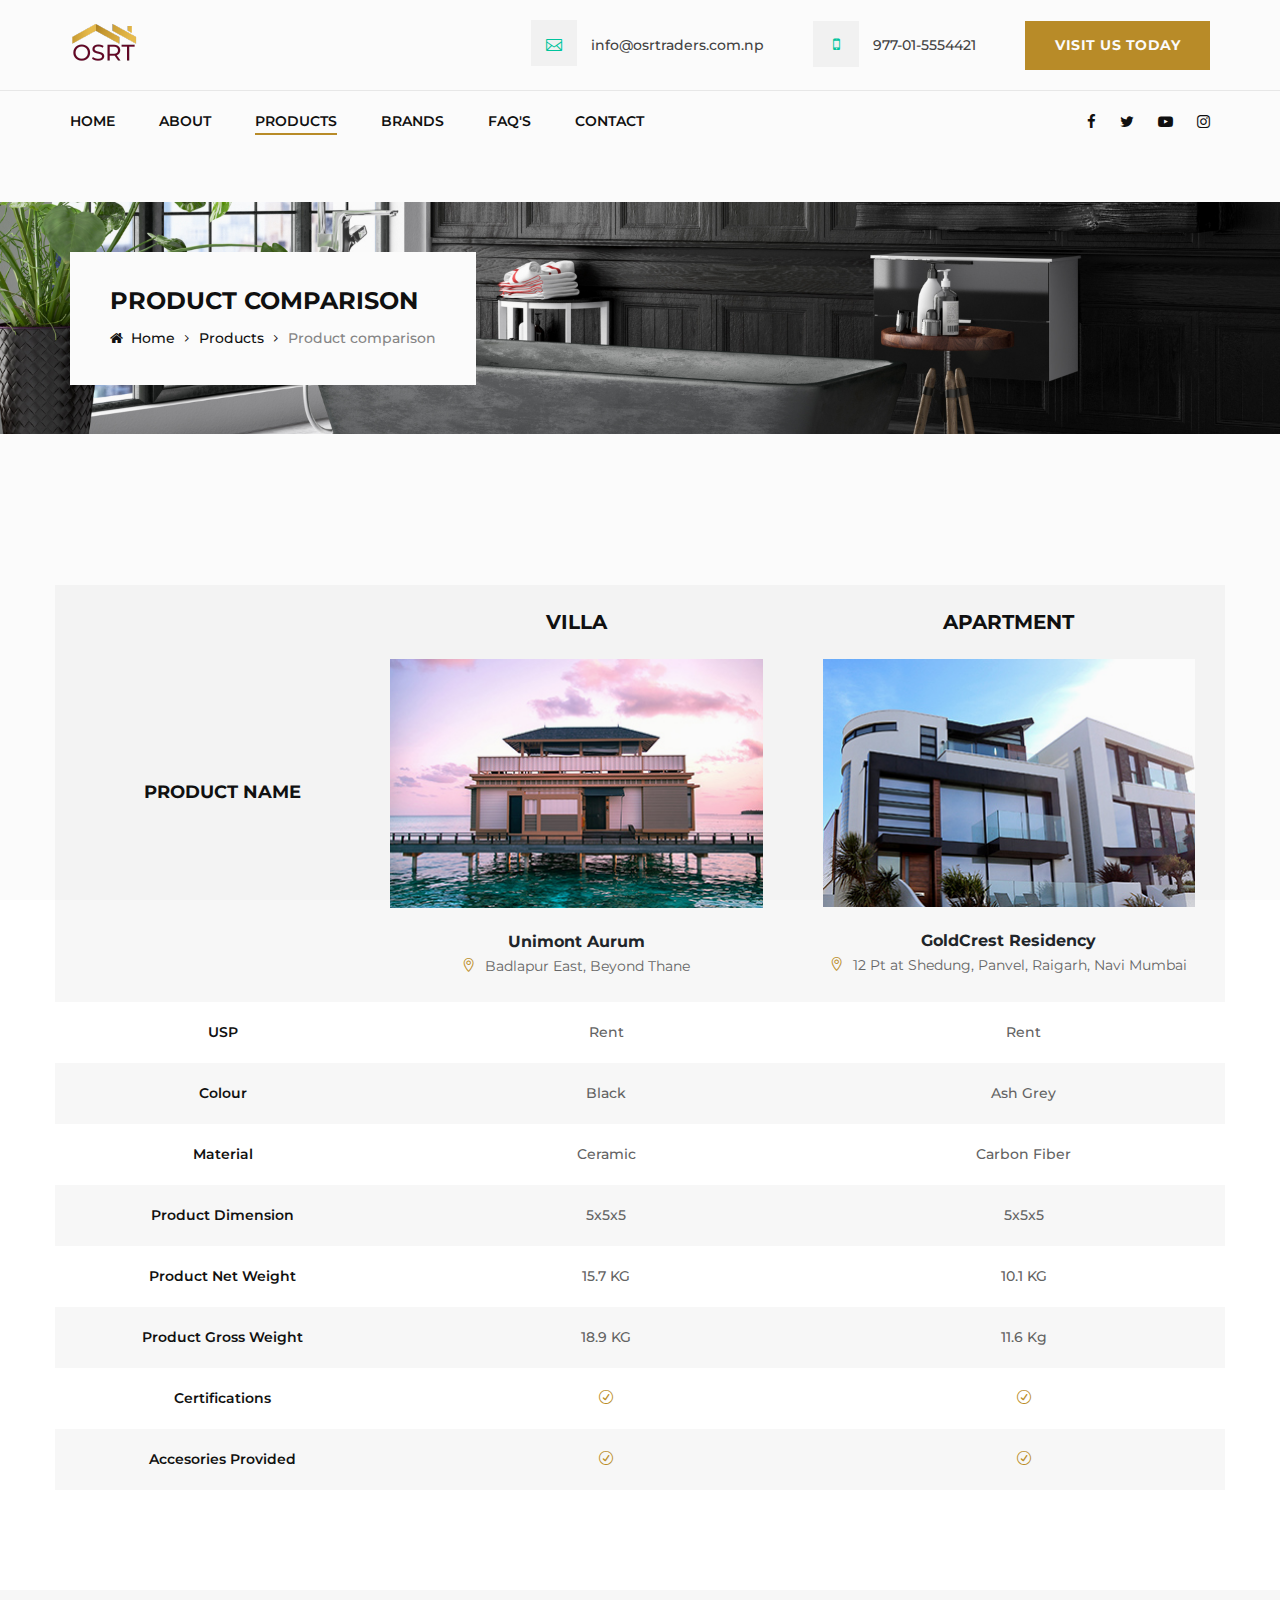
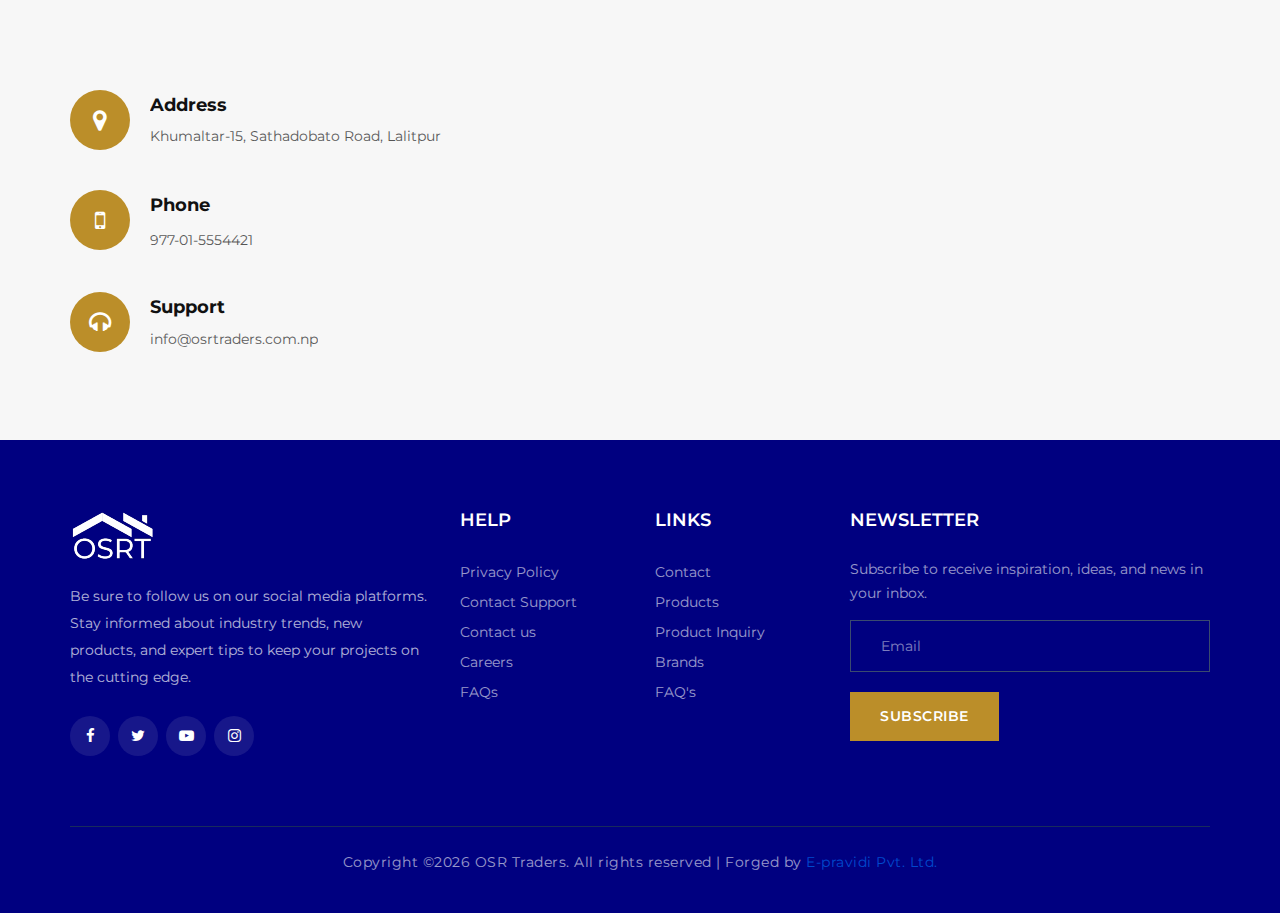
<file: property-comparison.html>
<!DOCTYPE html>
<html lang="zxx">

<head>
    <meta charset="UTF-8">
    <meta name="description" content="OSR traders">
    <meta name="keywords" content="OSRT, OSR traders, OSRT NEPAL, OSR traders NEPAL, Khumaltar">
    <meta name="viewport" content="width=device-width, initial-scale=1.0">
    <meta http-equiv="X-UA-Compatible" content="ie=edge">
    <title>OSR traders</title>

    <!-- Google Font -->
    <link href="https://fonts.googleapis.com/css?family=Montserrat:300,400,500,600,700,800,900&display=swap"
        rel="stylesheet">
    <link href="https://fonts.googleapis.com/css?family=Lato:400,700,900&display=swap" rel="stylesheet">

    <!-- Css Styles -->
    <link rel="stylesheet" href="css/bootstrap.min.css" type="text/css">
    <link rel="stylesheet" href="css/font-awesome.min.css" type="text/css">
    <link rel="stylesheet" href="css/elegant-icons.css" type="text/css">
    <link rel="stylesheet" href="css/jquery-ui.min.css" type="text/css">
    <link rel="stylesheet" href="css/nice-select.css" type="text/css">
    <link rel="stylesheet" href="css/owl.carousel.min.css" type="text/css">
    <link rel="stylesheet" href="css/magnific-popup.css" type="text/css">
    <link rel="stylesheet" href="css/slicknav.min.css" type="text/css">
    <link rel="stylesheet" href="css/style.css" type="text/css">
</head>

<body>
    <!-- Page Preloder -->
    <div id="preloder">
        <div class="loader"></div>
    </div>

    <!-- Offcanvas Menu Wrapper Begin -->
    <div class="offcanvas-menu-overlay"></div>
    <div class="offcanvas-menu-wrapper">
        <div class="canvas-close">
            <span class="icon_close"></span>
        </div>
        <div class="logo">
            <a href="./index.php">
                <img src="img/logo.png" alt="">
            </a>
        </div>
        <div id="mobile-menu-wrap"></div>
        <div class="om-widget">
            <ul>
                <li><i class="icon_mail_alt"></i> info@osrtraders.com.np</li>
                <li><i class="fa fa-mobile-phone"></i> 977-01-5554421 </li>
            </ul>
            <a href="#" class="hw-btn">Visit Us Today</a>
        </div>
        <div class="om-social">
            <a href="#"><i class="fa fa-facebook"></i></a>
            <a href="#"><i class="fa fa-twitter"></i></a>
            <a href="#"><i class="fa fa-youtube-play"></i></a>
            <a href="#"><i class="fa fa-instagram"></i></a>
        </div>
    </div>
    <!-- Offcanvas Menu Wrapper End -->

    <script>// JavaScript to handle activating the sticky navbar after scrolling 20% of the page
        document.addEventListener("DOMContentLoaded", function () {
            var navbar = document.getElementById("stickyNav");
        
            window.addEventListener("scroll", function () {
                var scrollPosition = window.scrollY;
                var pageHeight = document.documentElement.scrollHeight - window.innerHeight;
                var scrollPercentage = (scrollPosition / pageHeight) * 100;
        
                if (scrollPercentage > 10) {
                    if (!navbar.classList.contains("fixed-navbar")) {
          
                        navbar.classList.add("fixed-navbar");   // Add fixed-navbar class for fade-in effect
                    }
                } else {
                    if (navbar.classList.contains("fixed-navbar")) {
                        navbar.classList.remove("fixed-navbar"); // Remove fixed-navbar class
                       
                    }
                }
             
            });
        });
        
        </script>
        <!-- Header Section Begin -->
        <header class="header-section" style="z-index: 30;">
            <div class="hs-top">
                <div class="container">
                    <div class="row">
                        <div class="col-lg-2">
                            <div class="logo">
                                <a href="./index.php"><img src="img/logo.png" alt=""></a>
                            </div>
                        </div>
                        <div class="col-lg-10">
                            <div class="ht-widget">
                                <ul>
                                    <li><i class="icon_mail_alt"></i> info@osrtraders.com.np</li>
                                    <li><i class="fa fa-mobile-phone"></i> 977-01-5554421</span></li>
                                </ul>
                                <a href="#" class="hw-btn">Visit Us Today</a>
                            </div>
                        </div>
                    </div>
                    <div class="canvas-open">
                        <span class="icon_menu"></span>
                    </div>
                </div>
            </div>
            <div class="hs-nav" id="stickyNav">
                <div class="container">
                    <div class="row">
                        <div class="col-lg-9">
                            <nav class="nav-menu">
                                <ul>
                                    <li><a href="./index.php">Home</a></li>
                                    <li><a href="./about.html">About</a></li>
                                    <li  class="active"><a href="#">Products</a>
                                        <ul class="dropdown">
                                            <li><a href="./products-list.html">Product List</a></li>
                                            <li  class="active"><a href="./property-comparison.html">Product Comparison</a></li>
                                            <li><a href="./category.html">Product Category</a></li>
                                        </ul>
                                    </li>
                                    <li><a href="./brands.html">Brands</a></li>
                                    <li><a href="./blog.html">FAQ's</a></li>
                                    <li><a href="./contact.html">Contact</a></li>
                                </ul>
                            </nav>
                        </div>
                        <div class="col-lg-3">
                            <div class="hn-social">
                                <a href="#"><i class="fa fa-facebook"></i></a>
                                <a href="#"><i class="fa fa-twitter"></i></a>
                                <a href="#"><i class="fa fa-youtube-play"></i></a>
                                <a href="#"><i class="fa fa-instagram"></i></a>
                                
                            </div>
                        </div>
                    </div>
                </div>
            </div>
        </header>
        <!-- Header End -->

    <!-- Breadcrumb Section Begin -->
    <section class="breadcrumb-section spad set-bg" data-setbg="img/breadcrum.png">
        <div class="container">
            <div class="row">
                <div class="col-lg-12">
                    <div class="breadcrumb-text">
                        <h4>Product comparison</h4>
                        <div class="bt-option">
                            <a href="./index.php"><i class="fa fa-home"></i> Home</a>
                            <a>Products</a>
                            <span>Product comparison</span>
                        </div>
                    </div>
                </div>
            </div>
        </div>
    </section>
    <!-- Breadcrumb Section End -->

    <!-- Property Comparison Section Begin -->
    <div class="property-comparison-section spad">
        <div class="container">
            <div class="row">
                <div class="col-lg-12 p-0">
                    <div class="pc-table">
                        <table>
                            <thead>
                                <tr>
                                    <th class="type">Product Name</th>
                                    <th class="compare-item middle-item">
                                        <div class="title">Villa</div>
                                        <img src="img/property/comparison/comparison-1.jpg" alt="">
                                        <div>Unimont Aurum</div>
                                        <p><span class="icon_pin_alt"></span> Badlapur East, Beyond Thane</p>
                                    </th>
                                    <th class="compare-item right-item">
                                        <div class="title">Apartment</div>
                                        <img src="img/property/comparison/comparison-2.jpg" alt="">
                                        <div>GoldCrest Residency</div>
                                        <p><span class="icon_pin_alt"></span> 12 Pt at Shedung, Panvel, Raigarh, Navi Mumbai</p>
                                    </th>
                                </tr>
                            </thead>
                            <tbody>
                                <tr>
                                    <td class="p-type">USP</td>
                                    <td>Rent</td>
                                    <td>Rent</td>
                                </tr>
                                <tr>
                                    <td class="p-type">Colour</td>
                                    <td>Black</td>
                                    <td>Ash Grey</td>
                                </tr>
                                <tr>
                                    <td class="p-type">Material</td>
                                    <td>Ceramic</td>
                                    <td>Carbon Fiber</td>
                                </tr>
                                <tr>
                                    <td class="p-type">Product Dimension</td>
                                    <td>5x5x5</td>
                                    <td>5x5x5</td>
                                </tr>
                                <tr>
                                    <td class="p-type">Product Net Weight</td>
                                    <td>15.7 KG</td>
                                    <td>10.1 KG</td>
                                </tr>
                                <tr>
                                    <td class="p-type">Product Gross Weight</td>
                                    <td>18.9 KG</td>
                                    <td>11.6 Kg</td>
                                </tr>
                                <tr>
                                    <td class="p-type">Certifications</td>
                                    <td class="icon-check"><span class="icon_check_alt2"></span></td>
                                    <td class="icon-check"><span class="icon_check_alt2"></span></td>
                                </tr>
                                <tr>
                                    <td class="p-type">Accesories Provided</td>
                                    <td class="icon-check"><span class="icon_check_alt2"></span></td>
                                    <td class="icon-check"><span class="icon_check_alt2"></span></td>
                                </tr>
                                
                            </tbody>
                        </table>
                    </div>
                </div>
            </div>
        </div>
    </div>
    <!-- Property Comparison Section End -->

    <!-- Contact Section Begin -->
    <section class="contact-section">
        <div class="container">
            <div class="row">
                <div class="col-lg-6">
                    <div class="contact-info">
                        <div class="ci-item">
                            <div class="ci-icon">
                                <i class="fa fa-map-marker"></i>
                            </div>
                            <div class="ci-text">
                                <h5>Address</h5>
                                <p>Khumaltar-15, Sathadobato Road, Lalitpur</p>
                            </div>
                        </div>
                        <div class="ci-item">
                            <div class="ci-icon">
                                <i class="fa fa-mobile"></i>
                            </div>
                            <div class="ci-text">
                                <h5>Phone</h5>
                                <ul>
                                    <li> 977-01-5554421</li>
                                   
                                </ul>
                            </div>
                        </div>
                        <div class="ci-item">
                            <div class="ci-icon">
                                <i class="fa fa-headphones"></i>
                            </div>
                            <div class="ci-text">
                                <h5>Support</h5>
                                <p>info@osrtraders.com.np</p>
                            </div>
                        </div>
                    </div>
                </div>
            </div>
        </div>
        <div class="cs-map">
            <iframe src="https://www.google.com/maps/embed?pb=!1m18!1m12!1m3!1d4173.916163515737!2d85.32849037479467!3d27.653187787351264!2m3!1f0!2f0!3f0!3m2!1i1024!2i768!4f13.1!3m3!1m2!1s0x39eb1780d7621ea1%3A0x8b58e862052fa651!2sOSR%20TRADERS%20Pvt.Ltd.!5e0!3m2!1sen!2snp!4v1726069735507!5m2!1sen!2snp"
                height="450" style="border:0;" allowfullscreen="">
            </iframe>
        </div>
    </section>
    <!-- Contact Section End -->

    <!-- Footer Section Begin -->
    <footer class="footer-section">
        <div class="container">
            <div class="row">
                <div class="col-lg-4 col-md-6">
                    <div class="fs-about">
                        <div class="fs-logo">
                            <a href="#">
                                <img src="img/f-logo.png" alt="">
                            </a>
                        </div>
                        <p>Be sure to follow us on our social media platforms. Stay informed about industry trends, new products, and expert tips to keep your projects on the cutting edge.</p>
                        <div class="fs-social">
                            <a href="#"><i class="fa fa-facebook"></i></a>
                            <a href="#"><i class="fa fa-twitter"></i></a>
                            <a href="#"><i class="fa fa-youtube-play"></i></a>
                            <a href="#"><i class="fa fa-instagram"></i></a>
                        </div>
                    </div>
                </div>
                <div class="col-lg-2 col-sm-6">
                    <div class="fs-widget">
                        <h5>Help</h5>
                        <ul>
                            <li><a href="#">Privacy Policy</a></li>
                            <li><a href="#">Contact Support</a></li>
                            <li><a href="#">Contact us</a></li>
                            <li><a href="#">Careers</a></li>
                            <li><a href="#">FAQs</a></li>
                        </ul>
                    </div>
                </div>
                <div class="col-lg-2 col-sm-6">
                    <div class="fs-widget">
                        <h5>Links</h5>
                        <ul>
                            <li><a href="#">Contact</a></li>
                            <li><a href="#">Products</a></li>
                            <li><a href="#">Product Inquiry</a></li>
                            <li><a href="#">Brands</a></li>
                            <li><a href="#">FAQ's</a></li>
                        </ul>
                    </div>
                </div>
                <div class="col-lg-4 col-md-6">
                    <div class="fs-widget">
                        <h5>Newsletter</h5>
                        <p>Subscribe to receive inspiration, ideas, and news in your inbox.</p>
                        <form action="#" class="subscribe-form">
                            <input type="text" placeholder="Email">
                            <button type="submit" class="site-btn">Subscribe</button>
                        </form>
                    </div>
                </div>
            </div>
            <div class="copyright-text">
                
  Copyright &copy;<script>document.write(new Date().getFullYear());</script> OSR Traders. All rights reserved | Forged by <a href="https://www.epravidi.com" target="_blank">E-pravidi Pvt. Ltd.</a>
  </p>
            </div>
        </div>
    </footer>
    <!-- Footer Section End -->

    <!-- Js Plugins -->
    <script src="js/jquery-3.3.1.min.js"></script>
    <script src="js/bootstrap.min.js"></script>
    <script src="js/jquery.magnific-popup.min.js"></script>
    <script src="js/mixitup.min.js"></script>
    <script src="js/jquery-ui.min.js"></script>
    <script src="js/jquery.nice-select.min.js"></script>
    <script src="js/jquery.slicknav.js"></script>
    <script src="js/owl.carousel.min.js"></script>
    <script src="js/jquery.richtext.min.js"></script>
    <script src="js/image-uploader.min.js"></script>
    <script src="js/main.js"></script>
</body>

</html>
</file>
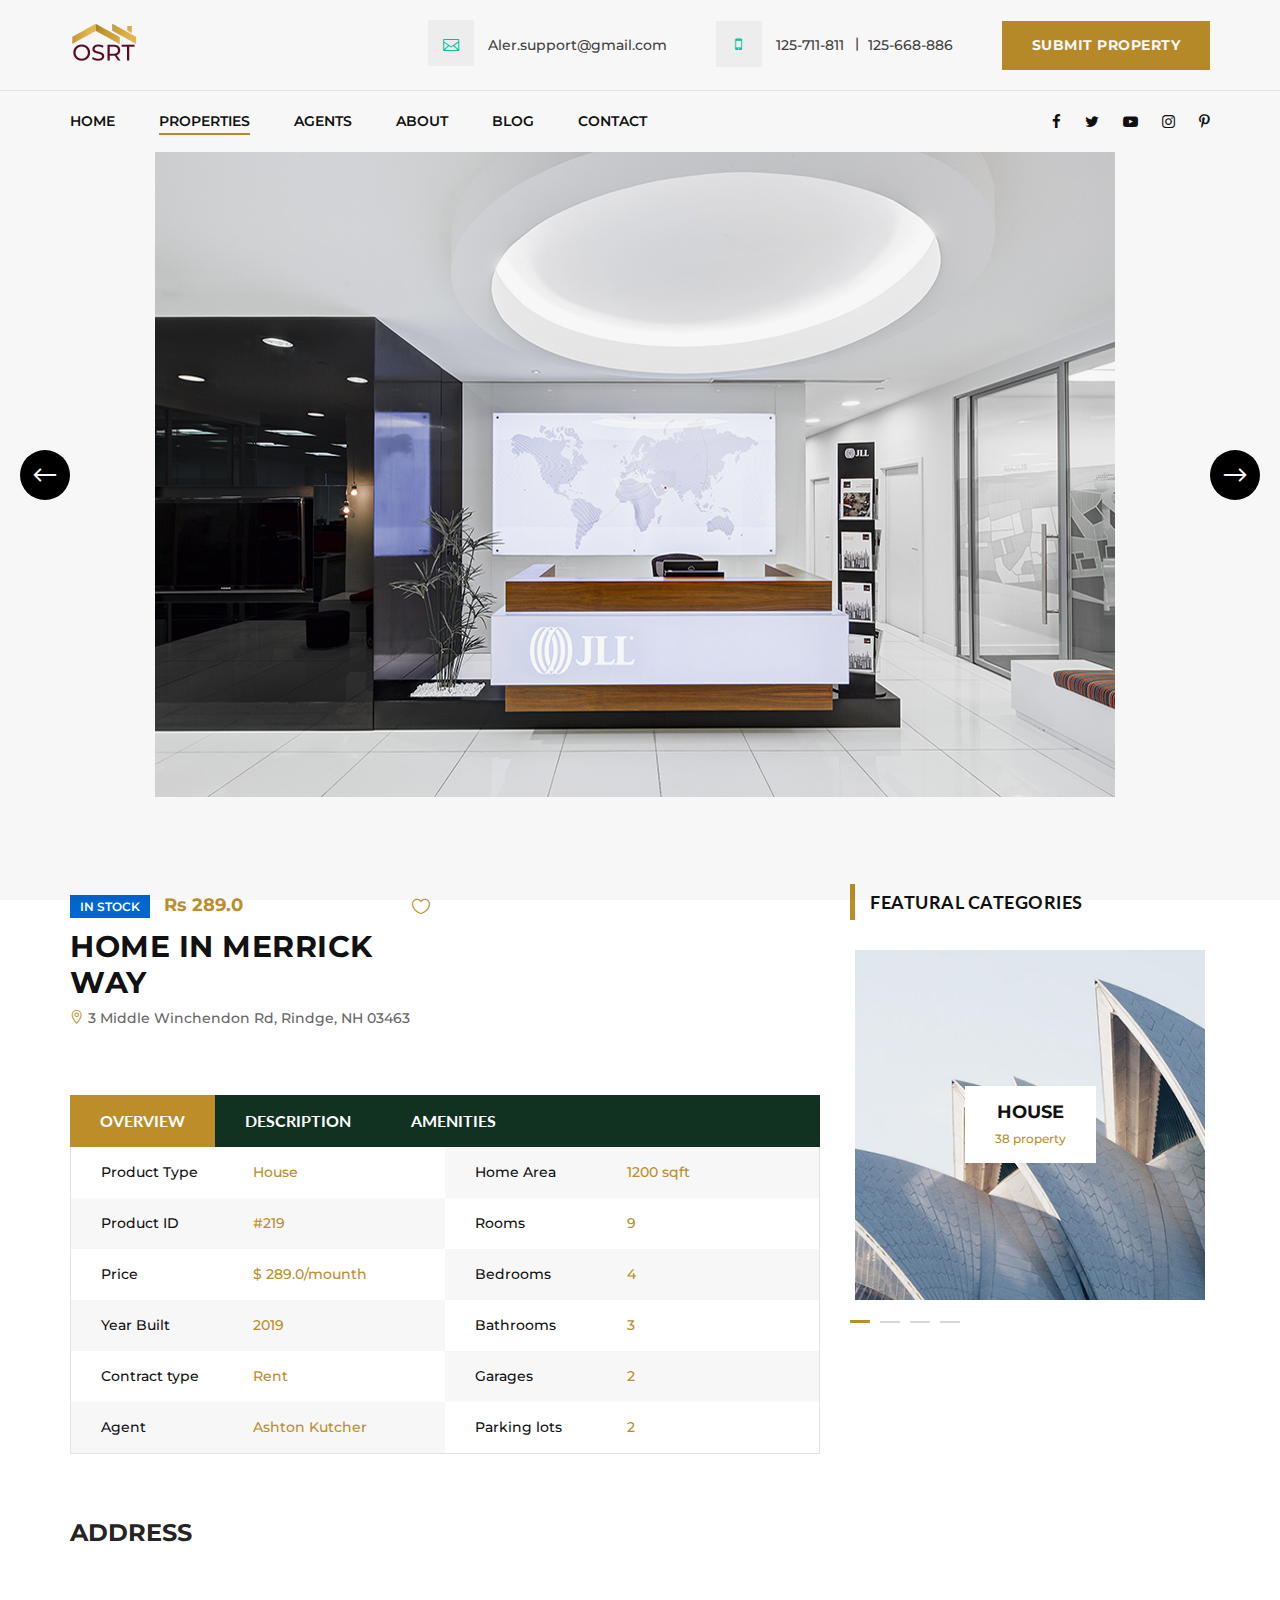
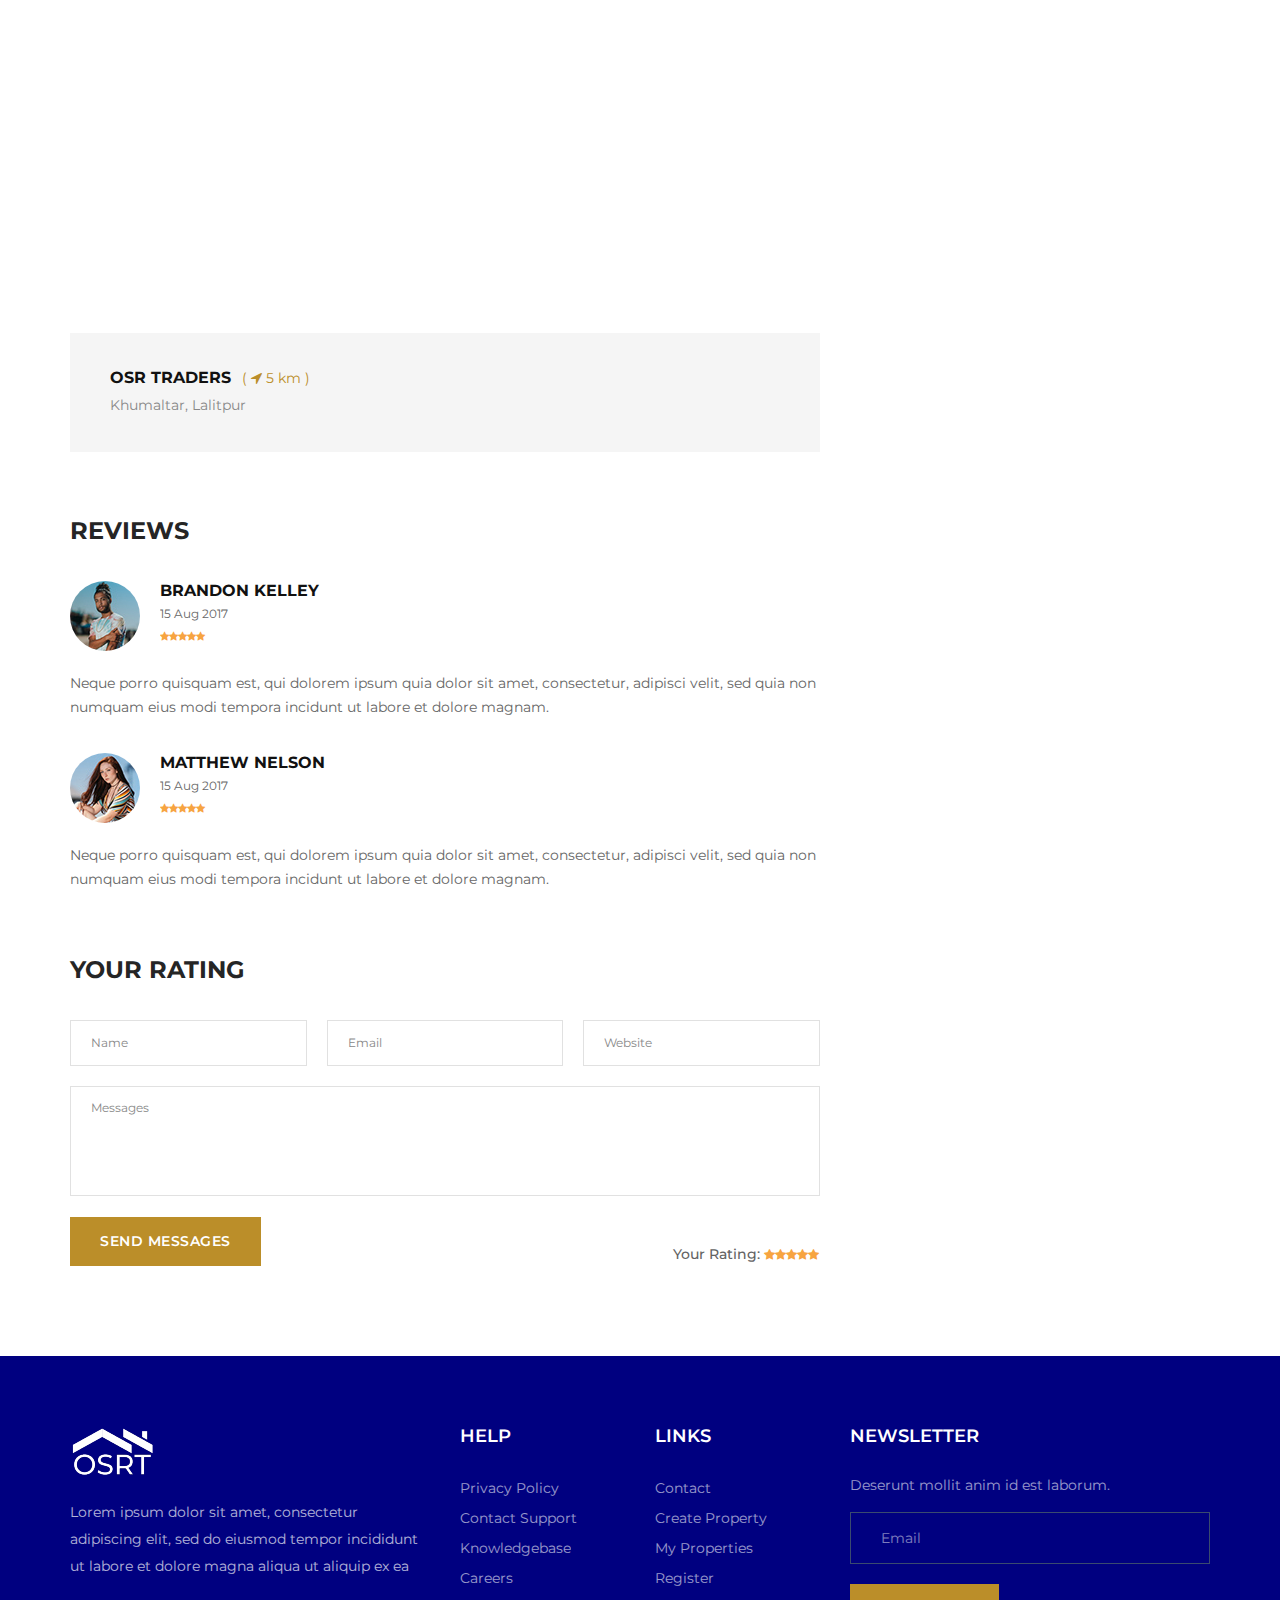
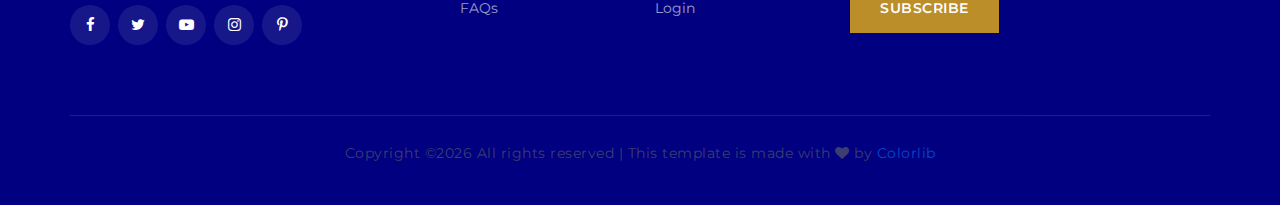
<file: property-details.html>
<!DOCTYPE html>
<html lang="zxx">

<head>
    <meta charset="UTF-8">
    <meta name="description" content="Aler Template">
    <meta name="keywords" content="Aler, unica, creative, html">
    <meta name="viewport" content="width=device-width, initial-scale=1.0">
    <meta http-equiv="X-UA-Compatible" content="ie=edge">
    <title>Aler | Template</title>

    <!-- Google Font -->
    <link href="https://fonts.googleapis.com/css?family=Montserrat:300,400,500,600,700,800,900&display=swap" rel="stylesheet">
    <link href="https://fonts.googleapis.com/css?family=Lato:400,700,900&display=swap" rel="stylesheet">

    <!-- Css Styles -->
    <link rel="stylesheet" href="css/bootstrap.min.css" type="text/css">
    <link rel="stylesheet" href="css/font-awesome.min.css" type="text/css">
    <link rel="stylesheet" href="css/elegant-icons.css" type="text/css">
    <link rel="stylesheet" href="css/jquery-ui.min.css" type="text/css">
    <link rel="stylesheet" href="css/nice-select.css" type="text/css">
    <link rel="stylesheet" href="css/owl.carousel.min.css" type="text/css">
    <link rel="stylesheet" href="css/magnific-popup.css" type="text/css">
    <link rel="stylesheet" href="css/slicknav.min.css" type="text/css">
    <link rel="stylesheet" href="css/style.css" type="text/css">
</head>

<body>
    <!-- Page Preloder -->
    <div id="preloder">
        <div class="loader"></div>
    </div>

    <!-- Offcanvas Menu Wrapper Begin -->
    <div class="offcanvas-menu-overlay"></div>
    <div class="offcanvas-menu-wrapper">
        <div class="canvas-close">
            <span class="icon_close"></span>
        </div>
        <div class="logo">
            <a href="./index.html">
                <img src="img/logo.png" alt="">
            </a>
        </div>
        <div id="mobile-menu-wrap"></div>
        <div class="om-widget">
            <ul>
                <li><i class="icon_mail_alt"></i> Aler.support@gmail.com</li>
                <li><i class="fa fa-mobile-phone"></i> 125-711-811 <span>125-668-886</span></li>
            </ul>
            <a href="#" class="hw-btn">Submit property</a>
        </div>
        <div class="om-social">
            <a href="#"><i class="fa fa-facebook"></i></a>
            <a href="#"><i class="fa fa-twitter"></i></a>
            <a href="#"><i class="fa fa-youtube-play"></i></a>
            <a href="#"><i class="fa fa-instagram"></i></a>
            <a href="#"><i class="fa fa-pinterest-p"></i></a>
        </div>
    </div>
    <!-- Offcanvas Menu Wrapper End -->

    <!-- Header Section Begin -->
    <header class="header-section">
        <div class="hs-top">
            <div class="container">
                <div class="row">
                    <div class="col-lg-2">
                        <div class="logo">
                            <a href="./index.html"><img src="img/logo.png" alt=""></a>
                        </div>
                    </div>
                    <div class="col-lg-10">
                        <div class="ht-widget">
                            <ul>
                                <li><i class="icon_mail_alt"></i> Aler.support@gmail.com</li>
                                <li><i class="fa fa-mobile-phone"></i> 125-711-811 <span>125-668-886</span></li>
                            </ul>
                            <a href="#" class="hw-btn">Submit property</a>
                        </div>
                    </div>
                </div>
                <div class="canvas-open">
                    <span class="icon_menu"></span>
                </div>
            </div>
        </div>
        <div class="hs-nav">
            <div class="container">
                <div class="row">
                    <div class="col-lg-9">
                        <nav class="nav-menu">
                            <ul>
                                <li><a href="./index.html">Home</a></li>
                                <li class="active"><a href="#">Properties</a>
                                    <ul class="dropdown">
                                        <li><a href="./property.html">Property Grid</a></li>
                                        <li><a href="./products-list.html">Property List</a></li>
                                        <li><a href="./property-details.html">Property Detail</a></li>
                                        <li><a href="./property-comparison.html">Property Comperison</a></li>
                                        <li><a href="./property-submit.html">Property Submit</a></li>
                                    </ul>
                                </li>
                                <li><a href="./brands.html">Agents</a></li>
                                <li><a href="./about.html">About</a></li>
                                <li><a href="./blog.html">Blog</a></li>
                                <li><a href="./contact.html">Contact</a></li>
                            </ul>
                        </nav>
                    </div>
                    <div class="col-lg-3">
                        <div class="hn-social">
                            <a href="#"><i class="fa fa-facebook"></i></a>
                            <a href="#"><i class="fa fa-twitter"></i></a>
                            <a href="#"><i class="fa fa-youtube-play"></i></a>
                            <a href="#"><i class="fa fa-instagram"></i></a>
                            <a href="#"><i class="fa fa-pinterest-p"></i></a>
                        </div>
                    </div>
                </div>
            </div>
        </div>
    </header>
    <!-- Header End -->

    <!-- Property Details Section Begin -->
    <section class="property-details-section">
        <section class="property-details-section">
            <div class="property-pic-slider owl-carousel">
                <div class="ps-item">
                    <div class="container-fluid p-0">
                        <div class="row">
                            <div class="col-lg-12 p-0">
                                <div class="ps-item-inner large-item set-bg" data-setbg="img/property/slider/ps-1.jpg"></div>
                            </div>
                        </div>
                    </div>
                </div>
                <div class="ps-item">
                    <div class="container-fluid p-0">
                        <div class="row">
                            <div class="col-lg-12 p-0">
                                <div class="ps-item-inner large-item set-bg" data-setbg="img/property/slider/ps-2.jpg"></div>
                            </div>
                        </div>
                    </div>
                </div>
                <div class="ps-item">
                    <div class="container-fluid p-0">
                        <div class="row">
                            <div class="col-lg-12 p-0">
                                <div class="ps-item-inner large-item set-bg" data-setbg="img/property/slider/ps-3.jpg"></div>
                            </div>
                        </div>
                    </div>
                </div>
            </div>
        </section>
        
        <div class="container">
            <div class="row">
                <div class="col-lg-8">
                    <div class="pd-text">
                        <div class="row">
                            <div class="col-lg-6">
                                <div class="pd-title">
                                    <a href="#" class="heart-icon"><span class="icon_heart_alt"></span></a>
                                    <div class="label">In Stock</div>
                                    <div class="pt-price">Rs 289.0</div>
                                    <h3>Home in Merrick Way</h3>
                                    <p><span class="icon_pin_alt"></span> 3 Middle Winchendon Rd, Rindge, NH 03463</p>
                                </div>
                            </div>
                            <div class="col-lg-6">
                            </div>
                        </div>
                        <div class="pd-board">
                            <div class="tab-board">
                                <ul class="nav nav-tabs" role="tablist">
                                    <li class="nav-item">
                                        <a class="nav-link active" data-toggle="tab" href="#tabs-1" role="tab">Overview</a>
                                    </li>
                                    <li class="nav-item">
                                        <a class="nav-link" data-toggle="tab" href="#tabs-2" role="tab">Description</a>
                                    </li>
                                    <li class="nav-item">
                                        <a class="nav-link" data-toggle="tab" href="#tabs-3" role="tab">Amenities</a>
                                    </li>
                                </ul><!-- Tab panes -->
                                <div class="tab-content">
                                    <div class="tab-pane active" id="tabs-1" role="tabpanel">
                                        <div class="tab-details">
                                            <ul class="left-table">
                                                <li>
                                                    <span class="type-name">Product Type</span>
                                                    <span class="type-value">House</span>
                                                </li>
                                                <li>
                                                    <span class="type-name">Product ID</span>
                                                    <span class="type-value">#219</span>
                                                </li>
                                                <li>
                                                    <span class="type-name">Price</span>
                                                    <span class="type-value">$ 289.0/mounth</span>
                                                </li>
                                                <li>
                                                    <span class="type-name">Year Built</span>
                                                    <span class="type-value">2019</span>
                                                </li>
                                                <li>
                                                    <span class="type-name">Contract type</span>
                                                    <span class="type-value">Rent</span>
                                                </li>
                                                <li>
                                                    <span class="type-name">Agent</span>
                                                    <span class="type-value">Ashton Kutcher</span>
                                                </li>
                                            </ul>
                                            <ul class="right-table">
                                                <li>
                                                    <span class="type-name">Home Area</span>
                                                    <span class="type-value">1200 sqft</span>
                                                </li>
                                                <li>
                                                    <span class="type-name">Rooms</span>
                                                    <span class="type-value">9</span>
                                                </li>
                                                <li>
                                                    <span class="type-name">Bedrooms</span>
                                                    <span class="type-value">4</span>
                                                </li>
                                                <li>
                                                    <span class="type-name">Bathrooms</span>
                                                    <span class="type-value">3</span>
                                                </li>
                                                <li>
                                                    <span class="type-name">Garages</span>
                                                    <span class="type-value">2</span>
                                                </li>
                                                <li>
                                                    <span class="type-name">Parking lots</span>
                                                    <span class="type-value">2</span>
                                                </li>
                                            </ul>
                                        </div>
                                    </div>
                                    <div class="tab-pane" id="tabs-2" role="tabpanel">
                                        <div class="tab-desc">
                                            <p>Lorem ipsum dolor sit amet consectetur adipisicing elit. Nesciunt dolor itaque facere consequatur, dignissimos minus adipisci ipsam repudiandae nisi illum provident, natus quidem vero? Quaerat ducimus sequi praesentium commodi, consectetur corporis eos sit perspiciatis, quae sed officia error, iure quasi.</p>
                                            <p>Lorem ipsum dolor sit amet consectetur adipisicing elit. Nesciunt dolor itaque facere consequatur, dignissimos minus adipisci ipsam repudiandae nisi illum provident, natus quidem vero? Quaerat ducimus sequi praesentium commodi, consectetur corporis eos sit perspiciatis, quae sed officia error, iure quasi.</p>
                                        </div>
                                    </div>
                                    <div class="tab-pane" id="tabs-3" role="tabpanel">
                                        <div class="tab-details">
                                            <ul class="left-table">
                                                <li>
                                                    <span class="type-name">Property Type</span>
                                                    <span class="type-value">House</span>
                                                </li>
                                                <li>
                                                    <span class="type-name">Property ID</span>
                                                    <span class="type-value">#219</span>
                                                </li>
                                                <li>
                                                    <span class="type-name">Price</span>
                                                    <span class="type-value">$ 289.0/mounth</span>
                                                </li>
                                                <li>
                                                    <span class="type-name">Year Built</span>
                                                    <span class="type-value">2019</span>
                                                </li>
                                                <li>
                                                    <span class="type-name">Contract type</span>
                                                    <span class="type-value">Rent</span>
                                                </li>
                                                <li>
                                                    <span class="type-name">Agent</span>
                                                    <span class="type-value">Ashton Kutcher</span>
                                                </li>
                                            </ul>
                                            <ul class="right-table">
                                                <li>
                                                    <span class="type-name">Home Area</span>
                                                    <span class="type-value">1200 sqft</span>
                                                </li>
                                                <li>
                                                    <span class="type-name">Rooms</span>
                                                    <span class="type-value">9</span>
                                                </li>
                                                <li>
                                                    <span class="type-name">Bedrooms</span>
                                                    <span class="type-value">4</span>
                                                </li>
                                                <li>
                                                    <span class="type-name">Bathrooms</span>
                                                    <span class="type-value">3</span>
                                                </li>
                                                <li>
                                                    <span class="type-name">Garages</span>
                                                    <span class="type-value">2</span>
                                                </li>
                                                <li>
                                                    <span class="type-name">Parking lots</span>
                                                    <span class="type-value">2</span>
                                                </li>
                                            </ul>
                                        </div>
                                    </div>
                                </div>
                            </div>
                        </div>
                        
                        <div class="pd-widget">
                            <h4>Address</h4>
                            <div class="map">
                                <iframe src="https://www.google.com/maps/embed?pb=!1m18!1m12!1m3!1d4173.916163515737!2d85.32849037479467!3d27.653187787351264!2m3!1f0!2f0!3f0!3m2!1i1024!2i768!4f13.1!3m3!1m2!1s0x39eb1780d7621ea1%3A0x8b58e862052fa651!2sOSR%20TRADERS%20Pvt.Ltd.!5e0!3m2!1sen!2snp!4v1726069735507!5m2!1sen!2snp" height="350" style="border:0;" allowfullscreen=""></iframe>
                            </div>
                            <div class="map-location">
                                <div class="row">
                                    <div class="col-lg-6">
                                        <div class="ml-item">
                                            <div class="ml-single-item">
                                                <h6>OSR Traders <span>( <i class="fa fa-location-arrow"></i> 5 km )</span></h6>
                                                <p>Khumaltar, Lalitpur</p>
                                            </div> 
                                        </div>
                                    </div>
                                </div>
                            </div>
                        </div>
                        
                        <div class="pd-widget">
                            <h4>reviews</h4>
                            <div class="pd-review">
                                <div class="pr-item">
                                    <div class="pr-avatar">
                                        <div class="pr-pic">
                                            <img src="img/property/details/review/review-1.jpg" alt="">
                                        </div>
                                        <div class="pr-text">
                                            <h6>Brandon Kelley</h6>
                                            <span>15 Aug 2017</span>
                                            <div class="pr-rating">
                                                <i class="fa fa-star"></i>
                                                <i class="fa fa-star"></i>
                                                <i class="fa fa-star"></i>
                                                <i class="fa fa-star"></i>
                                                <i class="fa fa-star"></i>
                                            </div>
                                        </div>
                                    </div>
                                    <p>Neque porro quisquam est, qui dolorem ipsum quia dolor sit amet, consectetur, adipisci velit, sed quia non numquam eius modi tempora incidunt ut labore et dolore magnam.</p>
                                </div>
                                <div class="pr-item">
                                    <div class="pr-avatar">
                                        <div class="pr-pic">
                                            <img src="img/property/details/review/review-2.jpg" alt="">
                                        </div>
                                        <div class="pr-text">
                                            <h6>Matthew Nelson</h6>
                                            <span>15 Aug 2017</span>
                                            <div class="pr-rating">
                                                <i class="fa fa-star"></i>
                                                <i class="fa fa-star"></i>
                                                <i class="fa fa-star"></i>
                                                <i class="fa fa-star"></i>
                                                <i class="fa fa-star"></i>
                                            </div>
                                        </div>
                                    </div>
                                    <p>Neque porro quisquam est, qui dolorem ipsum quia dolor sit amet, consectetur, adipisci velit, sed quia non numquam eius modi tempora incidunt ut labore et dolore magnam.</p>
                                </div>
                            </div>
                        </div>
                        <div class="pd-widget">
                            <h4>YOur Rating</h4>
                            <form action="#" class="review-form">
                                <div class="group-input">
                                    <input type="text" placeholder="Name">
                                    <input type="text" placeholder="Email">
                                    <input type="text" placeholder="Website">
                                </div>
                                <textarea placeholder="Messages"></textarea>
                                <div class="rating">
                                    <span>Your Rating:</span>
                                    <i class="fa fa-star"></i>
                                    <i class="fa fa-star"></i>
                                    <i class="fa fa-star"></i>
                                    <i class="fa fa-star"></i>
                                    <i class="fa fa-star"></i>
                                </div>
                                <button type="submit" class="site-btn">send messages</button>
                            </form>
                        </div>
                    </div>
                </div>
                <div class="col-lg-4">
                    <div class="property-sidebar">
                        <div class="single-sidebar">
    
                        
                        <div class="single-sidebar slider-op">
                            <div class="section-title sidebar-title">
                                <h5>Featural categories</h5>
                            </div>
                            <div class="sf-slider owl-carousel">
                                <div class="sf-item set-bg" data-setbg="img/categories/cat-1.jpg">
                                    <div class="sf-text">
                                        <h5>House</h5>
                                        <span>38 property</span>
                                    </div>
                                </div>
                                <div class="sf-item set-bg" data-setbg="img/categories/cat-2.jpg">
                                    <div class="sf-text">
                                        <h5>Apartment</h5>
                                        <span>238 property</span>
                                    </div>
                                </div>
                                <div class="sf-item set-bg" data-setbg="img/categories/cat-3.jpg">
                                    <div class="sf-text">
                                        <h5>Villa</h5>
                                        <span>230 property</span>
                                    </div>
                                </div>
                                <div class="sf-item set-bg" data-setbg="img/categories/cat-4.jpg">
                                    <div class="sf-text">
                                        <h5>Restaurent</h5>
                                        <span>38 property</span>
                                    </div>
                                </div>
                            </div>
                        </div>
                       
                    </div>
                </div>
            </div>
        </div>
    </section>
    <!-- Property Details Section End -->

    <!-- Contact Section Begin -->
    
    <!-- Contact Section End -->

        <!-- Footer Section Begin -->
    <footer class="footer-section">
        <div class="container">
            <div class="row">
                <div class="col-lg-4 col-md-6">
                    <div class="fs-about">
                        <div class="fs-logo">
                            <a href="#">
                                <img src="img/f-logo.png" alt="">
                            </a>
                        </div>
                        <p>Lorem ipsum dolor sit amet, consectetur adipiscing elit, sed do eiusmod tempor incididunt ut
                            labore et dolore magna aliqua ut aliquip ex ea</p>
                        <div class="fs-social">
                            <a href="#"><i class="fa fa-facebook"></i></a>
                            <a href="#"><i class="fa fa-twitter"></i></a>
                            <a href="#"><i class="fa fa-youtube-play"></i></a>
                            <a href="#"><i class="fa fa-instagram"></i></a>
                            <a href="#"><i class="fa fa-pinterest-p"></i></a>
                        </div>
                    </div>
                </div>
                <div class="col-lg-2 col-sm-6">
                    <div class="fs-widget">
                        <h5>Help</h5>
                        <ul>
                            <li><a href="#">Privacy Policy</a></li>
                            <li><a href="#">Contact Support</a></li>
                            <li><a href="#">Knowledgebase</a></li>
                            <li><a href="#">Careers</a></li>
                            <li><a href="#">FAQs</a></li>
                        </ul>
                    </div>
                </div>
                <div class="col-lg-2 col-sm-6">
                    <div class="fs-widget">
                        <h5>Links</h5>
                        <ul>
                            <li><a href="#">Contact</a></li>
                            <li><a href="#">Create Property</a></li>
                            <li><a href="#">My Properties</a></li>
                            <li><a href="#">Register</a></li>
                            <li><a href="#">Login</a></li>
                        </ul>
                    </div>
                </div>
                <div class="col-lg-4 col-md-6">
                    <div class="fs-widget">
                        <h5>Newsletter</h5>
                        <p>Deserunt mollit anim id est laborum.</p>
                        <form action="#" class="subscribe-form">
                            <input type="text" placeholder="Email">
                            <button type="submit" class="site-btn">Subscribe</button>
                        </form>
                    </div>
                </div>
            </div>
            <div class="copyright-text">
                <p><!-- Link back to Colorlib can't be removed. Template is licensed under CC BY 3.0. -->
  Copyright &copy;<script>document.write(new Date().getFullYear());</script> All rights reserved | This template is made with <i class="fa fa-heart" aria-hidden="true"></i> by <a href="https://colorlib.com" target="_blank">Colorlib</a>
  <!-- Link back to Colorlib can't be removed. Template is licensed under CC BY 3.0. --></p>
            </div>
        </div>
    </footer>
    <!-- Footer Section End -->

    <!-- Js Plugins -->
    <script src="js/jquery-3.3.1.min.js"></script>
    <script src="js/bootstrap.min.js"></script>
    <script src="js/jquery.magnific-popup.min.js"></script>
    <script src="js/mixitup.min.js"></script>
    <script src="js/jquery-ui.min.js"></script>
    <script src="js/jquery.nice-select.min.js"></script>
    <script src="js/jquery.slicknav.js"></script>
    <script src="js/owl.carousel.min.js"></script>
    <script src="js/jquery.richtext.min.js"></script>
    <script src="js/image-uploader.min.js"></script>
    <script src="js/main.js"></script>
</body>

</html>
</file>
<file: css/elegant-icons.css>
@font-face {
	font-family: 'ElegantIcons';
	src:url('../fonts/ElegantIcons.eot');
	src:url('../fonts/ElegantIcons.eot?#iefix') format('embedded-opentype'),
		url('../fonts/ElegantIcons.woff') format('woff'),
		url('../fonts/ElegantIcons.ttf') format('truetype'),
		url('../fonts/ElegantIcons.svg#ElegantIcons') format('svg');
	font-weight: normal;
	font-style: normal;
}

/* Use the following CSS code if you want to use data attributes for inserting your icons */
[data-icon]:before {
	font-family: 'ElegantIcons';
	content: attr(data-icon);
	speak: none;
	font-weight: normal;
	font-variant: normal;
	text-transform: none;
	line-height: 1;
	-webkit-font-smoothing: antialiased;
	-moz-osx-font-smoothing: grayscale;
}

/* Use the following CSS code if you want to have a class per icon */
/*
Instead of a list of all class selectors,
you can use the generic selector below, but it's slower:
[class*="your-class-prefix"] {
*/
.arrow_up, .arrow_down, .arrow_left, .arrow_right, .arrow_left-up, .arrow_right-up, .arrow_right-down, .arrow_left-down, .arrow-up-down, .arrow_up-down_alt, .arrow_left-right_alt, .arrow_left-right, .arrow_expand_alt2, .arrow_expand_alt, .arrow_condense, .arrow_expand, .arrow_move, .arrow_carrot-up, .arrow_carrot-down, .arrow_carrot-left, .arrow_carrot-right, .arrow_carrot-2up, .arrow_carrot-2down, .arrow_carrot-2left, .arrow_carrot-2right, .arrow_carrot-up_alt2, .arrow_carrot-down_alt2, .arrow_carrot-left_alt2, .arrow_carrot-right_alt2, .arrow_carrot-2up_alt2, .arrow_carrot-2down_alt2, .arrow_carrot-2left_alt2, .arrow_carrot-2right_alt2, .arrow_triangle-up, .arrow_triangle-down, .arrow_triangle-left, .arrow_triangle-right, .arrow_triangle-up_alt2, .arrow_triangle-down_alt2, .arrow_triangle-left_alt2, .arrow_triangle-right_alt2, .arrow_back, .icon_minus-06, .icon_plus, .icon_close, .icon_check, .icon_minus_alt2, .icon_plus_alt2, .icon_close_alt2, .icon_check_alt2, .icon_zoom-out_alt, .icon_zoom-in_alt, .icon_search, .icon_box-empty, .icon_box-selected, .icon_minus-box, .icon_plus-box, .icon_box-checked, .icon_circle-empty, .icon_circle-slelected, .icon_stop_alt2, .icon_stop, .icon_pause_alt2, .icon_pause, .icon_menu, .icon_menu-square_alt2, .icon_menu-circle_alt2, .icon_ul, .icon_ol, .icon_adjust-horiz, .icon_adjust-vert, .icon_document_alt, .icon_documents_alt, .icon_pencil, .icon_pencil-edit_alt, .icon_pencil-edit, .icon_folder-alt, .icon_folder-open_alt, .icon_folder-add_alt, .icon_info_alt, .icon_error-oct_alt, .icon_error-circle_alt, .icon_error-triangle_alt, .icon_question_alt2, .icon_question, .icon_comment_alt, .icon_chat_alt, .icon_vol-mute_alt, .icon_volume-low_alt, .icon_volume-high_alt, .icon_quotations, .icon_quotations_alt2, .icon_clock_alt, .icon_lock_alt, .icon_lock-open_alt, .icon_key_alt, .icon_cloud_alt, .icon_cloud-upload_alt, .icon_cloud-download_alt, .icon_image, .icon_images, .icon_lightbulb_alt, .icon_gift_alt, .icon_house_alt, .icon_genius, .icon_mobile, .icon_tablet, .icon_laptop, .icon_desktop, .icon_camera_alt, .icon_mail_alt, .icon_cone_alt, .icon_ribbon_alt, .icon_bag_alt, .icon_creditcard, .icon_cart_alt, .icon_paperclip, .icon_tag_alt, .icon_tags_alt, .icon_trash_alt, .icon_cursor_alt, .icon_mic_alt, .icon_compass_alt, .icon_pin_alt, .icon_pushpin_alt, .icon_map_alt, .icon_drawer_alt, .icon_toolbox_alt, .icon_book_alt, .icon_calendar, .icon_film, .icon_table, .icon_contacts_alt, .icon_headphones, .icon_lifesaver, .icon_piechart, .icon_refresh, .icon_link_alt, .icon_link, .icon_loading, .icon_blocked, .icon_archive_alt, .icon_heart_alt, .icon_star_alt, .icon_star-half_alt, .icon_star, .icon_star-half, .icon_tools, .icon_tool, .icon_cog, .icon_cogs, .arrow_up_alt, .arrow_down_alt, .arrow_left_alt, .arrow_right_alt, .arrow_left-up_alt, .arrow_right-up_alt, .arrow_right-down_alt, .arrow_left-down_alt, .arrow_condense_alt, .arrow_expand_alt3, .arrow_carrot_up_alt, .arrow_carrot-down_alt, .arrow_carrot-left_alt, .arrow_carrot-right_alt, .arrow_carrot-2up_alt, .arrow_carrot-2dwnn_alt, .arrow_carrot-2left_alt, .arrow_carrot-2right_alt, .arrow_triangle-up_alt, .arrow_triangle-down_alt, .arrow_triangle-left_alt, .arrow_triangle-right_alt, .icon_minus_alt, .icon_plus_alt, .icon_close_alt, .icon_check_alt, .icon_zoom-out, .icon_zoom-in, .icon_stop_alt, .icon_menu-square_alt, .icon_menu-circle_alt, .icon_document, .icon_documents, .icon_pencil_alt, .icon_folder, .icon_folder-open, .icon_folder-add, .icon_folder_upload, .icon_folder_download, .icon_info, .icon_error-circle, .icon_error-oct, .icon_error-triangle, .icon_question_alt, .icon_comment, .icon_chat, .icon_vol-mute, .icon_volume-low, .icon_volume-high, .icon_quotations_alt, .icon_clock, .icon_lock, .icon_lock-open, .icon_key, .icon_cloud, .icon_cloud-upload, .icon_cloud-download, .icon_lightbulb, .icon_gift, .icon_house, .icon_camera, .icon_mail, .icon_cone, .icon_ribbon, .icon_bag, .icon_cart, .icon_tag, .icon_tags, .icon_trash, .icon_cursor, .icon_mic, .icon_compass, .icon_pin, .icon_pushpin, .icon_map, .icon_drawer, .icon_toolbox, .icon_book, .icon_contacts, .icon_archive, .icon_heart, .icon_profile, .icon_group, .icon_grid-2x2, .icon_grid-3x3, .icon_music, .icon_pause_alt, .icon_phone, .icon_upload, .icon_download, .social_facebook, .social_twitter, .social_pinterest, .social_googleplus, .social_tumblr, .social_tumbleupon, .social_wordpress, .social_instagram, .social_dribbble, .social_vimeo, .social_linkedin, .social_rss, .social_deviantart, .social_share, .social_myspace, .social_skype, .social_youtube, .social_picassa, .social_googledrive, .social_flickr, .social_blogger, .social_spotify, .social_delicious, .social_facebook_circle, .social_twitter_circle, .social_pinterest_circle, .social_googleplus_circle, .social_tumblr_circle, .social_stumbleupon_circle, .social_wordpress_circle, .social_instagram_circle, .social_dribbble_circle, .social_vimeo_circle, .social_linkedin_circle, .social_rss_circle, .social_deviantart_circle, .social_share_circle, .social_myspace_circle, .social_skype_circle, .social_youtube_circle, .social_picassa_circle, .social_googledrive_alt2, .social_flickr_circle, .social_blogger_circle, .social_spotify_circle, .social_delicious_circle, .social_facebook_square, .social_twitter_square, .social_pinterest_square, .social_googleplus_square, .social_tumblr_square, .social_stumbleupon_square, .social_wordpress_square, .social_instagram_square, .social_dribbble_square, .social_vimeo_square, .social_linkedin_square, .social_rss_square, .social_deviantart_square, .social_share_square, .social_myspace_square, .social_skype_square, .social_youtube_square, .social_picassa_square, .social_googledrive_square, .social_flickr_square, .social_blogger_square, .social_spotify_square, .social_delicious_square, .icon_printer, .icon_calulator, .icon_building, .icon_floppy, .icon_drive, .icon_search-2, .icon_id, .icon_id-2, .icon_puzzle, .icon_like, .icon_dislike, .icon_mug, .icon_currency, .icon_wallet, .icon_pens, .icon_easel, .icon_flowchart, .icon_datareport, .icon_briefcase, .icon_shield, .icon_percent, .icon_globe, .icon_globe-2, .icon_target, .icon_hourglass, .icon_balance, .icon_rook, .icon_printer-alt, .icon_calculator_alt, .icon_building_alt, .icon_floppy_alt, .icon_drive_alt, .icon_search_alt, .icon_id_alt, .icon_id-2_alt, .icon_puzzle_alt, .icon_like_alt, .icon_dislike_alt, .icon_mug_alt, .icon_currency_alt, .icon_wallet_alt, .icon_pens_alt, .icon_easel_alt, .icon_flowchart_alt, .icon_datareport_alt, .icon_briefcase_alt, .icon_shield_alt, .icon_percent_alt, .icon_globe_alt, .icon_clipboard {
	font-family: 'ElegantIcons';
	speak: none;
	font-style: normal;
	font-weight: normal;
	font-variant: normal;
	text-transform: none;
	line-height: 1;
	-webkit-font-smoothing: antialiased;
}
.arrow_up:before {
	content: "\21";
}
.arrow_down:before {
	content: "\22";
}
.arrow_left:before {
	content: "\23";
}
.arrow_right:before {
	content: "\24";
}
.arrow_left-up:before {
	content: "\25";
}
.arrow_right-up:before {
	content: "\26";
}
.arrow_right-down:before {
	content: "\27";
}
.arrow_left-down:before {
	content: "\28";
}
.arrow-up-down:before {
	content: "\29";
}
.arrow_up-down_alt:before {
	content: "\2a";
}
.arrow_left-right_alt:before {
	content: "\2b";
}
.arrow_left-right:before {
	content: "\2c";
}
.arrow_expand_alt2:before {
	content: "\2d";
}
.arrow_expand_alt:before {
	content: "\2e";
}
.arrow_condense:before {
	content: "\2f";
}
.arrow_expand:before {
	content: "\30";
}
.arrow_move:before {
	content: "\31";
}
.arrow_carrot-up:before {
	content: "\32";
}
.arrow_carrot-down:before {
	content: "\33";
}
.arrow_carrot-left:before {
	content: "\34";
}
.arrow_carrot-right:before {
	content: "\35";
}
.arrow_carrot-2up:before {
	content: "\36";
}
.arrow_carrot-2down:before {
	content: "\37";
}
.arrow_carrot-2left:before {
	content: "\38";
}
.arrow_carrot-2right:before {
	content: "\39";
}
.arrow_carrot-up_alt2:before {
	content: "\3a";
}
.arrow_carrot-down_alt2:before {
	content: "\3b";
}
.arrow_carrot-left_alt2:before {
	content: "\3c";
}
.arrow_carrot-right_alt2:before {
	content: "\3d";
}
.arrow_carrot-2up_alt2:before {
	content: "\3e";
}
.arrow_carrot-2down_alt2:before {
	content: "\3f";
}
.arrow_carrot-2left_alt2:before {
	content: "\40";
}
.arrow_carrot-2right_alt2:before {
	content: "\41";
}
.arrow_triangle-up:before {
	content: "\42";
}
.arrow_triangle-down:before {
	content: "\43";
}
.arrow_triangle-left:before {
	content: "\44";
}
.arrow_triangle-right:before {
	content: "\45";
}
.arrow_triangle-up_alt2:before {
	content: "\46";
}
.arrow_triangle-down_alt2:before {
	content: "\47";
}
.arrow_triangle-left_alt2:before {
	content: "\48";
}
.arrow_triangle-right_alt2:before {
	content: "\49";
}
.arrow_back:before {
	content: "\4a";
}
.icon_minus-06:before {
	content: "\4b";
}
.icon_plus:before {
	content: "\4c";
}
.icon_close:before {
	content: "\4d";
}
.icon_check:before {
	content: "\4e";
}
.icon_minus_alt2:before {
	content: "\4f";
}
.icon_plus_alt2:before {
	content: "\50";
}
.icon_close_alt2:before {
	content: "\51";
}
.icon_check_alt2:before {
	content: "\52";
}
.icon_zoom-out_alt:before {
	content: "\53";
}
.icon_zoom-in_alt:before {
	content: "\54";
}
.icon_search:before {
	content: "\55";
}
.icon_box-empty:before {
	content: "\56";
}
.icon_box-selected:before {
	content: "\57";
}
.icon_minus-box:before {
	content: "\58";
}
.icon_plus-box:before {
	content: "\59";
}
.icon_box-checked:before {
	content: "\5a";
}
.icon_circle-empty:before {
	content: "\5b";
}
.icon_circle-slelected:before {
	content: "\5c";
}
.icon_stop_alt2:before {
	content: "\5d";
}
.icon_stop:before {
	content: "\5e";
}
.icon_pause_alt2:before {
	content: "\5f";
}
.icon_pause:before {
	content: "\60";
}
.icon_menu:before {
	content: "\61";
}
.icon_menu-square_alt2:before {
	content: "\62";
}
.icon_menu-circle_alt2:before {
	content: "\63";
}
.icon_ul:before {
	content: "\64";
}
.icon_ol:before {
	content: "\65";
}
.icon_adjust-horiz:before {
	content: "\66";
}
.icon_adjust-vert:before {
	content: "\67";
}
.icon_document_alt:before {
	content: "\68";
}
.icon_documents_alt:before {
	content: "\69";
}
.icon_pencil:before {
	content: "\6a";
}
.icon_pencil-edit_alt:before {
	content: "\6b";
}
.icon_pencil-edit:before {
	content: "\6c";
}
.icon_folder-alt:before {
	content: "\6d";
}
.icon_folder-open_alt:before {
	content: "\6e";
}
.icon_folder-add_alt:before {
	content: "\6f";
}
.icon_info_alt:before {
	content: "\70";
}
.icon_error-oct_alt:before {
	content: "\71";
}
.icon_error-circle_alt:before {
	content: "\72";
}
.icon_error-triangle_alt:before {
	content: "\73";
}
.icon_question_alt2:before {
	content: "\74";
}
.icon_question:before {
	content: "\75";
}
.icon_comment_alt:before {
	content: "\76";
}
.icon_chat_alt:before {
	content: "\77";
}
.icon_vol-mute_alt:before {
	content: "\78";
}
.icon_volume-low_alt:before {
	content: "\79";
}
.icon_volume-high_alt:before {
	content: "\7a";
}
.icon_quotations:before {
	content: "\7b";
}
.icon_quotations_alt2:before {
	content: "\7c";
}
.icon_clock_alt:before {
	content: "\7d";
}
.icon_lock_alt:before {
	content: "\7e";
}
.icon_lock-open_alt:before {
	content: "\e000";
}
.icon_key_alt:before {
	content: "\e001";
}
.icon_cloud_alt:before {
	content: "\e002";
}
.icon_cloud-upload_alt:before {
	content: "\e003";
}
.icon_cloud-download_alt:before {
	content: "\e004";
}
.icon_image:before {
	content: "\e005";
}
.icon_images:before {
	content: "\e006";
}
.icon_lightbulb_alt:before {
	content: "\e007";
}
.icon_gift_alt:before {
	content: "\e008";
}
.icon_house_alt:before {
	content: "\e009";
}
.icon_genius:before {
	content: "\e00a";
}
.icon_mobile:before {
	content: "\e00b";
}
.icon_tablet:before {
	content: "\e00c";
}
.icon_laptop:before {
	content: "\e00d";
}
.icon_desktop:before {
	content: "\e00e";
}
.icon_camera_alt:before {
	content: "\e00f";
}
.icon_mail_alt:before {
	content: "\e010";
}
.icon_cone_alt:before {
	content: "\e011";
}
.icon_ribbon_alt:before {
	content: "\e012";
}
.icon_bag_alt:before {
	content: "\e013";
}
.icon_creditcard:before {
	content: "\e014";
}
.icon_cart_alt:before {
	content: "\e015";
}
.icon_paperclip:before {
	content: "\e016";
}
.icon_tag_alt:before {
	content: "\e017";
}
.icon_tags_alt:before {
	content: "\e018";
}
.icon_trash_alt:before {
	content: "\e019";
}
.icon_cursor_alt:before {
	content: "\e01a";
}
.icon_mic_alt:before {
	content: "\e01b";
}
.icon_compass_alt:before {
	content: "\e01c";
}
.icon_pin_alt:before {
	content: "\e01d";
}
.icon_pushpin_alt:before {
	content: "\e01e";
}
.icon_map_alt:before {
	content: "\e01f";
}
.icon_drawer_alt:before {
	content: "\e020";
}
.icon_toolbox_alt:before {
	content: "\e021";
}
.icon_book_alt:before {
	content: "\e022";
}
.icon_calendar:before {
	content: "\e023";
}
.icon_film:before {
	content: "\e024";
}
.icon_table:before {
	content: "\e025";
}
.icon_contacts_alt:before {
	content: "\e026";
}
.icon_headphones:before {
	content: "\e027";
}
.icon_lifesaver:before {
	content: "\e028";
}
.icon_piechart:before {
	content: "\e029";
}
.icon_refresh:before {
	content: "\e02a";
}
.icon_link_alt:before {
	content: "\e02b";
}
.icon_link:before {
	content: "\e02c";
}
.icon_loading:before {
	content: "\e02d";
}
.icon_blocked:before {
	content: "\e02e";
}
.icon_archive_alt:before {
	content: "\e02f";
}
.icon_heart_alt:before {
	content: "\e030";
}
.icon_star_alt:before {
	content: "\e031";
}
.icon_star-half_alt:before {
	content: "\e032";
}
.icon_star:before {
	content: "\e033";
}
.icon_star-half:before {
	content: "\e034";
}
.icon_tools:before {
	content: "\e035";
}
.icon_tool:before {
	content: "\e036";
}
.icon_cog:before {
	content: "\e037";
}
.icon_cogs:before {
	content: "\e038";
}
.arrow_up_alt:before {
	content: "\e039";
}
.arrow_down_alt:before {
	content: "\e03a";
}
.arrow_left_alt:before {
	content: "\e03b";
}
.arrow_right_alt:before {
	content: "\e03c";
}
.arrow_left-up_alt:before {
	content: "\e03d";
}
.arrow_right-up_alt:before {
	content: "\e03e";
}
.arrow_right-down_alt:before {
	content: "\e03f";
}
.arrow_left-down_alt:before {
	content: "\e040";
}
.arrow_condense_alt:before {
	content: "\e041";
}
.arrow_expand_alt3:before {
	content: "\e042";
}
.arrow_carrot_up_alt:before {
	content: "\e043";
}
.arrow_carrot-down_alt:before {
	content: "\e044";
}
.arrow_carrot-left_alt:before {
	content: "\e045";
}
.arrow_carrot-right_alt:before {
	content: "\e046";
}
.arrow_carrot-2up_alt:before {
	content: "\e047";
}
.arrow_carrot-2dwnn_alt:before {
	content: "\e048";
}
.arrow_carrot-2left_alt:before {
	content: "\e049";
}
.arrow_carrot-2right_alt:before {
	content: "\e04a";
}
.arrow_triangle-up_alt:before {
	content: "\e04b";
}
.arrow_triangle-down_alt:before {
	content: "\e04c";
}
.arrow_triangle-left_alt:before {
	content: "\e04d";
}
.arrow_triangle-right_alt:before {
	content: "\e04e";
}
.icon_minus_alt:before {
	content: "\e04f";
}
.icon_plus_alt:before {
	content: "\e050";
}
.icon_close_alt:before {
	content: "\e051";
}
.icon_check_alt:before {
	content: "\e052";
}
.icon_zoom-out:before {
	content: "\e053";
}
.icon_zoom-in:before {
	content: "\e054";
}
.icon_stop_alt:before {
	content: "\e055";
}
.icon_menu-square_alt:before {
	content: "\e056";
}
.icon_menu-circle_alt:before {
	content: "\e057";
}
.icon_document:before {
	content: "\e058";
}
.icon_documents:before {
	content: "\e059";
}
.icon_pencil_alt:before {
	content: "\e05a";
}
.icon_folder:before {
	content: "\e05b";
}
.icon_folder-open:before {
	content: "\e05c";
}
.icon_folder-add:before {
	content: "\e05d";
}
.icon_folder_upload:before {
	content: "\e05e";
}
.icon_folder_download:before {
	content: "\e05f";
}
.icon_info:before {
	content: "\e060";
}
.icon_error-circle:before {
	content: "\e061";
}
.icon_error-oct:before {
	content: "\e062";
}
.icon_error-triangle:before {
	content: "\e063";
}
.icon_question_alt:before {
	content: "\e064";
}
.icon_comment:before {
	content: "\e065";
}
.icon_chat:before {
	content: "\e066";
}
.icon_vol-mute:before {
	content: "\e067";
}
.icon_volume-low:before {
	content: "\e068";
}
.icon_volume-high:before {
	content: "\e069";
}
.icon_quotations_alt:before {
	content: "\e06a";
}
.icon_clock:before {
	content: "\e06b";
}
.icon_lock:before {
	content: "\e06c";
}
.icon_lock-open:before {
	content: "\e06d";
}
.icon_key:before {
	content: "\e06e";
}
.icon_cloud:before {
	content: "\e06f";
}
.icon_cloud-upload:before {
	content: "\e070";
}
.icon_cloud-download:before {
	content: "\e071";
}
.icon_lightbulb:before {
	content: "\e072";
}
.icon_gift:before {
	content: "\e073";
}
.icon_house:before {
	content: "\e074";
}
.icon_camera:before {
	content: "\e075";
}
.icon_mail:before {
	content: "\e076";
}
.icon_cone:before {
	content: "\e077";
}
.icon_ribbon:before {
	content: "\e078";
}
.icon_bag:before {
	content: "\e079";
}
.icon_cart:before {
	content: "\e07a";
}
.icon_tag:before {
	content: "\e07b";
}
.icon_tags:before {
	content: "\e07c";
}
.icon_trash:before {
	content: "\e07d";
}
.icon_cursor:before {
	content: "\e07e";
}
.icon_mic:before {
	content: "\e07f";
}
.icon_compass:before {
	content: "\e080";
}
.icon_pin:before {
	content: "\e081";
}
.icon_pushpin:before {
	content: "\e082";
}
.icon_map:before {
	content: "\e083";
}
.icon_drawer:before {
	content: "\e084";
}
.icon_toolbox:before {
	content: "\e085";
}
.icon_book:before {
	content: "\e086";
}
.icon_contacts:before {
	content: "\e087";
}
.icon_archive:before {
	content: "\e088";
}
.icon_heart:before {
	content: "\e089";
}
.icon_profile:before {
	content: "\e08a";
}
.icon_group:before {
	content: "\e08b";
}
.icon_grid-2x2:before {
	content: "\e08c";
}
.icon_grid-3x3:before {
	content: "\e08d";
}
.icon_music:before {
	content: "\e08e";
}
.icon_pause_alt:before {
	content: "\e08f";
}
.icon_phone:before {
	content: "\e090";
}
.icon_upload:before {
	content: "\e091";
}
.icon_download:before {
	content: "\e092";
}
.social_facebook:before {
	content: "\e093";
}
.social_twitter:before {
	content: "\e094";
}
.social_pinterest:before {
	content: "\e095";
}
.social_googleplus:before {
	content: "\e096";
}
.social_tumblr:before {
	content: "\e097";
}
.social_tumbleupon:before {
	content: "\e098";
}
.social_wordpress:before {
	content: "\e099";
}
.social_instagram:before {
	content: "\e09a";
}
.social_dribbble:before {
	content: "\e09b";
}
.social_vimeo:before {
	content: "\e09c";
}
.social_linkedin:before {
	content: "\e09d";
}
.social_rss:before {
	content: "\e09e";
}
.social_deviantart:before {
	content: "\e09f";
}
.social_share:before {
	content: "\e0a0";
}
.social_myspace:before {
	content: "\e0a1";
}
.social_skype:before {
	content: "\e0a2";
}
.social_youtube:before {
	content: "\e0a3";
}
.social_picassa:before {
	content: "\e0a4";
}
.social_googledrive:before {
	content: "\e0a5";
}
.social_flickr:before {
	content: "\e0a6";
}
.social_blogger:before {
	content: "\e0a7";
}
.social_spotify:before {
	content: "\e0a8";
}
.social_delicious:before {
	content: "\e0a9";
}
.social_facebook_circle:before {
	content: "\e0aa";
}
.social_twitter_circle:before {
	content: "\e0ab";
}
.social_pinterest_circle:before {
	content: "\e0ac";
}
.social_googleplus_circle:before {
	content: "\e0ad";
}
.social_tumblr_circle:before {
	content: "\e0ae";
}
.social_stumbleupon_circle:before {
	content: "\e0af";
}
.social_wordpress_circle:before {
	content: "\e0b0";
}
.social_instagram_circle:before {
	content: "\e0b1";
}
.social_dribbble_circle:before {
	content: "\e0b2";
}
.social_vimeo_circle:before {
	content: "\e0b3";
}
.social_linkedin_circle:before {
	content: "\e0b4";
}
.social_rss_circle:before {
	content: "\e0b5";
}
.social_deviantart_circle:before {
	content: "\e0b6";
}
.social_share_circle:before {
	content: "\e0b7";
}
.social_myspace_circle:before {
	content: "\e0b8";
}
.social_skype_circle:before {
	content: "\e0b9";
}
.social_youtube_circle:before {
	content: "\e0ba";
}
.social_picassa_circle:before {
	content: "\e0bb";
}
.social_googledrive_alt2:before {
	content: "\e0bc";
}
.social_flickr_circle:before {
	content: "\e0bd";
}
.social_blogger_circle:before {
	content: "\e0be";
}
.social_spotify_circle:before {
	content: "\e0bf";
}
.social_delicious_circle:before {
	content: "\e0c0";
}
.social_facebook_square:before {
	content: "\e0c1";
}
.social_twitter_square:before {
	content: "\e0c2";
}
.social_pinterest_square:before {
	content: "\e0c3";
}
.social_googleplus_square:before {
	content: "\e0c4";
}
.social_tumblr_square:before {
	content: "\e0c5";
}
.social_stumbleupon_square:before {
	content: "\e0c6";
}
.social_wordpress_square:before {
	content: "\e0c7";
}
.social_instagram_square:before {
	content: "\e0c8";
}
.social_dribbble_square:before {
	content: "\e0c9";
}
.social_vimeo_square:before {
	content: "\e0ca";
}
.social_linkedin_square:before {
	content: "\e0cb";
}
.social_rss_square:before {
	content: "\e0cc";
}
.social_deviantart_square:before {
	content: "\e0cd";
}
.social_share_square:before {
	content: "\e0ce";
}
.social_myspace_square:before {
	content: "\e0cf";
}
.social_skype_square:before {
	content: "\e0d0";
}
.social_youtube_square:before {
	content: "\e0d1";
}
.social_picassa_square:before {
	content: "\e0d2";
}
.social_googledrive_square:before {
	content: "\e0d3";
}
.social_flickr_square:before {
	content: "\e0d4";
}
.social_blogger_square:before {
	content: "\e0d5";
}
.social_spotify_square:before {
	content: "\e0d6";
}
.social_delicious_square:before {
	content: "\e0d7";
}
.icon_printer:before {
	content: "\e103";
}
.icon_calulator:before {
	content: "\e0ee";
}
.icon_building:before {
	content: "\e0ef";
}
.icon_floppy:before {
	content: "\e0e8";
}
.icon_drive:before {
	content: "\e0ea";
}
.icon_search-2:before {
	content: "\e101";
}
.icon_id:before {
	content: "\e107";
}
.icon_id-2:before {
	content: "\e108";
}
.icon_puzzle:before {
	content: "\e102";
}
.icon_like:before {
	content: "\e106";
}
.icon_dislike:before {
	content: "\e0eb";
}
.icon_mug:before {
	content: "\e105";
}
.icon_currency:before {
	content: "\e0ed";
}
.icon_wallet:before {
	content: "\e100";
}
.icon_pens:before {
	content: "\e104";
}
.icon_easel:before {
	content: "\e0e9";
}
.icon_flowchart:before {
	content: "\e109";
}
.icon_datareport:before {
	content: "\e0ec";
}
.icon_briefcase:before {
	content: "\e0fe";
}
.icon_shield:before {
	content: "\e0f6";
}
.icon_percent:before {
	content: "\e0fb";
}
.icon_globe:before {
	content: "\e0e2";
}
.icon_globe-2:before {
	content: "\e0e3";
}
.icon_target:before {
	content: "\e0f5";
}
.icon_hourglass:before {
	content: "\e0e1";
}
.icon_balance:before {
	content: "\e0ff";
}
.icon_rook:before {
	content: "\e0f8";
}
.icon_printer-alt:before {
	content: "\e0fa";
}
.icon_calculator_alt:before {
	content: "\e0e7";
}
.icon_building_alt:before {
	content: "\e0fd";
}
.icon_floppy_alt:before {
	content: "\e0e4";
}
.icon_drive_alt:before {
	content: "\e0e5";
}
.icon_search_alt:before {
	content: "\e0f7";
}
.icon_id_alt:before {
	content: "\e0e0";
}
.icon_id-2_alt:before {
	content: "\e0fc";
}
.icon_puzzle_alt:before {
	content: "\e0f9";
}
.icon_like_alt:before {
	content: "\e0dd";
}
.icon_dislike_alt:before {
	content: "\e0f1";
}
.icon_mug_alt:before {
	content: "\e0dc";
}
.icon_currency_alt:before {
	content: "\e0f3";
}
.icon_wallet_alt:before {
	content: "\e0d8";
}
.icon_pens_alt:before {
	content: "\e0db";
}
.icon_easel_alt:before {
	content: "\e0f0";
}
.icon_flowchart_alt:before {
	content: "\e0df";
}
.icon_datareport_alt:before {
	content: "\e0f2";
}
.icon_briefcase_alt:before {
	content: "\e0f4";
}
.icon_shield_alt:before {
	content: "\e0d9";
}
.icon_percent_alt:before {
	content: "\e0da";
}
.icon_globe_alt:before {
	content: "\e0de";
}
.icon_clipboard:before {
	content: "\e0e6";
}


	.glyph {
		float: left;
		text-align: center;
		padding: .75em;
		margin: .4em 1.5em .75em 0;
		width: 6em;
text-shadow: none;
	}
        .glyph_big {
        font-size: 128px;
        color: #59c5dc;
        float: left;
        margin-right: 20px;
        }

        .glyph div { padding-bottom: 10px;}

	.glyph input {
		font-family: consolas, monospace;
		font-size: 12px;
		width: 100%;
		text-align: center;
		border: 0;
		box-shadow: 0 0 0 1px #ccc;
		padding: .2em;
                -moz-border-radius: 5px;
                -webkit-border-radius: 5px;
	}
	.centered {
		margin-left: auto;
		margin-right: auto;
	}
	.glyph .fs1 {
		font-size: 2em;
	}
</file>
<file: css/nice-select.css>
.nice-select {
  -webkit-tap-highlight-color: transparent;
  background-color: #fff;
  border-radius: 5px;
  border: solid 1px #e8e8e8;
  box-sizing: border-box;
  clear: both;
  cursor: pointer;
  display: block;
  float: left;
  font-family: inherit;
  font-size: 14px;
  font-weight: normal;
  height: 42px;
  line-height: 40px;
  outline: none;
  padding-left: 18px;
  padding-right: 30px;
  position: relative;
  text-align: left !important;
  -webkit-transition: all 0.2s ease-in-out;
  transition: all 0.2s ease-in-out;
  -webkit-user-select: none;
     -moz-user-select: none;
      -ms-user-select: none;
          user-select: none;
  white-space: nowrap;
  width: auto; }
  .nice-select:hover {
    border-color: #dbdbdb; }
  .nice-select:active, .nice-select.open, .nice-select:focus {
    border-color: #999; }
  .nice-select:after {
    border-bottom: 2px solid #999;
    border-right: 2px solid #999;
    content: '';
    display: block;
    height: 5px;
    margin-top: -4px;
    pointer-events: none;
    position: absolute;
    right: 12px;
    top: 50%;
    -webkit-transform-origin: 66% 66%;
        -ms-transform-origin: 66% 66%;
            transform-origin: 66% 66%;
    -webkit-transform: rotate(45deg);
        -ms-transform: rotate(45deg);
            transform: rotate(45deg);
    -webkit-transition: all 0.15s ease-in-out;
    transition: all 0.15s ease-in-out;
    width: 5px; }
  .nice-select.open:after {
    -webkit-transform: rotate(-135deg);
        -ms-transform: rotate(-135deg);
            transform: rotate(-135deg); }
  .nice-select.open .list {
    opacity: 1;
    pointer-events: auto;
    -webkit-transform: scale(1) translateY(0);
        -ms-transform: scale(1) translateY(0);
            transform: scale(1) translateY(0); }
  .nice-select.disabled {
    border-color: #ededed;
    color: #999;
    pointer-events: none; }
    .nice-select.disabled:after {
      border-color: #cccccc; }
  .nice-select.wide {
    width: 100%; }
    .nice-select.wide .list {
      left: 0 !important;
      right: 0 !important; }
  .nice-select.right {
    float: right; }
    .nice-select.right .list {
      left: auto;
      right: 0; }
  .nice-select.small {
    font-size: 12px;
    height: 36px;
    line-height: 34px; }
    .nice-select.small:after {
      height: 4px;
      width: 4px; }
    .nice-select.small .option {
      line-height: 34px;
      min-height: 34px; }
  .nice-select .list {
    background-color: #fff;
    border-radius: 5px;
    box-shadow: 0 0 0 1px rgba(68, 68, 68, 0.11);
    box-sizing: border-box;
    margin-top: 4px;
    opacity: 0;
    overflow: hidden;
    padding: 0;
    pointer-events: none;
    position: absolute;
    top: 100%;
    left: 0;
    -webkit-transform-origin: 50% 0;
        -ms-transform-origin: 50% 0;
            transform-origin: 50% 0;
    -webkit-transform: scale(0.75) translateY(-21px);
        -ms-transform: scale(0.75) translateY(-21px);
            transform: scale(0.75) translateY(-21px);
    -webkit-transition: all 0.2s cubic-bezier(0.5, 0, 0, 1.25), opacity 0.15s ease-out;
    transition: all 0.2s cubic-bezier(0.5, 0, 0, 1.25), opacity 0.15s ease-out;
    z-index: 9; }
    .nice-select .list:hover .option:not(:hover) {
      background-color: transparent !important; }
  .nice-select .option {
    cursor: pointer;
    font-weight: 400;
    line-height: 40px;
    list-style: none;
    min-height: 40px;
    outline: none;
    padding-left: 18px;
    padding-right: 29px;
    text-align: left;
    -webkit-transition: all 0.2s;
    transition: all 0.2s; }
    .nice-select .option:hover, .nice-select .option.focus, .nice-select .option.selected.focus {
      background-color: #f6f6f6; }
    .nice-select .option.selected {
      font-weight: bold; }
    .nice-select .option.disabled {
      background-color: transparent;
      color: #999;
      cursor: default; }

.no-csspointerevents .nice-select .list {
  display: none; }

.no-csspointerevents .nice-select.open .list {
  display: block; }
</file>
<file: css/style.css>
@charset "UTF-8";

/******************************************************************
Theme Name: Aler
Description: 
Author: 
Author URI: 
Version: 1.0
Created: 
******************************************************************/
/*------------------------------------------------------------------
[Table of contents]

1.  Template default CSS
	1.1	Variables
	1.2	Mixins
	1.3	Flexbox
	1.4	Reset
2.  Helper Css
3.  Header Section
4.  Hero Section
5.  Service Section
6.  Feature Property Section
7.  Team Section
8.  Testimonial Section
9.  Contact
10.  Footer Style

-------------------------------------------------------------------*/
/*----------------------------------------*/
/* Template default CSS
/*----------------------------------------*/
html,
body {
  height: 100%;
  font-family: "Montserrat", sans-serif;
  -webkit-font-smoothing: antialiased;
}

::-webkit-scrollbar {
  display: block;
  overflow: auto;
  width: 5px;
  padding: 1em;
  margin: 1em auto;
  outline: 2px solid #fff;
}

::-webkit-scrollbar-thumb {
  background: #000;
  border-radius: 5px;
}

h1,
h2,
h3,
h4,
h5,
h6 {
  margin: 0;
  color: #111111;
  font-weight: 400;
  font-family: "Montserrat", sans-serif;
}

h1 {
  font-size: 70px;
}

h2 {
  font-size: 36px;
}

h3 {
  font-size: 30px;
}

h4 {
  font-size: 24px;
}

h5 {
  font-size: 18px;
}

h6 {
  font-size: 16px;
}

p {
  font-size: 14px;
  font-family: "Montserrat", sans-serif;
  color: #666666;
  font-weight: 400;
  line-height: 24px;
  margin: 0 0 15px 0;
}

img {
  max-width: 100%;
}

input:focus,
select:focus,
button:focus,
textarea:focus {
  outline: none;
}

a:hover,
a:focus {
  text-decoration: none;
  outline: none;
  color: #fff;
}

ul,
ol {
  padding: 0;
  margin: 0;
}

/*---------------------
  Helper CSS
-----------------------*/
.section-title {
  margin-bottom: 40px;
}

.section-title.sidebar-title {
  margin-bottom: 36px;
}

.section-title.sidebar-title h5 {
  font-family: "Lato", sans-serif;
}

.section-title.sidebar-title h5:after {
  height: 36px;
  top: -8px;
}

.section-title.sidebar-title-b {
  margin-bottom: 30px;
  font-family: "Lato", sans-serif;
}

.section-title.sidebar-title-b h6:after {
  height: 20px;
  top: 0;
}

.section-title h4,
.section-title h5,
.section-title h6 {
  color: #111111;
  font-weight: 700;
  text-transform: uppercase;
  letter-spacing: 0.5px;
  position: relative;
  padding-left: 20px;
}

.section-title h4:after,
.section-title h5:after,
.section-title h6:after {
  position: absolute;
  left: 0;
  top: -9px;
  width: 5px;
  height: 46px;
  background: #bb8e29;
  content: "";
}

.set-bg {
  background-repeat: no-repeat;
  background-position: center;
  background-size: contain;
}

.spad {
  padding-top: 100px;
  padding-bottom: 100px;
}

.spad-2 {
  padding-top: 50px;
  padding-bottom: 70px;
}

.text-white h1,
.text-white h2,
.text-white h3,
.text-white h4,
.text-white h5,
.text-white h6,
.text-white p,
.text-white span,
.text-white li,
.text-white a {
  color: #fff;
}

/* buttons */
.primary-btn {
  font-size: 14px;
  color: #ffffff;
  font-weight: 600;
  text-transform: uppercase;
  background: #bb8e29;
  padding: 10px 20px;
  display: inline-block;
}

.site-btn {
  font-size: 14px;
  color: #ffffff;
  background: #bb8e29;
  border: none;
  font-weight: 600;
  text-transform: uppercase;
  letter-spacing: 0.5px;
  display: inline-block;
  padding: 14px 30px;
}

/* Preloder */
#preloder {
  position: fixed;
  width: 100%;
  height: 100%;
  top: 0;
  left: 0;
  z-index: 999999;
  background: #000;
}

.loader {
  width: 40px;
  height: 40px;
  position: absolute;
  top: 50%;
  left: 50%;
  margin-top: -13px;
  margin-left: -13px;
  border-radius: 60px;
  animation: loader 0.8s linear infinite;
  -webkit-animation: loader 0.8s linear infinite;
}

@keyframes loader {
  0% {
    -webkit-transform: rotate(0deg);
    transform: rotate(0deg);
    border: 4px solid #f44336;
    border-left-color: transparent;
  }

  50% {
    -webkit-transform: rotate(180deg);
    transform: rotate(180deg);
    border: 4px solid #673ab7;
    border-left-color: transparent;
  }

  100% {
    -webkit-transform: rotate(360deg);
    transform: rotate(360deg);
    border: 4px solid #f44336;
    border-left-color: transparent;
  }
}

@-webkit-keyframes loader {
  0% {
    -webkit-transform: rotate(0deg);
    border: 4px solid #f44336;
    border-left-color: transparent;
  }

  50% {
    -webkit-transform: rotate(180deg);
    border: 4px solid #673ab7;
    border-left-color: transparent;
  }

  100% {
    -webkit-transform: rotate(360deg);
    border: 4px solid #f44336;
    border-left-color: transparent;
  }
}

/*---------------------
  Header
-----------------------*/
.hs-top {
  border-bottom: 1px solid #ebebeb;
}

.hs-top .logo {
  padding: 22px 0;
}

.hs-top .logo a {
  display: inline-block;
}

.hs-top .ht-widget {
  text-align: right;
  padding: 20px 0;
}

.hs-top .ht-widget ul {
  display: inline-block;
}

.hs-top .ht-widget ul li {
  list-style: none;
  font-size: 14px;
  color: #444444;
  display: inline-block;
  margin-right: 45px;
  font-weight: 500;
}

.hs-top .ht-widget ul li i {
  display: inline-block;
  font-size: 16px;
  color: #00c8a0;
  height: 46px;
  width: 46px;
  background: #f5f5f5;
  line-height: 46px;
  text-align: center;
  margin-right: 10px;
}

.hs-top .ht-widget ul li span {
  margin-left: 20px;
  display: inline-block;
  position: relative;
}

.hs-top .ht-widget ul li span:after {
  position: absolute;
  left: -13px;
  top: -2px;
  content: "|";
}

.hs-top .ht-widget .hw-btn {
  font-size: 14px;
  color: #ffffff;
  font-weight: 700;
  letter-spacing: 0.5px;
  background: #bb8e29;
  padding: 14px 30px;
  text-transform: uppercase;
  display: inline-block;
}

@keyframes fadeIn {
  from {
    opacity: 0;
    transform: translateY(-100%);
  }

  to {
    opacity: 1;
    transform: translateY(0);
  }
}

@keyframes fadeOut {
  from {
    opacity: 1;
    transform: translateY(0);
  }

  to {
    opacity: 0;
    transform: translateY(-100%);
  }
}

.hs-nav {
  transition: opacity 0.3s ease, transform 0.3s ease;
  z-index: 10;
  /* Ensure it stays on top */
}

.fixed-navbar {
  position: fixed;
  top: 0;
  width: 100%;
  background-color: white;
  animation: fadeIn 0.5s forwards;
  /* Apply fade-in animation */
}

.hide-navbar {
  animation: fadeOut 0.5s forwards;
  /* Apply fade-out animation */
}

.hs-nav .nav-menu ul li {
  list-style: none;
  display: inline-block;
  margin-right: 40px;
  position: relative;
}

.hs-nav .nav-menu ul li .dropdown {
  position: absolute;
  left: -30px;
  top: 80px;
  width: 270px;
  background: #ffffff;
  z-index: 999;
  padding: 26px 0 14px;
  box-shadow: 1px 3px 15px rgba(11, 27, 32, 0.1);
  opacity: 0;
  visibility: hidden;
  -webkit-transition: all 0.3s;
  transition: all 0.3s;
}

.hs-nav .nav-menu ul li .dropdown li {
  margin-right: 0;
  display: block;
}

.hs-nav .nav-menu ul li .dropdown li a {
  color: #666666;
  padding: 0;
  text-transform: capitalize;
  padding-bottom: 10px;
  -webkit-transition: all 0.3s;
  transition: all 0.3s;
  padding-left: 30px;
}

.hs-nav .nav-menu ul li .dropdown li a:hover {
  color: #111111;
}

.hs-nav .nav-menu ul li .dropdown li a:after {
  left: 0;
  top: 2px;
  width: 5px;
  height: 16px;
  background: #bb8e29;
  content: "";
}

.hs-nav .nav-menu ul li:hover>a:after {
  opacity: 1;
}

.hs-nav .nav-menu ul li:hover .dropdown {
  opacity: 1;
  visibility: visible;
  top: 60px;
}

.hs-nav .nav-menu ul li.active>a:after {
  opacity: 1;
}

.hs-nav .nav-menu ul li:last-child {
  margin-right: 0;
}

.hs-nav .nav-menu ul li a {
  color: #111111;
  font-size: 14px;
  font-weight: 600;
  text-transform: uppercase;
  padding: 20px 0;
  display: block;
  position: relative;
}

.hs-nav .nav-menu ul li a:after {
  position: absolute;
  left: 0;
  top: 42px;
  width: 100%;
  height: 2px;
  background: #bb8e29;
  content: "";
  opacity: 0;
  -webkit-transition: all 0.3s;
  transition: all 0.3s;
}

.hs-nav .hn-social {
  text-align: right;
  padding: 19px 0 18px;
}

.hs-nav .hn-social a {
  font-size: 15px;
  color: #111111;
  display: inline-block;
  margin-left: 20px;
}

.offcanvas-menu-wrapper {
  display: none;
}

.canvas-open {
  display: none;
}

/*---------------------
  Home Overlay
-----------------------*/
/* Overlay container */
#home-overlay {
  position: fixed;
  top: 0;
  left: 0;
  width: 100vw;
  height: 100vh;
  background-color: rgba(0, 0, 0, 0.8);
  /* Semi-transparent black background */
  display: none;
  align-items: center;
  justify-content: center;
  z-index: 999;
  /* Ensure it's on top */
}

/* Image styling */
#home-overlay img {
  width: 80%;
  /* Responsively fit the screen */
  max-height: 80%;
  object-fit: contain;
  border-radius: 8px;
}

/* Close button styling */
#home-overlay .close-btn {
  position: absolute;
  top: 20px;
  right: 20px;
  font-size: 24px;
  color: white;
  cursor: pointer;
  background-color: transparent;
  border: none;
  outline: none;
}

/* Responsive images */
@media (max-width: 768px) {
  #home-overlay img {
    max-width: 80%;
    /* Smaller width on mobile */
    max-height: 70%;
  }
}

@media (max-width: 480px) {
  #home-overlay img {
    max-width: 70%;
    /* Even smaller on very small screens */
    max-height: 60%;
  }
}

/*---------------------
  Hero
-----------------------*/
.hero-section {
  overflow: hidden;
  background: #ffffff;
  padding-bottom: 10px;
}

.hs-slider.owl-carousel .owl-stage-outer {
  overflow: visible;
}

.hs-slider.owl-carousel .owl-item.active .hs-item .hc-inner-text {
  opacity: 1;
  top: 0;
}

.hs-slider.owl-carousel .owl-nav button {
  height: 50px;
  width: 50px;
  background: rgba(0, 0, 0, 0.5);
  border-radius: 50%;
  line-height: 58px;
  text-align: center;
  font-size: 30px;
  color: #ffffff;
  position: absolute;
  left: -80px;
  top: 50%;
  transform: translateY(-25px);
}

.hs-slider.owl-carousel .owl-nav button.owl-next {
  left: auto;
  right: -80px;
}

.hs-item {
  display: flex;
  align-items: center;
  justify-content: center;
  height: 780px;
}

.hs-item .hc-inner-text {
  background: #ffffff;
  padding: 40px;
  overflow: hidden;
  opacity: 0;
  position: relative;
  top: 100px;
  display: inline-block;
  -webkit-transition: all 0.3s ease-out;
  transition: all 0.3s ease-out;
}

.hs-item .hc-inner-text .hc-text {
  float: left;
  margin-right: 18px;
}

.hs-item .hc-inner-text .hc-text h4 {
  color: #111111;
  font-weight: 700;
  text-transform: uppercase;
  margin-bottom: 5px;
}

.hs-item .hc-inner-text .hc-text p {
  color: #666666;
}

.hs-item .hc-inner-text .hc-text p span {
  color: #bb8e29;
}

.hs-item .hc-inner-text .hc-text .label {
  font-size: 12px;
  display: inline-block;
  text-transform: uppercase;
  color: #ffffff;
  padding: 2px 10px;
  background: #3068b2;
  font-weight: 600;
  margin-right: 10px;
}

.hs-item .hc-inner-text .hc-text h5 {
  color: #bb8e29;
  font-weight: 700;
  display: inline-block;
}

.hs-item .hc-inner-text .hc-text h5 span {
  color: #666666;
  font-weight: 400;
  font-size: 14px;
}

.hs-item .hc-inner-text .hc-widget {
  overflow: hidden;
  width: 185px;
  position: relative;
  right: -52px;
  top: 18px;
}

.hs-item .hc-inner-text .hc-widget li {
  font-size: 15px;
  color: #111111;
  font-weight: 500;
  list-style: none;
  width: 50%;
  float: left;
  margin-bottom: 20px;
}

.hs-item .hc-inner-text .hc-widget li i {
  font-size: 14px;
  color: #666666;
  margin-right: 4px;
}

.video-wrapper {
  width: 100%;
  height: 83%;
}

video {
  width: 100%;
  height: 100%;
  object-fit: cover;
}

/*---------------------
  Search Form
-----------------------*/
.search-section {
  width: 100%;
  background: #f7f7f7;
}

.change-btn {
  text-align: right;
}

/* Search box  */
.change-btn .product-search-box {
  display: flex;
  align-items: center;
  justify-content: start;
  gap: 0.75rem;
  height: 47px;
  padding-left: 15px;
  margin-right: 10px;
  background-color: white;
}

.change-btn .product-search-box input {
  border: none;
  outline: none;
  font-size: 15px;
  color: #111111;
  width: 178.75px;
  background: transparent;
}

.change-btn .cb-item {
  display: inline-block;
}

.change-btn .cb-item label {
  font-size: 14px;
  font-weight: 600;
  text-transform: uppercase;
  padding: 12px 32px;
  margin-bottom: 0;
  margin-left: -4px;
  cursor: pointer;
  border: 1px solid #bb8e29;
  color: #111111;
}

.change-btn .cb-item label.active {
  background: #bb8e29;
  color: #ffffff;
}

.change-btn .cb-item label input {
  position: absolute;
  visibility: hidden;
}

.search-form-content {
  height: fit-content;
  margin-bottom: 26px;
}

.search-form-content .filter-form {
  margin-right: -20px;
}

select {
  overflow-y: scroll !important;
  z-index: 999 !important;
  height: 20px;
}

option {
  z-index: 999;
}

.search-form-content .filter-form .sm-width {
  width: calc(33.33% - 20px);
}

.search-form-content .filter-form .nice-select {
  clear: none;
  margin-right: 20px;
  height: 46px;
  background: #ffffff;
  border-radius: 0;
  border: 1px solid #e1e1e1;
  line-height: 43px;
  margin-bottom: 20px;
}

.search-form-content .filter-form .nice-select:after {
  border-bottom: 1px solid #666666;
  border-right: 1px solid #666666;
  height: 6px;
  right: 16px;
  margin-top: -6px;
  width: 6px;
  top: 54%;
}

.search-form-content .filter-form .nice-select span {
  font-size: 13px;
  color: #666666;
  font-weight: 500;
}

.search-form-content .filter-form .nice-select.open .list {
  opacity: 1;
  pointer-events: auto;
  -webkit-transform: scale(1) translateY(0);
  -ms-transform: scale(1) translateY(0);
  transform: scale(1) translateY(0);
  width: 100%;
  border-radius: 0;
  margin-top: 0;
}

.search-form-content .filter-form .price-range-wrap {
  float: left;
  margin-right: 20px;
}

.search-form-content .filter-form .price-range-wrap .price-text {
  margin-bottom: 9px;
}

.search-form-content .filter-form .price-range-wrap .price-text label {
  display: inline-block;
  font-size: 13px;
  font-weight: 500;
  color: #666666;
  margin-bottom: 0;
  text-transform: uppercase;
}

.search-form-content .filter-form .price-range-wrap .price-text input {
  display: inline-block;
  width: 165px;
  font-size: 13px;
  font-weight: 500;
  color: #666666;
  border: none;
  background: transparent;
}

.search-form-content .filter-form .room-size-range-wrap {
  float: left;
  margin-right: 20px;
}

.search-form-content .filter-form .room-size-range-wrap .price-text {
  margin-bottom: 9px;
}

.search-form-content .filter-form .room-size-range-wrap .price-text label {
  display: inline-block;
  font-size: 13px;
  color: #666666;
  font-weight: 500;
  margin-bottom: 0;
}

.search-form-content .filter-form .room-size-range-wrap .price-text input {
  display: inline-block;
  width: 165px;
  font-size: 13px;
  color: #666666;
  font-weight: 500;
  border: none;
  outline: none;
  background: transparent;
}

.search-form-content .filter-form .search-btn {
  font-size: 14px;
  height: 46px;
  background: #bb8e29;
  color: #ffffff;
  border: none;
  cursor: pointer;
  text-transform: uppercase;
  font-weight: 600;
}

.ui-widget.ui-widget-content {
  background: #e1e1e1;
  height: 7px;
  border: none;
}

.ui-slider .ui-slider-range {
  background: #bb8e29;
}

.ui-slider-horizontal .ui-slider-handle {
  width: 13px;
  height: 13px;
  background: #bb8e29;
  border-radius: 50%;
  border: none;
  margin-left: 0;
  top: -3px;
}

.more-option .card {
  border: none;
  border-radius: 0;
  background: transparent;
}

.more-option .card .card-heading {
  padding-left: 34px;
}

.more-option .card .card-heading a {
  font-size: 16px;
  color: #111111;
  font-weight: 600;
  cursor: pointer;
}

.more-option .card .card-body {
  padding: 0;
  padding-top: 30px;
}

.more-option .card .card-body .mo-list .ml-column {
  width: 25%;
  float: left;
}

.more-option .card .card-body .mo-list .ml-column label {
  font-size: 14px;
  color: #666666;
  font-weight: 500;
  position: relative;
  padding-left: 26px;
  cursor: pointer;
  display: block;
  margin-bottom: 20px;
}

.more-option .card .card-body .mo-list .ml-column label .checkbox {
  position: absolute;
  left: 0;
  top: 4px;
  width: 12px;
  height: 12px;
  border: 1px solid #666666;
  border-radius: 2px;
  content: "";
}

.more-option .card .card-body .mo-list .ml-column label input {
  position: absolute;
  visibility: hidden;
}

.more-option .card .card-body .mo-list .ml-column label input:checked~span {
  background: #666666;
}

.more-option .card-heading a:after,
.more-option .card-heading>a:after {
  position: absolute;
  left: 0;
  top: 0;
  height: 20px;
  width: 20px;
  background: #bb8e29;
  line-height: 20px;
  text-align: center;
}

.more-option .card-heading a:after,
.more-option .card-heading>a.active[aria-expanded="false"]:after {
  content: "L";
  font-size: 16px;
  font-family: "ElegantIcons";
  color: #ffffff;
  background: #bb8e29;
}

.more-option .card-heading a[aria-expanded="true"]:after,
.more-option .card-heading>a.active:after {
  content: "K";
  font-size: 16px;
  font-family: "ElegantIcons";
  color: #ffffff;
  background: #bb8e29;
}

/*-------------------------
  Property Section
--------------------------*/
.property-section.latest-property-section {
  padding-bottom: 60px;
}

.property-section.profile-page {
  padding-top: 50px;
}

.property-controls {
  text-align: right;
}

.property-controls ul li {
  list-style: none;
  display: inline-block;
  font-size: 14px;
  color: #666666;
  font-weight: 500;
  margin-right: 35px;
  position: relative;
  cursor: pointer;
}

.property-controls ul li:after {
  position: absolute;
  right: -22px;
  top: -1px;
  content: "|";
  color: #b1b0b0;
}

.property-controls ul li:last-child {
  margin-right: 0;
}

.property-controls ul li:last-child:after {
  display: none;
}

.property-item {
  margin-bottom: 40px;
}

.property-item .pi-pic {
  height: 240px;
  position: relative;
  margin-bottom: 25px;
}

.property-item .pi-pic .label {
  font-size: 12px;
  font-weight: 600;
  text-transform: uppercase;
  padding: 3px 10px 2px;
  display: inline-block;
  background: #0166d0;
  color: #ffffff;
  position: absolute;
  left: 20px;
  top: 20px;
}

.property-item .pi-pic .label.c-red {
  background: #d41800;
}

.property-item .pi-pic .label.c-magenta {
  background: #000080;
}

.property-item .pi-text {
  position: relative;
}

.property-item .pi-text .heart-icon {
  position: absolute;
  right: 0;
  top: 0;
  content: "";
  font-family: "ElegantIcons";
  font-size: 18px;
  color: #bb8e29;
}

.property-item .pi-text .pt-price {
  font-size: 18px;
  font-weight: 700;
  color: #bb8e29;
  margin-bottom: 10px;
}

.property-item .pi-text .pt-price span {
  font-size: 14px;
  color: #666666;
  font-weight: 400;
}

.property-item .pi-text h5 {
  margin-bottom: 6px;
}

.property-item .pi-text h5 a {
  font-size: 20px;
  font-weight: 700;
  color: #111111;
  font-family: "Montserrat", sans-serif;
}

.property-item .pi-text p {
  font-weight: 500;
}

.property-item .pi-text p span {
  color: #bb8e29;
}

.property-item .pi-text ul {
  padding-bottom: 20px;
  border-bottom: 1px solid #e1e1e1;
}

.property-item .pi-text ul li {
  font-size: 15px;
  color: #111111;
  font-weight: 600;
  list-style: none;
  display: inline-block;
  margin-right: 45px;
}

.property-item .pi-text ul li:last-child {
  margin-right: 0;
}

.property-item .pi-text ul li i {
  font-size: 14px;
  color: #666666;
  margin-right: 5px;
}

.property-item .pi-text .pi-agent .pa-item {
  overflow: hidden;
  padding-top: 10px;
}

.property-item .pi-text .pi-agent .pa-item .pa-info {
  float: left;
}

.property-item .pi-text .pi-agent .pa-item .pa-info img {
  height: 30px;
  width: 30px;
  border-radius: 50%;
  display: inline-block;
  margin-right: 10px;
}

.property-item .pi-text .pi-agent .pa-item .pa-info h6 {
  font-size: 14px;
  color: #111111;
  font-weight: 600;
  letter-spacing: 0.5px;
  display: inline-block;
}

.property-item .pi-text .pi-agent .pa-item .pa-text {
  font-size: 14px;
  color: #bb8e29;
  font-weight: 600;
  float: right;
  line-height: 30px;
}

.loadmore-btn {
  text-align: center;
  padding-top: 10px;
}

.loadmore-btn a {
  display: inline-block;
  font-size: 14px;
  color: #ffffff;
  font-weight: 600;
  text-transform: uppercase;
  letter-spacing: 0.5px;
  padding: 12px 30px;
  background: #000080;
}

.property-pagination {
  text-align: center;
  padding-top: 10px;
}

.property-pagination.blog-pagination {
  text-align: left;
  padding-top: 0;
}

.property-pagination.blog-pagination a {
  color: #666666;
}

.property-pagination a {
  display: inline-block;
  height: 46px;
  width: 46px;
  background: #f2f2f2;
  color: #111111;
  font-size: 20px;
  font-weight: 600;
  line-height: 46px;
  text-align: center;
  border-radius: 50%;
  -webkit-transition: all 0.3s;
  transition: all 0.3s;
  margin-right: 6px;
}

.property-pagination a:last-child {
  margin-right: 0;
}

.property-pagination a:hover {
  background: #bb8e29;
  color: #ffffff;
}

.property-pagination a.icon span {
  position: relative;
  top: 5px;
}

.property-pagination a span {
  font-size: 27px;
}

/*---------------------
  Chooseus Section
-----------------------*/
.chooseus-section {
  padding-bottom: 55px;
}

.chooseus-text {
  margin-bottom: 40px;
}

.chooseus-text .section-title {
  margin-bottom: 24px;
}

.chooseus-text .section-title h4 {
  color: #ffffff;
}

.chooseus-text p {
  color: #ffffff;
  opacity: 0.7;
}

.chooseus-features {
  overflow: hidden;
}

.chooseus-features .cf-item {
  width: calc(50% - 40px);
  float: left;
  margin-right: 40px;
  margin-bottom: 35px;
  overflow: hidden;
}

.chooseus-features .cf-item .cf-pic {
  width: 80px;
  height: 80px;
  background: #ffffff;
  border-radius: 50%;
  line-height: 80px;
  text-align: center;
  float: left;
  margin-right: 20px;
}

.chooseus-features .cf-item .cf-text {
  overflow: hidden;
}

.chooseus-features .cf-item .cf-text h5 {
  color: #ffffff;
  font-weight: 700;
  margin-bottom: 10px;
}

.chooseus-features .cf-item .cf-text p {
  margin-bottom: 0;
  color: #ffffff;
  opacity: 0.7;
}

/*---------------------
  Feature Property
-----------------------*/
.feature-property-left {
  background: #000080;
  padding: 50px 50px 40px 50px;
  height: 520px;
}

.feature-property-left .section-title {
  margin-bottom: 35px;
}

.feature-property-left .section-title h4 {
  color: #ffffff;
}

.feature-property-left ul {
  margin-bottom: 45px;
}

.feature-property-left ul li {
  font-size: 14px;
  list-style: none;
  color: #c4c4c4;
  padding-bottom: 12px;
  border-bottom: 1px solid #284745;
  margin-bottom: 15px;
  cursor: pointer;
}

.feature-property-left ul li:last-child {
  margin-bottom: 0;
  padding-bottom: 0;
  border-bottom: none;
}

.feature-property-left ul li:hover {
  color: #ffffff;
  font-weight: 500;
}

.feature-property-left a {
  display: block;
  font-size: 14px;
  font-weight: 700;
  color: #bb8e29;
  background: #ffffff;
  padding: 15px 0;
  text-transform: uppercase;
  letter-spacing: 0.5px;
  text-align: center;
}

.fp-slider.owl-carousel .owl-nav button {
  height: 40px;
  width: 40px;
  background: rgba(0, 0, 0, 0.5);
  border-radius: 50%;
  line-height: 45px;
  text-align: center;
  font-size: 24px;
  color: #ffffff;
  position: absolute;
  left: 20px;
  top: 50%;
  transform: translateY(-20px);
}

.fp-slider.owl-carousel .owl-nav button.owl-next {
  left: auto;
  right: 20px;
}

.fp-slider .fp-item {
  height: 520px;
  position: relative;
}

.fp-slider .fp-item .fp-text {
  position: absolute;
  left: 0;
  bottom: 30px;
  width: 100%;
  padding-left: 40px;
}

.fp-slider .fp-item .fp-text .title {
  color: #ffffff;
  font-weight: 700;
  margin-bottom: 5px;
  letter-spacing: 0.5px;
}

.fp-slider .fp-item .fp-text p {
  color: #ffffff;
  opacity: 0.7;
}

.fp-slider .fp-item .fp-text p span {
  margin-right: 4px;
}

.fp-slider .fp-item .fp-text .label {
  font-size: 12px;
  display: inline-block;
  text-transform: uppercase;
  color: #ffffff;
  padding: 2px 10px;
  background: #32aa00;
  font-weight: 600;
  margin-right: 10px;
}

.fp-slider .fp-item .fp-text h5 {
  color: #ffffff;
  font-weight: 600;
  display: inline-block;
}

.fp-slider .fp-item .fp-text h5 span {
  color: #888888;
  font-weight: 400;
  font-size: 14px;
}

.fp-slider .fp-item .fp-text ul {
  width: 210px;
  position: absolute;
  right: -25px;
  top: 25px;
}

.fp-slider .fp-item .fp-text ul:after {
  position: absolute;
  left: -42px;
  top: -22px;
  height: 88px;
  width: 1px;
  background: #ffffff;
  opacity: 0.2;
  content: "";
}

.fp-slider .fp-item .fp-text ul li {
  font-size: 15px;
  color: #ffffff;
  font-weight: 600;
  list-style: none;
  width: 50%;
  float: left;
  margin-bottom: 20px;
}

.fp-slider .fp-item .fp-text ul li i {
  font-size: 14px;
  color: #ffffff;
  margin-right: 4px;
  opacity: 0.5;
}

/*---------------------
  Team Section
-----------------------*/
.team-section {
  background: #f5f5f5;
}

.team-section .section-title {
  margin-bottom: 50px;
}

.team-section .team-btn {
  text-align: right;
}

.team-section .team-btn a {
  font-size: 14px;
  color: #111111;
  font-weight: 700;
  text-transform: uppercase;
  letter-spacing: 0.5px;
  display: inline-block;
  background: #ffffff;
  padding: 12px 30px;
}

.team-section .team-btn a i {
  color: #bb8e29;
  margin-right: 6px;
}

.ts-item {
  background: #ffffff;
  text-align: center;
  padding: 35px 25px 30px 25px;
  height: 330px;
  overflow: hidden;
  -webkit-transition: all 0.3s;
  transition: all 0.3s;
}

.ts-item:hover {
  background: #bb8e29;
}

.ts-item:hover .ts-text img {
  height: 100px;
  width: 100px;
}

.ts-item:hover .ts-text h5 {
  color: #ffffff;
}

.ts-item:hover .ts-text span {
  margin-bottom: 14px;
  color: #ffffff;
}

.ts-item .ts-text img {
  height: 190px;
  width: 190px;
  border-radius: 50%;
  -webkit-transition: all 0.4s;
  transition: all 0.4s;
}

.ts-item .ts-text h5 {
  color: #111111;
  font-weight: 700;
  letter-spacing: 0.5px;
  margin-bottom: 6px;
  margin-top: 25px;
  -webkit-transition: all 0.2s;
  transition: all 0.2s;
}

.ts-item .ts-text span {
  font-size: 14px;
  color: #bb8e29;
  display: block;
  font-weight: 600;
  margin-bottom: 40px;
  -webkit-transition: all 0.2s;
  transition: all 0.2s;
}

.ts-item .ts-text p {
  color: #ffffff;
  margin-bottom: 8px;
}

.ts-item .ts-text .ts-social a {
  font-size: 15px;
  display: inline-block;
  color: #ffffff;
  margin-right: 12px;
}

.ts-item .ts-text .ts-social a:last-child {
  margin-right: 0;
}

/*---------------------
  Categories Section
-----------------------*/
.categories-section {
  overflow: hidden;
  padding-top: 10px;
}

.cs-item-list {
  margin-right: -10px;
}

.cs-item-list .cs-item {
  height: 376px;
  width: fit-content;
  display: flex;
  align-items: center;
  justify-content: center;
  width: calc(20% - 10px);
  float: left;
  margin-right: 10px;
}

.cs-item-list .cs-item .cs-text {
  width: 190px;
  background: #ffffff;
  text-align: center;
  padding: 16px 0 15px;
}

.cs-item-list .cs-item .cs-text h5 {
  font-weight: 700;
  color: #111111;
  text-transform: uppercase;
  margin-bottom: 6px;
}

.cs-item-list .cs-item .cs-text span {
  font-size: 12px;
  color: #bb8e29;
  font-weight: 600;
  display: block;
}

/*---------------------
  Testimonial Section
-----------------------*/
.testimonial-section .section-title {
  margin-bottom: 25px;
  padding-left: 15px;
}

.testimonial-slider {
  margin-left: 0;
}

.testimonial-slider.owl-carousel .owl-stage-outer {
  padding-top: 15px;
}

.testimonial-slider.owl-carousel .col-lg-6 {
  max-width: 100%;
}

.testimonial-slider.owl-carousel .owl-nav {
  position: absolute;
  right: 15px;
  top: -62px;
}

.testimonial-slider.owl-carousel .owl-nav button {
  height: 46px;
  width: 46px;
  background: #f2f2f2;
  border-radius: 50%;
  line-height: 53px;
  text-align: center;
  font-size: 27px;
  color: #111111;
  margin-left: 10px;
}

.testimonial-slider .testimonial-item .ti-text {
  background: #ffffff;
  box-shadow: 0px 3px 15px rgba(91, 91, 91, 0.15);
  padding: 30px 25px 30px 40px;
  margin-bottom: 30px;
  position: relative;
}

.testimonial-slider .testimonial-item .ti-text:after {
  position: absolute;
  left: 84px;
  bottom: -7px;
  height: 14px;
  width: 14px;
  background: #ffffff;
  content: "";
  transform: rotate(45deg);
  box-shadow: 0px 3px 15px rgba(91, 91, 91, 0.15);
}

.testimonial-slider .testimonial-item .ti-text p {
  color: #444444;
  line-height: 25px;
  margin-bottom: 0;
  font-weight: 500;
}

.testimonial-slider .testimonial-item .ti-author {
  padding-left: 40px;
}

.testimonial-slider .testimonial-item .ti-author .ta-pic {
  float: left;
  margin-right: 20px;
}

.testimonial-slider .testimonial-item .ti-author .ta-pic img {
  height: 100px;
  width: 100px;
  border-radius: 50%;
}

.testimonial-slider .testimonial-item .ti-author .ta-text {
  padding-top: 15px;
}

.testimonial-slider .testimonial-item .ti-author .ta-text h5 {
  color: #111111;
  font-weight: 700;
  letter-spacing: 0.5px;
  margin-bottom: 4px;
}

.testimonial-slider .testimonial-item .ti-author .ta-text span {
  font-size: 14px;
  color: #bb8e29;
  display: block;
  margin-bottom: 5px;
}

.testimonial-slider .testimonial-item .ti-author .ta-text .ta-rating i {
  display: inline-block;
  font-size: 10px;
  color: #ffb129;
  margin-right: -3px;
}

/*---------------------
  Logo Carousel
-----------------------*/
.logo-carousel .lc-slider {
  border-top: 1px solid #ebebeb;
  padding: 50px 0;
}

.logo-carousel .lc-slider .lc-item {
  display: table;
  height: 97px;
}

.logo-carousel .lc-slider .lc-item .lc-item-inner {
  display: table-cell;
  vertical-align: middle;
}

/*---------------------
  Contact Section
-----------------------*/
.contact-section {
  position: relative;
  background: #f7f7f7;
  height: 450px;
}

.contact-info {
  padding-top: 100px;
}

.contact-info .ci-item {
  overflow: hidden;
  margin-bottom: 40px;
}

.contact-info .ci-item .ci-icon {
  height: 60px;
  width: 60px;
  border-radius: 50%;
  background: #bb8e29;
  font-size: 24px;
  color: #ffffff;
  line-height: 60px;
  text-align: center;
  float: left;
  margin-right: 20px;
  display: flex;
  align-items: center;
  justify-content: center;
}

img.cfImg {
  margin-top: 20%;
}

.contact-info .ci-item .ci-text {
  overflow: hidden;
  padding-top: 5px;
}

.contact-info .ci-item .ci-text h5 {
  color: #111111;
  font-weight: 700;
  margin-bottom: 8px;
}

.contact-info .ci-item .ci-text p {
  color: #111111;
  opacity: 0.7;
  margin-bottom: 0;
}

.contact-info .ci-item .ci-text ul {
  padding-top: 4px;
}

.contact-info .ci-item .ci-text ul li {
  list-style: none;
  display: inline-block;
  color: #111111;
  opacity: 0.7;
  font-size: 14px;
  margin-right: 20px;
  position: relative;
}

.contact-info .ci-item .ci-text ul li:after {
  position: absolute;
  right: -14px;
  top: -2px;
  content: "|";
}

.contact-info .ci-item .ci-text ul li:last-child {
  margin-right: 0;
}

.contact-info .ci-item .ci-text ul li:last-child:after {
  display: none;
}

.cs-map {
  height: 450px;
  position: absolute;
  right: 0;
  top: 0;
  width: 50%;
}

.cs-map iframe {
  width: 100%;
}

/*---------------------
  Footer
-----------------------*/
.footer-section {
  background: #000080;
  padding-top: 70px;
}

.fs-about {
  margin-bottom: 30px;
}

.fs-about .fs-logo {
  margin-bottom: 20px;
}

.fs-about .fs-logo a {
  display: inline-block;
}

.fs-about p {
  color: #ffffff;
  line-height: 27px;
  opacity: 0.7;
  margin-bottom: 25px;
}

.fs-about .fs-social a {
  display: inline-flex;
  font-size: 15px;
  color: #ffffff;
  height: 40px;
  width: 40px;
  background: rgba(225, 225, 225, 0.1);
  line-height: 40px;
  text-align: center;
  justify-content: center;
  align-items: center;
  border-radius: 50%;
  margin-right: 4px;
}

.fs-about .fs-social a:last-child {
  margin-right: 0;
}

.fs-widget {
  margin-bottom: 30px;
}

.fs-widget h5 {
  color: #ffffff;
  text-transform: uppercase;
  font-weight: 600;
  margin-bottom: 26px;
}

.fs-widget ul li {
  list-style: none;
}

.fs-widget ul li a {
  font-size: 14px;
  color: #ffffff;
  opacity: 0.6;
  line-height: 30px;
}

.fs-widget p {
  color: #ffffff;
  opacity: 0.6;
}

.fs-widget .subscribe-form input {
  width: 100%;
  height: 52px;
  border: 1px solid #536a68;
  font-size: 14px;
  padding-left: 30px;
  color: #ffffff;
  opacity: 0.7;
  background: transparent;
  margin-bottom: 20px;
}

.fs-widget .subscribe-form input::placeholder {
  color: #ffffff;
  opacity: 0.7;
}

.copyright-text {
  font-size: 14px;
  letter-spacing: 0.5px;
  color: #ffffff;
  opacity: 0.6;
  text-align: center;
  border-top: 1px solid #284745;
  padding: 25px 0;
  margin-top: 40px;
}

/*--------------------------------- Other Pages Styles -----------------------------*/
/*---------------------
  Breadcrumb
-----------------------*/
.breadcrumb-text {
  display: inline-block;
  background: #ffffff;
  padding: 35px 40px;
}

.breadcrumb-text h4 {
  font-weight: 700;
  color: #111111;
  text-transform: uppercase;
  margin-bottom: 10px;
}

.breadcrumb-text .bt-option a {
  font-size: 14px;
  color: #111111;
  font-weight: 500;
  margin-right: 20px;
  position: relative;
}

.breadcrumb-text .bt-option a:after {
  position: absolute;
  right: -18px;
  top: -1px;
  content: "5";
  font-family: "ElegantIcons";
}

.breadcrumb-text .bt-option a i {
  margin-right: 4px;
}

.breadcrumb-text .bt-option span {
  font-size: 14px;
  color: #888888;
  font-weight: 500;
}

/*---------------------
  Property Details
-----------------------*/

.product-details {
  display: flex;
  margin-right: -15px;
  margin-left: -15px;
}

.property-details-section {
  padding-bottom: 25px;
}

.property-pic-slider {
  margin-right: -10px;
  overflow: hidden;
  margin-bottom: 60px;
}

.property-pic-slider.owl-carousel .owl-nav button {
  height: 50px;
  width: 50px;
  background: #000000;
  border-radius: 50%;
  line-height: 58px;
  text-align: center;
  font-size: 30px;
  color: #ffffff;
  position: absolute;
  left: 20px;
  top: 50%;
  transform: translateY(-30px);
}

.property-pic-slider.owl-carousel .owl-nav button.owl-next {
  left: auto;
  right: 20px;
}

.property-pic-slider .ps-item .container-fluid {
  padding-right: 5px;
}

.property-pic-slider .ps-item .ps-item-inner {
  height: 317px;
  margin-bottom: 10px;
  margin-right: 10px;
}

.property-pic-slider .ps-item .ps-item-inner.large-item {
  height: 645px;
}

.pd-text .pd-title {
  position: relative;
  margin-bottom: 65px;
}

.pd-text .pd-title .heart-icon {
  position: absolute;
  right: 0;
  top: 0;
  content: "";
  font-family: "ElegantIcons";
  font-size: 18px;
  color: #bb8e29;
}

.pd-text .pd-title .label {
  font-size: 12px;
  font-weight: 600;
  text-transform: uppercase;
  padding: 3px 10px 2px;
  display: inline-block;
  background: #0166d0;
  color: #ffffff;
  margin-right: 10px;
}

.pd-text .pd-title .pt-price {
  font-size: 18px;
  font-weight: 700;
  color: #bb8e29;
  margin-bottom: 10px;
  display: inline-block;
}

.pd-text .pd-title .pt-price span {
  font-size: 14px;
  color: #666666;
  font-weight: 400;
}

.pd-text .pd-title h3 {
  margin-bottom: 6px;
  font-weight: 700;
  color: #111111;
  text-transform: uppercase;
  letter-spacing: 0.5px;
  margin-bottom: 5px;
}

.pd-text .pd-title p {
  font-weight: 500;
}

.pd-text .pd-title p span {
  color: #bb8e29;
}

.pd-text .pd-social {
  text-align: right;
  padding-top: 40px;
  margin-bottom: 30px;
}

.pd-text .pd-social a {
  display: inline-block;
  font-size: 14px;
  color: #111111;
  height: 36px;
  width: 36px;
  background: #f2f2f2;
  line-height: 36px;
  text-align: center;
  border-radius: 50%;
  margin-right: 10px;
  -webkit-transition: all 0.3s;
  transition: all 0.3s;
}

.pd-text .pd-social a:hover {
  background: #bb8e29;
  color: #ffffff;
}

.pd-text .pd-social a:last-child {
  margin-right: 0;
}

.pd-text .pd-board {
  margin-bottom: 65px;
}

.pd-text .pd-board .tab-board .nav-tabs {
  background: #113220;
  border-bottom: none;
}

.pd-text .pd-board .tab-board .nav-tabs .nav-item {
  margin-bottom: 0;
}

.pd-text .pd-board .tab-board .nav-tabs .nav-item a {
  font-size: 16px;
  color: #ffffff;
  display: inline-block;
  padding: 14px 30px;
  border: none;
  border-top-left-radius: 0;
  border-top-right-radius: 0;
  font-family: "Lato", sans-serif;
  text-transform: uppercase;
  font-weight: 700;
}

.pd-text .pd-board .tab-board .nav-tabs .nav-item a.active {
  color: #ffffff;
  background: #bb8e29;
}

.pd-text .pd-board .tab-board .tab-content .tab-details {
  border: 1px solid #e1e1e1;
  overflow: hidden;
  border-top: none;
}

.pd-text .pd-board .tab-board .tab-content .tab-details ul {
  width: 50%;
  float: left;
}

.pd-text .pd-board .tab-board .tab-content .tab-details ul.left-table li:nth-child(even) {
  background: #f7f7f7;
}

.pd-text .pd-board .tab-board .tab-content .tab-details ul.right-table li:nth-child(odd) {
  background: #f7f7f7;
}

.pd-text .pd-board .tab-board .tab-content .tab-details ul li {
  font-size: 14px;
  list-style: none;
  font-weight: 500;
  padding: 15px 0;
  padding-left: 30px;
}

.pd-text .pd-board .tab-board .tab-content .tab-details ul li .type-name {
  color: #111111;
  width: 148px;
  display: inline-block;
}

.pd-text .pd-board .tab-board .tab-content .tab-details ul li .type-value {
  color: #bb8e29;
  display: inline-block;
}

.pd-text .pd-board .tab-board .tab-content .tab-desc {
  border: 1px solid #e1e1e1;
  overflow: hidden;
  border-top: none;
  padding: 20px;
}

.pd-text .pd-widget {
  margin-bottom: 65px;
}

.pd-text .pd-widget h4 {
  color: #252525;
  text-transform: uppercase;
  font-weight: 700;
  margin-bottom: 35px;
}

.pd-text .pd-widget .map {
  height: 350px;
}

.pd-text .pd-widget .map iframe {
  width: 100%;
}

.pd-text .pd-widget .map-location {
  background: #f5f5f5;
  padding: 35px 0 10px 40px;
}

.pd-text .pd-widget .map-location .ml-item .ml-single-item {
  margin-bottom: 25px;
}

.pd-text .pd-widget .map-location .ml-item .ml-single-item h6 {
  color: #111111;
  text-transform: uppercase;
  font-weight: 700;
  margin-bottom: 6px;
}

.pd-text .pd-widget .map-location .ml-item .ml-single-item h6 span {
  color: #bb8e29;
  text-transform: lowercase;
  margin-left: 6px;
  font-size: 14px;
  font-weight: 400;
}

.pd-text .pd-widget .map-location .ml-item .ml-single-item p {
  color: #888888;
}

.pd-text .pd-widget .pd-agent {
  background: #f5f5f5;
  overflow: hidden;
  padding: 40px;
}

.pd-text .pd-widget .pd-agent .agent-pic {
  float: left;
  margin-right: 30px;
}

.pd-text .pd-widget .pd-agent .agent-pic img {
  height: 200px;
  width: 200px;
  border-radius: 50%;
}

.pd-text .pd-widget .pd-agent .agent-text {
  overflow: hidden;
  padding-top: 10px;
}

.pd-text .pd-widget .pd-agent .agent-text .at-title {
  margin-bottom: 20px;
  position: relative;
}

.pd-text .pd-widget .pd-agent .agent-text .at-title h6 {
  color: #111111;
  font-weight: 700;
  text-transform: uppercase;
  margin-bottom: 6px;
}

.pd-text .pd-widget .pd-agent .agent-text .at-title span {
  display: block;
  font-size: 12px;
  color: #bb8e29;
  font-weight: 500;
}

.pd-text .pd-widget .pd-agent .agent-text .at-title .primary-btn {
  position: absolute;
  right: 0;
  top: 0;
}

.pd-text .pd-widget .pd-agent .agent-text p {
  color: #111111;
  font-weight: 500;
  margin-bottom: 24px;
}

.pd-text .pd-widget .pd-agent .agent-text .at-option .at-number {
  font-size: 14px;
  color: #bb8e29;
  font-weight: 600;
  display: inline-block;
  padding: 10px 16px;
  background: #ffffff;
  margin-right: 6px;
}

.pd-text .pd-widget .pd-agent .agent-text .at-option .at-social {
  display: inline-block;
}

.pd-text .pd-widget .pd-agent .agent-text .at-option .at-social a {
  font-size: 14px;
  color: #111111;
  background: #ffffff;
  height: 40px;
  width: 40px;
  line-height: 40px;
  text-align: center;
  display: inline-block;
  margin-right: 6px;
}

.pd-text .pd-widget .pd-agent .agent-text .at-option .at-social a:last-child {
  margin-right: 0;
}

.pd-text .pd-widget .pd-review .pr-item {
  margin-bottom: 34px;
}

.pd-text .pd-widget .pd-review .pr-item .pr-avatar {
  overflow: hidden;
  margin-bottom: 20px;
}

.pd-text .pd-widget .pd-review .pr-item .pr-avatar .pr-pic {
  float: left;
  margin-right: 20px;
}

.pd-text .pd-widget .pd-review .pr-item .pr-avatar .pr-pic img {
  height: 70px;
  width: 70px;
  border-radius: 50%;
}

.pd-text .pd-widget .pd-review .pr-item .pr-avatar .pr-text {
  overflow: hidden;
}

.pd-text .pd-widget .pd-review .pr-item .pr-avatar .pr-text h6 {
  color: #111111;
  font-weight: 700;
  text-transform: uppercase;
  margin-bottom: 5px;
}

.pd-text .pd-widget .pd-review .pr-item .pr-avatar .pr-text span {
  font-size: 12px;
  color: #666666;
  display: block;
  margin-right: 4px;
}

.pd-text .pd-widget .pd-review .pr-item .pr-avatar .pr-text .pr-rating i {
  font-size: 10px;
  color: #f7a441;
  margin-right: -4px;
}

.review-form,
.leave-comment-form,
.cc-form {
  overflow: hidden;
  position: relative;
}

.review-form .group-input,
.leave-comment-form .group-input,
.cc-form .group-input {
  margin-right: -20px;
}

.review-form .group-input input,
.leave-comment-form .group-input input,
.cc-form .group-input input {
  width: calc(33.33% - 20px);
  float: left;
  height: 46px;
  font-size: 12px;
  color: #888888;
  padding-left: 20px;
  border: 1px solid #e1e1e1;
  margin-right: 20px;
  margin-bottom: 20px;
  -webkit-transition: all 0.3s;
  transition: all 0.3s;
}

.review-form .group-input input::placeholder,
.leave-comment-form .group-input input::placeholder,
.cc-form .group-input input::placeholder {
  color: #888888;
}

.review-form .group-input input:focus,
.leave-comment-form .group-input input:focus,
.cc-form .group-input input:focus {
  border-color: #bb8e29;
}

.review-form textarea,
.leave-comment-form textarea,
.cc-form textarea {
  width: 100%;
  height: 110px;
  font-size: 12px;
  color: #888888;
  padding-left: 20px;
  border: 1px solid #e1e1e1;
  padding-top: 12px;
  resize: none;
  margin-bottom: 14px;
  -webkit-transition: all 0.3s;
  transition: all 0.3s;
}

.review-form textarea::placeholder,
.leave-comment-form textarea::placeholder,
.cc-form textarea::placeholder {
  color: #888888;
}

.review-form textarea:focus,
.leave-comment-form textarea:focus,
.cc-form textarea:focus {
  border-color: #bb8e29;
}

.review-form .rating,
.leave-comment-form .rating,
.cc-form .rating {
  position: absolute;
  right: 5px;
  bottom: 0;
}

.review-form .rating span,
.leave-comment-form .rating span,
.cc-form .rating span {
  font-size: 14px;
  color: #636363;
  font-weight: 500;
}

.review-form .rating i,
.leave-comment-form .rating i,
.cc-form .rating i {
  font-size: 12px;
  color: #f7a441;
  margin-right: -4px;
}

.property-sidebar .single-sidebar {
  margin-bottom: 68px;
}

.property-sidebar .single-sidebar.slider-op {
  margin-bottom: 60px;
}

.property-sidebar .single-sidebar .top-agent .ta-item {
  overflow: hidden;
  margin-bottom: 30px;
}

.property-sidebar .single-sidebar .top-agent .ta-item .ta-pic {
  height: 130px;
  width: 130px;
  float: left;
}

.property-sidebar .single-sidebar .top-agent .ta-item .ta-text {
  overflow: hidden;
  border: 1px solid #ebebeb;
  border-left: none;
  height: 130px;
  padding-top: 26px;
  padding-left: 20px;
}

.property-sidebar .single-sidebar .top-agent .ta-item .ta-text h6 {
  margin-bottom: 8px;
}

.property-sidebar .single-sidebar .top-agent .ta-item .ta-text h6 a {
  color: #111111;
  font-weight: 700;
  text-transform: uppercase;
}

.property-sidebar .single-sidebar .top-agent .ta-item .ta-text span {
  font-size: 14px;
  color: #888888;
  display: block;
  margin-bottom: 8px;
}

.property-sidebar .single-sidebar .top-agent .ta-item .ta-text .ta-num {
  font-size: 14px;
  color: #bb8e29;
  font-weight: 500;
}

.property-sidebar .single-sidebar .sf-slider.owl-carousel .owl-dots {
  padding-top: 6px;
}

.property-sidebar .single-sidebar .sf-slider.owl-carousel .owl-dots button {
  height: 2px;
  width: 20px;
  background: #d7d7d7;
  margin-right: 10px;
}

.property-sidebar .single-sidebar .sf-slider.owl-carousel .owl-dots button.active {
  height: 3px;
  background: #bb8e29;
}

.property-sidebar .single-sidebar .sf-slider.owl-carousel .owl-dots button:last-child {
  margin-right: 0;
}

.property-sidebar .single-sidebar .sf-slider .sf-item {
  height: 350px;
  display: flex;
  align-items: center;
  justify-content: center;
}

.property-sidebar .single-sidebar .sf-slider .sf-item .sf-text {
  background: #ffffff;
  text-align: center;
  padding: 16px 30px 15px;
}

.property-sidebar .single-sidebar .sf-slider .sf-item .sf-text h5 {
  font-weight: 700;
  color: #111111;
  text-transform: uppercase;
  margin-bottom: 6px;
}

.property-sidebar .single-sidebar .sf-slider .sf-item .sf-text span {
  font-size: 12px;
  color: #bb8e29;
  font-weight: 500;
  display: block;
}

.property-sidebar .single-sidebar .calculator-form .filter-input {
  margin-bottom: 15px;
}

.property-sidebar .single-sidebar .calculator-form .filter-input p {
  color: #111111;
  margin-bottom: 8px;
  font-weight: 500;
}

.property-sidebar .single-sidebar .calculator-form .filter-input input {
  height: 46px;
  background: transparent;
  border: 1px solid #ededed;
  width: 100%;
  padding-left: 20px;
  color: #666666;
  opacity: 0.6;
}

.property-sidebar .single-sidebar .calculator-form .filter-input input::placeholder {
  color: #666666;
  opacity: 0.6;
}

.property-sidebar .single-sidebar .calculator-form .site-btn {
  width: 100%;
  margin-top: 15px;
}

/*---------------------
  Product Compasion
-----------------------*/
.pc-table table {
  text-align: center;
  width: 100%;
  padding-right: 30px;
}

.pc-table table thead tr th {
  background: #f7f7f7;
  padding: 22px 0 24px;
}

.pc-table table thead tr th.type {
  font-size: 18px;
  color: #111111;
  font-weight: 700;
  text-transform: uppercase;
}

.pc-table table thead tr th.compare-item {
  padding-right: 30px;
}

.pc-table table thead tr th.compare-item.middle-item {
  padding-right: 60px;
}

.pc-table table thead tr th.compare-item .title {
  font-size: 20px;
  font-weight: 700;
  color: #111111;
  text-transform: uppercase;
  margin-bottom: 22px;
}

.pc-table table thead tr th.compare-item img {
  margin-bottom: 22px;
  min-width: 100%;
}

.pc-table table thead tr th.compare-item h5 {
  color: #111111;
  font-weight: 700;
  margin-bottom: 6px;
}

.pc-table table thead tr th.compare-item p {
  color: #666666;
  margin-bottom: 0;
}

.pc-table table thead tr th.compare-item p span {
  color: #bb8e29;
  margin-right: 5px;
}

.pc-table table tbody tr:nth-child(even) {
  background: #f7f7f7;
}

.pc-table table tbody tr td {
  font-size: 14px;
  color: #636363;
  font-weight: 500;
  padding: 20px 0;
}

.pc-table table tbody tr td.p-type {
  color: #111111;
  font-weight: 600;
  width: 335px;
}

.pc-table table tbody tr td.icon-check span {
  color: #bb8e29;
}

.pc-table table tbody tr td.icon-close span {
  color: #f31700;
}

/*---------------------
  Property Submit
-----------------------*/
.property-submit-form form h4 {
  color: #252525;
  font-weight: 700;
  text-transform: uppercase;
  margin-bottom: 35px;
}

.property-submit-form form input {
  height: 46px;
  width: 100%;
  background: transparent;
  color: #666666;
  padding-left: 20px;
  font-size: 14px;
  border: none;
  border: 1px solid #e1e1e1;
}

.property-submit-form form input::placeholder {
  color: #666666;
}

.property-submit-form form .pf-title {
  margin-bottom: 75px;
}

.property-submit-form form .pf-title input {
  padding-left: 30px;
}

.property-submit-form form .pf-summernote {
  margin-bottom: 70px;
}

.property-submit-form form .pf-summernote .nav {
  border-bottom: none;
}

.property-submit-form form .pf-summernote .nav li a {
  font-size: 14px;
  color: #666666;
  border-bottom: none;
  border: 1px solid #e1e1e1;
  border-top-left-radius: 0;
  border-top-right-radius: 0;
  padding: 10px 60px;
}

.property-submit-form form .pf-summernote .nav li a.active {
  background: #252525;
  border-color: #252525;
  color: #ffffff;
}

.property-submit-form form .pf-summernote .text-editor .button-group {
  border: 1px solid #e1e1e1;
  padding-left: 30px;
  position: relative;
}

.property-submit-form form .pf-summernote .text-editor .button-group .btn-item {
  background: transparent;
  border: none;
  font-size: 16px;
  color: #666666;
  padding-left: 0;
  padding-right: 15px;
  padding-top: 7px;
  padding-bottom: 6px;
  display: inline-block;
}

.property-submit-form form .pf-summernote .text-editor .button-group .btn-item.media-insert {
  background: #bb8e29;
  color: #ffffff;
  padding-left: 34px;
  padding-right: 26px;
  position: absolute;
  right: -1px;
  top: -2px;
  height: 40px;
}

.property-submit-form form .pf-summernote .text-editor .button-group .btn-item.media-insert i {
  margin-right: 5px;
}

.property-submit-form form .pf-summernote .text-editor textarea {
  height: 305px;
  border: 1px solid #e1e1e1;
  border-top: none;
  width: 100%;
  resize: none;
}

.property-submit-form form .pf-location {
  margin-bottom: 45px;
}

.property-submit-form form .pf-location .location-inputs {
  margin-right: -20px;
  overflow: hidden;
}

.property-submit-form form .pf-location .location-inputs input {
  width: calc(33.33% - 20px);
  float: left;
  margin-right: 20px;
  margin-bottom: 20px;
}

.property-submit-form form .pf-map {
  margin-bottom: 75px;
}

.property-submit-form form .pf-map .map-inputs input {
  width: 100%;
  margin-bottom: 20px;
}

.property-submit-form form .pf-map button {
  width: 100%;
  text-transform: initial;
}

.property-submit-form form .pf-map .g-map {
  height: 245px;
}

.property-submit-form form .pf-map .g-map iframe {
  width: 100%;
}

.property-submit-form form .pf-type {
  margin-bottom: 60px;
}

.property-submit-form form .pf-type .type-item {
  overflow: hidden;
}

.property-submit-form form .pf-type .type-item label {
  font-size: 14px;
  color: #666666;
  font-weight: 500;
  position: relative;
  padding-left: 26px;
  cursor: pointer;
  float: left;
  margin-bottom: 10px;
  margin-right: 130px;
}

.property-submit-form form .pf-type .type-item label:last-child {
  margin-right: 0;
}

.property-submit-form form .pf-type .type-item label .checkbox {
  position: absolute;
  left: 0;
  top: 4px;
  width: 12px;
  height: 12px;
  border: 1px solid #666666;
  border-radius: 2px;
  content: "";
}

.property-submit-form form .pf-type .type-item label input {
  position: absolute;
  visibility: hidden;
}

.property-submit-form form .pf-type .type-item label input:checked~span {
  background: #666666;
}

.property-submit-form form .pf-status {
  margin-bottom: 60px;
}

.property-submit-form form .pf-status .status-item label {
  font-size: 14px;
  color: #666666;
  font-weight: 500;
  position: relative;
  padding-left: 26px;
  cursor: pointer;
  display: inline-block;
  margin-bottom: 10px;
  margin-right: 130px;
}

.property-submit-form form .pf-status .status-item label:last-child {
  margin-right: 0;
}

.property-submit-form form .pf-status .status-item label .checkbox {
  position: absolute;
  left: 0;
  top: 4px;
  width: 12px;
  height: 12px;
  border: 1px solid #666666;
  border-radius: 2px;
  content: "";
}

.property-submit-form form .pf-status .status-item label input {
  position: absolute;
  visibility: hidden;
}

.property-submit-form form .pf-status .status-item label input:checked~span {
  background: #666666;
}

.property-submit-form form .pf-feature-price {
  margin-bottom: 55px;
}

.property-submit-form form .pf-feature-price .fp-inputs {
  margin-right: -20px;
  overflow: hidden;
}

.property-submit-form form .pf-feature-price .fp-inputs input {
  width: calc(33.33% - 20px);
  float: left;
  margin-right: 20px;
  margin-bottom: 20px;
}

.property-submit-form form .pf-feature {
  margin-bottom: 50px;
}

.property-submit-form form .pf-feature .features-list {
  overflow: hidden;
}

.property-submit-form form .pf-feature .features-list .feature-item {
  width: 25%;
  float: left;
}

.property-submit-form form .pf-feature .features-list .feature-item label {
  font-size: 14px;
  color: #666666;
  font-weight: 500;
  position: relative;
  padding-left: 26px;
  cursor: pointer;
  display: block;
  margin-bottom: 20px;
}

.property-submit-form form .pf-feature .features-list .feature-item label:last-child {
  margin-right: 0;
}

.property-submit-form form .pf-feature .features-list .feature-item label .checkbox {
  position: absolute;
  left: 0;
  top: 4px;
  width: 12px;
  height: 12px;
  border: 1px solid #666666;
  border-radius: 2px;
  content: "";
}

.property-submit-form form .pf-feature .features-list .feature-item label input {
  position: absolute;
  visibility: hidden;
}

.property-submit-form form .pf-feature .features-list .feature-item label input:checked~span {
  background: #666666;
}

.property-submit-form form .pf-feature-image {
  margin-bottom: 75px;
}

.property-submit-form form .pf-feature-image .feature-image-content {
  background: #f5f5f5;
  position: relative;
}

.property-submit-form form .pf-feature-image .feature-image-content .image-uploader {
  min-height: 13rem;
}

.property-submit-form form .pf-feature-image .feature-image-content .image-uploader .uploaded .uploaded-image .delete-image i {
  font-size: 15px;
}

.property-submit-form form .pf-feature-image .feature-image-content .upload-input-class {
  opacity: 0;
  visibility: hidden;
  position: absolute;
  left: 0;
  z-index: -999;
}

.property-submit-form form .pf-feature-image .feature-image-content p {
  margin-bottom: 20px;
}

.property-submit-form form .pf-feature-image .feature-image-content p i {
  margin-right: 5px;
}

.property-submit-form form .pf-feature-image .feature-image-content div {
  font-size: 14px;
  color: #666666;
  margin-bottom: 25px;
}

.property-submit-form form .pf-property-details .property-details-inputs {
  margin-right: -20px;
  overflow: hidden;
}

.property-submit-form form .pf-property-details .property-details-inputs input {
  width: calc(33.33% - 20px);
  float: left;
  margin-right: 20px;
  margin-bottom: 20px;
}

.property-submit-form form .pf-property-details button {
  width: 100%;
}

.richText {
  background: transparent;
}

.richText .richText-help {
  display: none;
}

.richText .richText-toolbar:last-child {
  background-color: #fafafa;
}

.richText .richText-editor {
  overflow-y: auto;
}

.richText .richText-editor:focus {
  border-left: none;
}

.richText .richText-toolbar ul li a {
  border: none;
}

li .richText-btn[data-command="toggleCode"] {
  opacity: 0;
  visibility: hidden;
}

/*---------------------
  Agent Section
-----------------------*/
.agent-section {
  padding-bottom: 60px;
}

.agent-search-form {
  position: relative;
  margin-bottom: 20px;
  padding-left: 15px;
}

.agent-search-form form input {
  width: 100%;
  height: 46px;
  border: 1px solid #d7d7d7;
  font-size: 14px;
  color: #666666;
  padding-left: 20px;
  background: transparent;
  font-weight: 500;
}

.agent-search-form form input::placeholder {
  color: #666666;
}

.agent-search-form form button {
  font-size: 13px;
  color: #ffffff;
  background: #bb8e29;
  border: none;
  height: 100%;
  width: 46px;
  position: absolute;
  right: 0;
  top: 0;
}

.as-slider .row {
  margin-right: 0px;
  margin-left: 0px;
}

.as-slider.owl-carousel .owl-stage-outer {
  padding-top: 20px;
}

.as-slider.owl-carousel .owl-nav {
  position: absolute;
  right: 15px;
  top: -66px;
}

.as-slider.owl-carousel .owl-nav button {
  height: 46px;
  width: 46px;
  background: #f2f2f2;
  border-radius: 50%;
  line-height: 54px;
  text-align: center;
  font-size: 27px;
  color: #111111;
  margin-left: 10px;
}

.as-item {
  text-align: center;
  background: #ffffff;
  padding: 35px 35px 30px 35px;
  box-shadow: 0px 3px 15px rgba(91, 91, 91, 0.15);
  margin-bottom: 40px;
  -webkit-transition: all 0.3s;
  transition: all 0.3s;
}

.as-item:hover {
  background: #bb8e29;
}

.as-item:hover .as-pic .rating-point {
  color: #bb8e29;
  background: #ffffff;
}

.as-item:hover .as-text .at-title {
  border-color: #33d3b3;
}

.as-item:hover .as-text .at-title h6 {
  color: #ffffff;
}

.as-item:hover .as-text ul li {
  color: #ffffff;
}

.as-item:hover .as-text .primary-btn {
  background: #ffffff;
}

.as-item .as-pic {
  width: 151px;
  height: 151px;
  position: relative;
  margin: 0 auto;
  margin-bottom: 25px;
}

.as-item .as-pic .rating-point {
  font-size: 16px;
  font-weight: 600;
  color: #ffffff;
  background: #bb8e29;
  height: 50px;
  width: 50px;
  border-radius: 50%;
  line-height: 50px;
  text-align: center;
  position: absolute;
  left: -10px;
  top: 0;
  -webkit-transition: all 0.2s;
  transition: all 0.2s;
}

.as-item .as-text .at-title {
  border-bottom: 1px solid #e1e1e1;
  padding-bottom: 15px;
  -webkit-transition: all 0.2s;
  transition: all 0.2s;
}

.as-item .as-text .at-title h6 {
  color: #111111;
  text-transform: uppercase;
  font-weight: 700;
  -webkit-transition: all 0.2s;
  transition: all 0.2s;
}

.as-item .as-text .at-title .rating-star i {
  font-size: 10px;
  color: #ffb129;
  margin-right: -4px;
}

.as-item .as-text ul {
  text-align: left;
  padding-top: 20px;
  margin-bottom: 16px;
}

.as-item .as-text ul li {
  list-style: none;
  font-size: 14px;
  color: #111111;
  font-weight: 500;
  line-height: 36px;
  overflow: hidden;
  -webkit-transition: all 22s;
  transition: all 0.2s;
}

.as-item .as-text ul li span {
  font-weight: 600;
  float: right;
}

.as-item .as-text .primary-btn {
  background: #f2f2f2;
  color: #bb8e29;
  display: block;
  padding: 14px 20px;
  text-align: center;
  -webkit-transition: all 0.2s;
  transition: all 0.2s;
}

/*-----------------------
  Profile Agent Content
------------------------*/
.profile-section {
  padding-bottom: 0;
}

.profile-agent-content {
  padding: 30px 50px 30px 30px;
  border: 1px solid #e1e1e1;
}

.profile-agent-content .profile-agent-info {
  position: relative;
}

.profile-agent-content .profile-agent-info:after {
  position: absolute;
  right: 0;
  top: 0;
  width: 1px;
  height: 120px;
  background: #ebebeb;
  content: "";
}

.profile-agent-content .profile-agent-info .pi-pic {
  width: 120px;
  height: 120px;
  position: relative;
  float: left;
  margin-right: 30px;
}

.profile-agent-content .profile-agent-info .pi-pic img {
  border-radius: 50%;
}

.profile-agent-content .profile-agent-info .pi-pic .rating-point {
  font-size: 14px;
  font-weight: 600;
  color: #ffffff;
  background: #bb8e29;
  height: 40px;
  width: 40px;
  border-radius: 50%;
  line-height: 40px;
  text-align: center;
  position: absolute;
  left: 0;
  top: 0;
  -webkit-transition: all 0.2s;
  transition: all 0.2s;
}

.profile-agent-content .profile-agent-info .pi-text {
  overflow: hidden;
  padding-top: 20px;
}

.profile-agent-content .profile-agent-info .pi-text h5 {
  color: #111111;
  font-weight: 700;
  margin-bottom: 4px;
}

.profile-agent-content .profile-agent-info .pi-text span {
  font-size: 12px;
  color: #2897bb;
  font-weight: 500;
}

.profile-agent-content .profile-agent-info .pi-text p {
  margin-bottom: 0;
  color: #111111;
  margin-top: 8px;
}

.profile-agent-content .profile-agent-widget {
  padding-right: 50px;
  position: relative;
}

.profile-agent-content .profile-agent-widget:after {
  position: absolute;
  right: 0;
  top: 0;
  width: 1px;
  height: 120px;
  background: #ebebeb;
  content: "";
}

.profile-agent-content .profile-agent-widget ul {
  padding-top: 5px;
}

.profile-agent-content .profile-agent-widget ul li {
  list-style: none;
  font-size: 14px;
  color: #111111;
  font-weight: 500;
  line-height: 36px;
  overflow: hidden;
  -webkit-transition: all 22s;
  transition: all 0.2s;
}

.profile-agent-content .profile-agent-widget ul li span {
  font-weight: 600;
  float: right;
}

.profile-agent-content .profile-agent-newslatter {
  padding-top: 10px;
}

.profile-agent-content .profile-agent-newslatter h5 {
  color: #111111;
  font-weight: 700;
  margin-bottom: 25px;
}

.profile-agent-content .profile-agent-newslatter form {
  position: relative;
}

.profile-agent-content .profile-agent-newslatter form input {
  height: 50px;
  padding-left: 20px;
  font-size: 14px;
  color: #111111;
  background: #f5f5f5;
  border: none;
  width: 100%;
  font-weight: 500;
}

.profile-agent-content .profile-agent-newslatter form input::placeholder {
  color: #111111;
}

.profile-agent-content .profile-agent-newslatter form button {
  height: 50px;
  width: 50px;
  background: #bb8e29;
  color: #ffffff;
  font-size: 18px;
  border: none;
  position: absolute;
  right: 0;
  top: 0;
}

/*---------------------
  About
-----------------------*/
.about-section {
  padding-bottom: 60px;
}

.about-text .at-title {
  margin-bottom: 20px;
}

.about-text .at-title h3 {
  color: #111111;
  font-weight: 700;
  text-transform: uppercase;
  margin-bottom: 15px;
}

.about-text .at-title p {
  font-size: 15px;
  line-height: 27px;
}

.about-text .at-feature .af-item {
  margin-bottom: 32px;
}

.about-text .at-feature .af-item .af-icon {
  float: left;
  margin-right: 30px;
}

.about-text .at-feature .af-item .af-text {
  overflow: hidden;
}

.about-text .at-feature .af-item .af-text h6 {
  color: #111111;
  font-weight: 700;
  margin-bottom: 8px;
}

.about-text .at-feature .af-item .af-text p {
  color: #111111;
  opacity: 0.7;
  margin-bottom: 0;
}

.about-pic {
  height: 423px;
  display: flex;
  align-items: center;
  justify-content: center;
}

.about-pic .play-btn {
  font-size: 42px;
  color: #ffffff;
}

/*---------------------
  Blog
-----------------------*/
.blog-item {
  overflow: hidden;
  padding-bottom: 30px;
  border-bottom: 1px solid #e1e1e1;
  margin-bottom: 30px;
}

.blog-item:last-child {
  padding-bottom: 0;
  border-bottom: none;
  margin-bottom: 50px;
}

.blog-item.large-blog {
  padding-bottom: 25px;
}

.blog-item.large-blog .bi-pic {
  float: none;
  margin-bottom: 25px;
  margin-right: 0;
}

.blog-item.large-blog .bi-pic img {
  min-width: 100%;
}

.blog-item.large-blog .bi-pic .bi-text {
  overflow: visible;
}

.blog-item .bi-pic {
  float: left;
  margin-right: 30px;
}

.blog-item .bi-text {
  overflow: hidden;
}

.blog-item .bi-text h4 {
  margin-bottom: 6px;
}

.blog-item .bi-text h4 a {
  line-height: 31px;
  font-weight: 700;
  color: #111111;
}

.blog-item .bi-text h5 {
  margin-bottom: 6px;
}

.blog-item .bi-text h5 a {
  font-size: 20px;
  line-height: 31px;
  font-weight: 700;
  color: #111111;
}

.blog-item .bi-text ul {
  margin-bottom: 16px;
}

.blog-item .bi-text ul li {
  list-style: none;
  display: inline-block;
  position: relative;
  font-size: 12px;
  color: #999999;
  font-weight: 500;
  margin-right: 32px;
}

.blog-item .bi-text ul li:last-child {
  margin-right: 0;
}

.blog-item .bi-text ul li:last-child:after {
  display: none;
}

.blog-item .bi-text ul li span {
  color: #111111;
  font-weight: 600;
}

.blog-item .bi-text ul li:after {
  position: absolute;
  right: -23px;
  top: 6px;
  height: 6px;
  width: 6px;
  border: 1px solid #dcdcdc;
  content: "";
  -webkit-transform: rotate(45deg);
  transform: rotate(45deg);
}

.blog-item .bi-text .read-more {
  font-size: 14px;
  color: #111111;
  font-weight: 600;
}

.blog-item .bi-text .read-more span {
  font-size: 16px;
  position: relative;
  top: 4px;
  right: -2px;
  font-weight: 600;
}

.blog-sidebar .follow-us {
  margin-bottom: 60px;
}

.blog-sidebar .follow-us .fu-links a {
  font-size: 14px;
  color: #ffffff;
  height: 46px;
  width: 46px;
  background: #3263af;
  line-height: 46px;
  text-align: center;
  border-radius: 50%;
  display: inline-flex;
  justify-content: center;
  align-items: center;
  margin-right: 10px;
}

.blog-sidebar .follow-us .fu-links a:last-child {
  margin-right: 0;
}

.blog-sidebar .follow-us .fu-links a.twitter {
  background: #40c4ff;
}

.blog-sidebar .follow-us .fu-links a.youtube {
  background: #ff0000;
}

.blog-sidebar .follow-us .fu-links a.instagram {
  background: linear-gradient(45deg, #af00e1, #ff9e35);
}

.blog-sidebar .feature-post {
  margin-bottom: 60px;
}

.blog-sidebar .feature-post .recent-post .rp-item {
  overflow: hidden;
  margin-bottom: 30px;
}

.blog-sidebar .feature-post .recent-post .rp-item .rp-pic {
  float: left;
  margin-right: 20px;
}

.blog-sidebar .feature-post .recent-post .rp-item .rp-text h6 {
  margin-bottom: 4px;
}

.blog-sidebar .feature-post .recent-post .rp-item .rp-text h6 a {
  color: #111111;
  font-weight: 700;
  font-family: "Lato", sans-serif;
  line-height: 21px;
}

.blog-sidebar .feature-post .recent-post .rp-item .rp-text span {
  font-size: 12px;
  color: #999999;
  position: relative;
  padding-left: 22px;
}

.blog-sidebar .feature-post .recent-post .rp-item .rp-text span:after {
  position: absolute;
  left: 0;
  top: 5px;
  height: 6px;
  width: 6px;
  border: 1px solid #dcdcdc;
  content: "";
  -webkit-transform: rotate(45deg);
  transform: rotate(45deg);
}

.blog-sidebar .subscribe-form {
  background: #f5f5f5;
  padding: 30px;
}

.blog-sidebar .subscribe-form .section-title {
  margin-bottom: 25px;
}

.blog-sidebar .subscribe-form form input {
  font-size: 14px;
  color: #999999;
  font-weight: 500;
  width: 100%;
  height: 50px;
  border: 1px solid #cccccc;
  padding-left: 20px;
  background: transparent;
  margin-bottom: 20px;
}

.blog-sidebar .subscribe-form form input::placeholder {
  color: #999999;
}

/*---------------------
  Blog Details
-----------------------*/
.blog-details-section {
  padding-top: 80px;
  padding-bottom: 60px;
}

.blog-details-content .bc-top {
  margin-bottom: 24px;
}

.blog-details-content .bc-top p {
  font-size: 15px;
  line-height: 27px;
}

.blog-details-content .bc-details {
  margin-bottom: 15px;
  overflow: hidden;
}

.blog-details-content .bc-details .bc-pic {
  float: left;
  margin-right: 30px;
}

.blog-details-content .bc-details .bc-text {
  overflow: hidden;
}

.blog-details-content .bc-details .bc-text p {
  font-size: 15px;
  line-height: 27px;
}

.blog-details-content .bc-desc {
  margin-bottom: 30px;
}

.blog-details-content .bc-desc p {
  font-size: 15px;
  line-height: 27px;
}

.blog-details-content .bc-quote {
  overflow: hidden;
  margin-bottom: 6px;
}

.blog-details-content .bc-quote .bq-icon {
  width: 75px;
  height: 75px;
  border: 1px solid #e1e1e1;
  border-radius: 50%;
  line-height: 75px;
  text-align: center;
  font-size: 30px;
  color: #bb8e29;
  float: left;
  margin-right: 20px;
}

.blog-details-content .bc-quote .bq-text {
  overflow: hidden;
}

.blog-details-content .bc-quote .bq-text p {
  color: #111111;
  font-size: 16px;
  font-weight: 600;
  font-style: italic;
  line-height: 30px;
}

.blog-details-content .bc-desc-last {
  margin-bottom: 33px;
}

.blog-details-content .bc-desc-last p {
  font-size: 15px;
  line-height: 27px;
}

.blog-details-content .bc-tags {
  margin-bottom: 50px;
}

.blog-details-content .bc-tags a {
  font-size: 13px;
  color: #666666;
  display: inline-block;
  border: 1px solid #e1e1e1;
  padding: 8px 15px;
  margin-right: 6px;
  margin-bottom: 10px;
}

.blog-details-content .bc-related-post {
  background: #f5f5f5;
  padding: 15px 20px 12px;
  margin-bottom: 65px;
}

.blog-details-content .bc-related-post .previous-post,
.blog-details-content .bc-related-post .next-post {
  font-size: 14px;
  text-transform: uppercase;
  font-weight: 700;
  color: #111111;
}

.blog-details-content .bc-related-post .previous-post i,
.blog-details-content .bc-related-post .next-post i {
  margin-right: 5px;
  font-weight: 700;
}

.blog-details-content .bc-related-post .next-post {
  float: right;
}

.blog-details-content .bc-related-post .next-post i {
  margin-left: 5px;
  margin-right: 0;
}

.blog-details-content .bc-widget {
  margin-bottom: 30px;
}

.blog-details-content .bc-widget h4 {
  color: #111111;
  text-transform: uppercase;
  margin-bottom: 35px;
  font-weight: 700;
}

.blog-details-content .bc-widget .related-post .related-item {
  margin-bottom: 30px;
}

.blog-details-content .bc-widget .related-post .related-item .ri-pic {
  margin-bottom: 15px;
}

.blog-details-content .bc-widget .related-post .related-item .ri-pic img {
  min-width: 100%;
}

.blog-details-content .bc-widget .related-post .related-item .ri-text h6 {
  color: #111111;
  font-size: 15px;
  font-weight: 600;
  line-height: 20px;
  margin-bottom: 4px;
}

.blog-details-content .bc-widget .related-post .related-item .ri-text span {
  font-size: 12px;
  color: #999999;
  position: relative;
  padding-left: 22px;
}

.blog-details-content .bc-widget .related-post .related-item .ri-text span:after {
  position: absolute;
  left: 0;
  top: 5px;
  height: 6px;
  width: 6px;
  border: 1px solid #dcdcdc;
  content: "";
  -webkit-transform: rotate(45deg);
  transform: rotate(45deg);
}

.blog-details-content .bc-widget .comment-option {
  margin-bottom: 55px;
}

.blog-details-content .bc-widget .comment-option .co-item {
  overflow: hidden;
  margin-bottom: 20px;
}

.blog-details-content .bc-widget .comment-option .co-item.reply-item {
  padding-left: 115px;
}

.blog-details-content .bc-widget .comment-option .co-item .ci-pic {
  float: left;
  margin-right: 25px;
}

.blog-details-content .bc-widget .comment-option .co-item .ci-pic img {
  height: 90px;
  width: 90px;
  border-radius: 50%;
}

.blog-details-content .bc-widget .comment-option .co-item .ci-text {
  overflow: hidden;
  position: relative;
}

.blog-details-content .bc-widget .comment-option .co-item .ci-text h5 {
  color: #111111;
  font-weight: 700;
  margin-bottom: 13px;
}

.blog-details-content .bc-widget .comment-option .co-item .ci-text p {
  font-size: 15px;
  line-height: 26px;
}

.blog-details-content .bc-widget .comment-option .co-item .ci-text ul {
  position: absolute;
  right: 0;
  top: 0;
}

.blog-details-content .bc-widget .comment-option .co-item .ci-text ul li {
  list-style: none;
  font-size: 12px;
  color: #888888;
  margin-right: 25px;
  display: inline-block;
}

.blog-details-content .bc-widget .comment-option .co-item .ci-text ul li:last-child {
  margin-right: 0;
}

.blog-details-content .bc-widget .comment-option .co-item .ci-text ul li i {
  font-size: 14px;
  color: #bb8e29;
  margin-right: 5px;
}

/*---------------------
  Blog Hero
-----------------------*/
.blog-hero-section {
  height: 640px;
  display: flex;
  align-items: center;
  text-align: center;
}

.bh-text {
  display: inline-block;
  background: #ffffff;
  text-align: center;
  padding: 35px 65px 32px 65px;
}

.bh-text h4 {
  margin-bottom: 6px;
  line-height: 31px;
  font-weight: 700;
  color: #111111;
}

.bh-text ul li {
  list-style: none;
  display: inline-block;
  position: relative;
  font-size: 12px;
  color: #999999;
  font-weight: 500;
  margin-right: 32px;
}

.bh-text ul li:last-child {
  margin-right: 0;
}

.bh-text ul li:last-child:after {
  display: none;
}

.bh-text ul li span {
  color: #111111;
  font-weight: 600;
}

.bh-text ul li:after {
  position: absolute;
  right: -23px;
  top: 6px;
  height: 6px;
  width: 6px;
  border: 1px solid #dcdcdc;
  content: "";
  -webkit-transform: rotate(45deg);
  transform: rotate(45deg);
}

/*---------------------
  Contact Form
-----------------------*/
.cf-content {
  text-align: center;
}

.cf-content .cc-title {
  margin-bottom: 35px;
}

.cf-content .cc-title h4 {
  color: #111111;
  font-weight: 700;
  text-transform: uppercase;
  margin-bottom: 8px;
}

.cf-content .cc-form input {
  margin-bottom: 24px;
}

.cf-content .cc-form textarea {
  margin-bottom: 10px;
}

/*--------------------------------- Responsive Media Quaries -----------------------------*/
@media only screen and (min-width: 1600px) and (max-width: 1920px) {
  .hs-slider.owl-carousel .owl-nav button {
    left: -220px;
  }

  .hs-slider.owl-carousel .owl-nav button.owl-next {
    right: -220px;
  }
}

@media only screen and (min-width: 1200px) and (max-width: 1350px) {
  .hs-slider.owl-carousel .owl-nav button {
    left: 0px;
  }

  .hs-slider.owl-carousel .owl-nav button.owl-next {
    right: 0px;
  }
}

@media only screen and (min-width: 1200px) {
  .container {
    max-width: 1170px;
  }
}

/* Medium Device = 1200px */
@media only screen and (min-width: 992px) and (max-width: 1199px) {

  .change-btn {
    width: 100%;
  }

  .changebtn.cb-item {
    width: 100%;
  }

  .product-search-box {
    width: 100%;
  }

  .product-search-box input {
    width: 100%;
  }

  .product-details {
    flex-direction: column-reverse;
  }

  .hs-top .ht-widget .hw-btn {
    font-size: 11px;
  }

  .hs-slider.owl-carousel .owl-nav button {
    left: 0;
  }

  .hs-slider.owl-carousel .owl-nav button.owl-next {
    right: 0;
  }

  .property-item .pi-text ul li {
    margin-right: 25px;
  }

  .feature-property-left {
    padding: 40px 30px 30px 30px;
  }

  .cs-item-list .cs-item .cs-text {
    width: 160px;
  }

  .pd-text .pd-widget .pd-agent .agent-text .at-title .primary-btn {
    position: relative;
    top: 10px;
  }

  .property-submit-form form .pf-map button {
    font-size: 12px;
  }

  .property-submit-form form .pf-type .type-item label {
    margin-right: 70px;
  }

  .profile-agent-content {
    padding: 30px 20px 30px 20px;
  }

  .ts-item {
    padding: 25px 25px 30px 25px;
  }
}

/* Tablet Device = 768px */
@media only screen and (min-width: 768px) and (max-width: 991px) {
  .hs-slider.owl-carousel .owl-nav button {
    left: -30px;
  }

  .change-btn {
    width: 100%;
  }

  .changebtn.cb-item {
    width: 100%;
  }

  .product-search-box {
    width: 100%;
  }

  .product-search-box input {
    width: 100%;
  }

  .product-details {
    flex-direction: column-reverse;
  }

  .hs-slider.owl-carousel .owl-nav button.owl-next {
    right: -30px;
  }

  .change-btn {
    text-align: left;
    margin-bottom: 20px;
  }

  .property-controls {
    text-align: left;
    margin-bottom: 20px;
  }

  .chooseus-features .cf-item {
    width: 100%;
  }

  .chooseus-features .cf-item .cf-text {
    overflow: hidden;
    padding-top: 20px;
  }

  .team-section .team-btn a {
    padding: 12px 26px;
  }

  .ts-item .ts-text img {
    height: 160px;
    width: 160px;
  }

  .ts-item {
    margin-bottom: 20px;
  }

  .cs-item-list .cs-item {
    width: calc(33.33% - 10px);
    margin-bottom: 10px;
  }

  .contact-section {
    height: auto;
  }

  .cs-map {
    height: 450px;
    position: relative;
    width: 100%;
  }

  .pd-text .pd-social {
    text-align: left;
    padding-top: 0;
  }

  .pd-text .pd-title {
    margin-bottom: 30px;
  }

  .property-submit-form form .pf-summernote .text-editor .button-group .btn-item {
    padding-right: 10px;
  }

  .property-submit-form form .pf-map .g-map {
    margin-top: 30px;
  }

  .property-submit-form form .pf-type .type-item label {
    margin-right: 30px;
  }

  .property-submit-form form .pf-feature-price .fp-inputs input {
    width: 100%;
    float: none;
    margin-right: 0;
  }

  .property-submit-form form .pf-property-details .property-details-inputs input {
    width: 100%;
    float: none;
    margin-right: 0;
  }

  .property-submit-form form .pf-location .location-inputs input {
    width: 100%;
    float: none;
    margin-right: 0;
  }

  .agent-search-form {
    margin-bottom: 70px;
  }

  .as-slider.owl-carousel .owl-nav {
    top: -50px;
  }

  .profile-agent-content .profile-agent-info {
    margin-bottom: 20px;
    overflow: hidden;
  }

  .profile-agent-content .profile-agent-info:after {
    display: none;
  }

  .profile-agent-content .profile-agent-widget {
    margin-bottom: 15px;
  }

  .profile-agent-content .profile-agent-widget:after {
    display: none;
  }

  .blog-sidebar {
    padding-top: 50px;
  }

  .review-form .group-input input,
  .leave-comment-form .group-input input,
  .cc-form .group-input input {
    width: 100%;
    float: none;
    margin-right: 0;
  }

  .review-form .group-input,
  .leave-comment-form .group-input,
  .cc-form .group-input {
    margin-right: 0;
  }

  .property-submit-form form .pf-location .location-inputs {
    margin-right: 0;
    overflow: visible;
  }

  .property-submit-form form .pf-feature-price .fp-inputs {
    margin-right: 0;
    overflow: visible;
  }

  .property-submit-form form .pf-property-details .property-details-inputs {
    margin-right: 0;
    overflow: visible;
  }

  .feature-property-left {
    height: auto;
  }

  .hs-top .ht-widget {
    border-bottom: none;
    display: none;
  }

  .nav-menu {
    display: none;
  }

  .hs-nav .hn-social {
    display: none;
  }

  .hs-top .container {
    position: relative;
  }

  .offcanvas-menu-overlay {
    position: fixed;
    height: 100%;
    width: 100%;
    background: rgba(0, 0, 0, 0.5);
    z-index: 99;
    left: 0;
    top: 0;
    -webkit-transition: all 0.3s;
    transition: all 0.3s;
    visibility: hidden;
  }

  .offcanvas-menu-overlay.active {
    visibility: visible;
  }

  .canvas-open {
    font-size: 22px;
    height: 35px;
    width: 35px;
    border: 1px solid #111111;
    display: inline-block;
    line-height: 37px;
    text-align: center;
    cursor: pointer;
    position: absolute;
    right: 0;
    top: 26px;
    display: inline-flex;
    justify-content: center;
    align-items: center;
  }

  .canvas-open span {
    font-weight: 600;
  }

  .offcanvas-menu-wrapper {
    width: 300px;
    position: fixed;
    height: 100%;
    background: #ffffff;
    overflow-y: scroll;
    padding: 70px 30px 30px 30px;
    z-index: 99;
    left: -300px;
    top: 0;
    opacity: 0;
    display: block;
    visibility: hidden;
    -webkit-transition: all 0.3s;
    transition: all 0.3s;
  }

  .offcanvas-menu-wrapper.show-offcanvas-menu-wrapper {
    left: 0;
    opacity: 1;
    visibility: visible;
  }

  .offcanvas-menu-wrapper .canvas-close {
    font-size: 22px;
    height: 35px;
    width: 35px;
    border: 1px solid #111111;
    display: inline-block;
    line-height: 35px;
    text-align: center;
    cursor: pointer;
    position: absolute;
    right: 30px;
    top: 30px;
  }

  .offcanvas-menu-wrapper .canvas-close span {
    font-weight: 600;
  }

  .offcanvas-menu-wrapper .logo {
    margin-bottom: 40px;
  }

  .offcanvas-menu-wrapper .logo a {
    display: inline-block;
  }

  .offcanvas-menu-wrapper .om-widget {
    margin-bottom: 30px;
  }

  .offcanvas-menu-wrapper .om-widget ul {
    margin-bottom: 20px;
  }

  .offcanvas-menu-wrapper .om-widget ul li {
    list-style: none;
    font-size: 14px;
    color: #444444;
    font-weight: 500;
    margin-bottom: 20px;
  }

  .offcanvas-menu-wrapper .om-widget ul li i {
    display: inline-block;
    font-size: 16px;
    color: #00c8a0;
    height: 46px;
    width: 46px;
    background: #f5f5f5;
    line-height: 46px;
    text-align: center;
    margin-right: 10px;
  }

  .offcanvas-menu-wrapper .om-widget ul li span {
    margin-left: 20px;
    display: inline-block;
    position: relative;
  }

  .offcanvas-menu-wrapper .om-widget ul li span:after {
    position: absolute;
    left: -13px;
    top: -2px;
    content: "|";
  }

  .offcanvas-menu-wrapper .om-widget .hw-btn {
    font-size: 14px;
    color: #ffffff;
    font-weight: 700;
    letter-spacing: 0.5px;
    background: #bb8e29;
    padding: 14px 30px;
    text-transform: uppercase;
    display: inline-block;
  }

  .offcanvas-menu-wrapper .om-menu {
    display: none;
  }

  .offcanvas-menu-wrapper .slicknav_btn {
    display: none;
  }

  .offcanvas-menu-wrapper .slicknav_nav {
    display: block !important;
  }

  .offcanvas-menu-wrapper .slicknav_menu {
    background: transparent;
    padding: 0;
    margin-bottom: 40px;
  }

  .offcanvas-menu-wrapper .slicknav_nav ul {
    margin: 0;
  }

  .offcanvas-menu-wrapper .slicknav_nav .slicknav_row,
  .offcanvas-menu-wrapper .slicknav_nav a {
    padding: 10px 0;
    margin: 0;
    color: #111111;
    font-weight: 600;
  }

  .offcanvas-menu-wrapper .slicknav_nav a:hover {
    -webkit-border-radius: 0;
    border-radius: 0;
    background: transparent;
    color: #111111;
  }

  .offcanvas-menu-wrapper .slicknav_nav li {
    border-bottom: 1px solid #111111;
  }

  .offcanvas-menu-wrapper .slicknav_nav li .dropdown {
    border-top: 1px solid #111111;
  }

  .offcanvas-menu-wrapper .om-social a {
    font-size: 16px;
    color: #111111;
    height: 35px;
    width: 35px;
    line-height: 35px;
    text-align: center;
    border: 1px solid #111111;
    border-radius: 50%;
    display: inline-block;
    margin-right: 6px;
  }
}

/* Wide Mobile = 480px */
@media only screen and (max-width: 767px) {

  .change-btn {
    width: 100%;
  }

  .changebtn.cb-item {
    width: 100%;
  }

  .product-search-box {
    width: 100%;
  }

  .product-search-box input {
    width: 100%;
  }

  .product-details {
    flex-direction: column-reverse;
  }

  .ts-item {
    margin-bottom: 20px;
  }

  .cs-item-list .cs-item {
    margin-bottom: 10px;
  }

  .hs-item {
    height: auto;
    padding: 113px 15px;
  }

  .pd-text .pd-social {
    text-align: left;
    padding-top: 0;
  }

  .pd-text .pd-title {
    margin-bottom: 30px;
  }

  .property-submit-form form .pf-map .g-map {
    margin-top: 30px;
  }

  .property-submit-form form .pf-feature-price .fp-inputs input {
    width: 100%;
    float: none;
    margin-right: 0;
  }

  .property-submit-form form .pf-property-details .property-details-inputs input {
    width: 100%;
    float: none;
    margin-right: 0;
  }

  .property-submit-form form .pf-location .location-inputs input {
    width: 100%;
    float: none;
    margin-right: 0;
  }

  .agent-search-form {
    margin-bottom: 70px;
  }

  .as-slider.owl-carousel .owl-nav {
    top: -50px;
  }

  .profile-agent-content .profile-agent-info {
    margin-bottom: 20px;
    overflow: hidden;
  }

  .profile-agent-content .profile-agent-widget {
    margin-bottom: 15px;
  }

  .profile-agent-content .profile-agent-widget:after {
    display: none;
  }

  .profile-agent-content .profile-agent-info:after {
    display: none;
  }

  .blog-sidebar {
    padding-top: 50px;
  }

  .review-form .group-input input,
  .leave-comment-form .group-input input,
  .cc-form .group-input input {
    width: 100%;
    float: none;
    margin-right: 0;
  }

  .review-form .group-input,
  .leave-comment-form .group-input,
  .cc-form .group-input {
    margin-right: 0;
  }

  .property-submit-form form .pf-location .location-inputs {
    margin-right: 0;
    overflow: visible;
  }

  .property-submit-form form .pf-feature-price .fp-inputs {
    margin-right: 0;
    overflow: visible;
  }

  .property-submit-form form .pf-property-details .property-details-inputs {
    margin-right: 0;
    overflow: visible;
  }

  .hs-item .hc-inner-text .hc-text {
    float: none;
    margin-right: 0;
  }

  .hs-item .hc-inner-text .hc-widget {
    overflow: hidden;
    width: auto;
    position: relative;
    right: 0;
    top: 18px;
  }

  .hs-slider.owl-carousel .owl-nav button {
    left: 0;
  }

  .hs-slider.owl-carousel .owl-nav button.owl-next {
    right: 0;
  }

  .search-form-content .filter-form {
    margin-right: 0;
  }

  .search-form-content .filter-form .sm-width {
    width: 100%;
    margin-bottom: 20px;
    margin-right: 0 !important;
  }

  .change-btn {
    text-align: left;
    margin-bottom: 20px;
  }

  .property-controls {
    text-align: left;
  }

  .property-controls ul li {
    margin-right: 24px;
    margin-bottom: 20px;
  }

  .property-controls ul li:after {
    right: -17px;
  }

  .chooseus-features .cf-item {
    width: 100%;
    float: none;
    margin-right: 0;
  }

  .fp-slider .fp-item .fp-text ul {
    position: relative;
    right: 0;
  }

  .team-section .team-btn {
    text-align: left;
    margin-bottom: 25px;
  }

  .cs-item-list .cs-item {
    width: calc(50% - 10px);
  }

  .testimonial-section .section-title {
    margin-bottom: 80px;
  }

  .testimonial-slider.owl-carousel .owl-nav {
    top: -50px;
  }

  .contact-section {
    height: auto;
  }

  .cs-map {
    height: 450px;
    position: relative;
    width: 100%;
  }

  .pd-text .pd-board .tab-board .tab-content .tab-details ul {
    width: 100%;
    float: left;
  }

  .pd-text .pd-board .tab-board .tab-content .tab-details ul.left-table {
    margin-bottom: 10px;
  }

  .pd-text .pd-board .tab-board .nav-tabs .nav-item a {
    padding: 14px 26px;
  }

  .pd-text .pd-widget .pd-agent .agent-pic {
    float: none;
    margin-right: 0;
    margin-bottom: 20px;
  }

  .pc-table {
    overflow-x: auto;
  }

  .contact-info {
    padding-top: 60px;
  }

  .blog-item .bi-pic {
    float: none;
    margin-right: 0;
    margin-bottom: 20px;
  }

  .bh-text ul li {
    margin-right: 26px;
  }

  .bh-text ul li:after {
    right: -19px;
  }

  .blog-details-section .p-0 {
    padding: 0 15px !important;
  }

  .blog-details-content .bc-details .bc-pic {
    float: none;
    margin-right: 0;
    margin-bottom: 20px;
  }

  .blog-details-content .bc-details .bc-pic img {
    min-width: 100%;
  }

  .blog-details-content .bc-widget .comment-option .co-item .ci-text ul {
    position: relative;
  }

  .feature-property-left {
    height: auto;
  }

  .property-submit-form form .pf-type .type-item label {
    margin-right: 20px;
  }

  .property-submit-form form .pf-feature .features-list .feature-item {
    width: 100%;
    float: none;
  }

  .more-option .card .card-body .mo-list .ml-column {
    width: 100%;
    float: none;
  }

  .property-submit-form form .pf-summernote .text-editor .button-group .btn-item.media-insert {
    position: relative;
    right: 0;
    top: 0;
    height: auto;
  }

  .hs-top .ht-widget {
    border-bottom: none;
    display: none;
  }

  .nav-menu {
    display: none;
  }

  .hs-nav .hn-social {
    display: none;
  }

  .hs-top .container {
    position: relative;
  }

  .offcanvas-menu-overlay {
    position: fixed;
    height: 100%;
    width: 100%;
    background: rgba(0, 0, 0, 0.5);
    z-index: 99;
    left: 0;
    top: 0;
    -webkit-transition: all 0.3s;
    transition: all 0.3s;
    visibility: hidden;
  }

  .offcanvas-menu-overlay.active {
    visibility: visible;
  }

  .canvas-open {
    font-size: 22px;
    height: 35px;
    width: 35px;
    border: 1px solid #111111;
    display: inline-block;
    line-height: 37px;
    text-align: center;
    cursor: pointer;
    position: absolute;
    right: 0;
    top: 26px;
    display: inline-flex;
    justify-content: center;
    align-items: center;
  }

  .canvas-open span {
    font-weight: 600;
  }

  .offcanvas-menu-wrapper {
    width: 300px;
    position: fixed;
    height: 100%;
    background: #ffffff;
    overflow-y: scroll;
    padding: 70px 30px 30px 30px;
    z-index: 99;
    left: -300px;
    top: 0;
    opacity: 0;
    display: block;
    visibility: hidden;
    -webkit-transition: all 0.3s;
    transition: all 0.3s;
  }

  .offcanvas-menu-wrapper.show-offcanvas-menu-wrapper {
    left: 0;
    opacity: 1;
    visibility: visible;
  }

  .offcanvas-menu-wrapper .canvas-close {
    font-size: 22px;
    height: 35px;
    width: 35px;
    border: 1px solid #111111;
    display: inline-flex;
    align-items: center;
    justify-content: center;
    line-height: 35px;
    text-align: center;
    cursor: pointer;
    position: absolute;
    right: 30px;
    top: 30px;
  }

  .offcanvas-menu-wrapper .canvas-close span {
    font-weight: 600;
  }

  .offcanvas-menu-wrapper .logo {
    margin-bottom: 40px;
  }

  .offcanvas-menu-wrapper .logo a {
    display: inline-block;
  }

  .offcanvas-menu-wrapper .om-widget {
    margin-bottom: 30px;
  }

  .offcanvas-menu-wrapper .om-widget ul {
    margin-bottom: 20px;
  }

  .offcanvas-menu-wrapper .om-widget ul li {
    list-style: none;
    font-size: 14px;
    color: #444444;
    font-weight: 500;
    margin-bottom: 20px;
  }

  .offcanvas-menu-wrapper .om-widget ul li i {
    display: inline-block;
    font-size: 16px;
    color: #00c8a0;
    height: 46px;
    width: 46px;
    background: #f5f5f5;
    line-height: 46px;
    text-align: center;
    margin-right: 10px;
  }

  .offcanvas-menu-wrapper .om-widget ul li span {
    margin-left: 20px;
    display: inline-block;
    position: relative;
  }

  .offcanvas-menu-wrapper .om-widget ul li span:after {
    position: absolute;
    left: -13px;
    top: -2px;
    content: "|";
  }

  .offcanvas-menu-wrapper .om-widget .hw-btn {
    font-size: 14px;
    color: #ffffff;
    font-weight: 700;
    letter-spacing: 0.5px;
    background: #bb8e29;
    padding: 14px 30px;
    text-transform: uppercase;
    display: inline-block;
  }

  .offcanvas-menu-wrapper .om-menu {
    display: none;
  }

  .offcanvas-menu-wrapper .slicknav_btn {
    display: none;
  }

  .offcanvas-menu-wrapper .slicknav_nav {
    display: block !important;
  }

  .offcanvas-menu-wrapper .slicknav_menu {
    background: transparent;
    padding: 0;
    margin-bottom: 40px;
  }

  .offcanvas-menu-wrapper .slicknav_nav ul {
    margin: 0;
  }

  .offcanvas-menu-wrapper .slicknav_nav .slicknav_row,
  .offcanvas-menu-wrapper .slicknav_nav a {
    padding: 10px 0;
    margin: 0;
    color: #111111;
    font-weight: 600;
  }

  .offcanvas-menu-wrapper .slicknav_nav a:hover {
    -webkit-border-radius: 0;
    border-radius: 0;
    background: transparent;
    color: #111111;
  }

  .offcanvas-menu-wrapper .slicknav_nav li {
    border-bottom: 1px solid #111111;
  }

  .offcanvas-menu-wrapper .slicknav_nav li .dropdown {
    border-top: 1px solid #111111;
  }

  .offcanvas-menu-wrapper .om-social a {
    font-size: 16px;
    color: #111111;
    height: 35px;
    width: 35px;
    line-height: 35px;
    text-align: center;
    border: 1px solid #111111;
    border-radius: 50%;
    display: inline-flex;
    align-items: center;
    justify-content: center;
    margin-right: 6px;
  }
}

/* Small Device = 320px */
@media only screen and (max-width: 479px) {
  .change-btn {
    width: 100%;
  }

  .changebtn.cb-item {
    width: 100%;
  }

  .product-search-box {
    width: 100%;
  }

  .product-search-box input {
    width: 100%;
  }

  .product-details {
    flex-direction: column-reverse;
  }

  .hs-item .hc-inner-text {
    padding: 25px 14px;
  }

  .video-wrapper {
    height: 105%;
    width: 100vw;
  }

  .hs-slider.owl-carousel .owl-nav {
    display: none;
  }

  .ts-item {
    padding: 25px 25px 30px 25px;
  }

  .pd-text .pd-board .tab-board .tab-content .tab-details ul li {
    padding-left: 15px;
  }

  .pd-text .pd-widget .pd-agent .agent-text .at-title .primary-btn {
    position: relative;
  }

  .pd-text .pd-widget .pd-agent .agent-text .at-title span {
    margin-bottom: 15px;
  }

  .pd-text .pd-widget .pd-agent .agent-text .at-option .at-social {
    margin-top: 10px;
  }

  .review-form .rating,
  .leave-comment-form .rating,
  .cc-form .rating {
    position: relative;
    right: 0;
    margin-bottom: 20px;
  }

  .property-sidebar .single-sidebar .top-agent .ta-item .ta-text {
    padding-top: 20px;
  }

  .property-submit-form form .pf-summernote .nav li a {
    padding: 10px 50px;
  }

  .profile-agent-content .profile-agent-info .pi-pic {
    float: none;
    margin-right: 0;
  }

  .profile-agent-content .profile-agent-widget ul li span {
    display: block;
    float: none;
  }

  .cs-item-list .cs-item {
    width: 100%;
    float: none;
    margin-right: 0;
  }

  .profile-agent-content {
    padding: 30px 30px 30px 30px;
  }

  .property-item .pi-text ul li {
    margin-right: 20px;
  }

  .breadcrumb-text {
    padding: 35px 35px;
  }

  .bh-text {
    padding: 35px 50px 32px 50px;
  }

  .bh-text ul li {
    display: block;
    text-align: center;
    margin-right: 0;
    margin-bottom: 10px;
  }

  .bh-text ul li:after {
    display: none;
  }

  .blog-details-content .bc-related-post .next-post {
    float: none;
    display: block;
    text-align: right;
    margin-top: 10px;
  }

  .blog-details-content .bc-widget .comment-option .co-item.reply-item {
    padding-left: 0;
  }

  .blog-details-content .bc-widget .comment-option .co-item .ci-text ul li {
    margin-right: 5px;
  }

  .blog-details-content .bc-widget .comment-option .co-item .ci-pic {
    float: none;
    margin-bottom: 20px;
  }

  .blog-details-content .bc-widget .comment-option .co-item.reply-item {
    padding-left: 10%;
  }
}

/*# sourceMappingURL=style.css.map */
</file>
